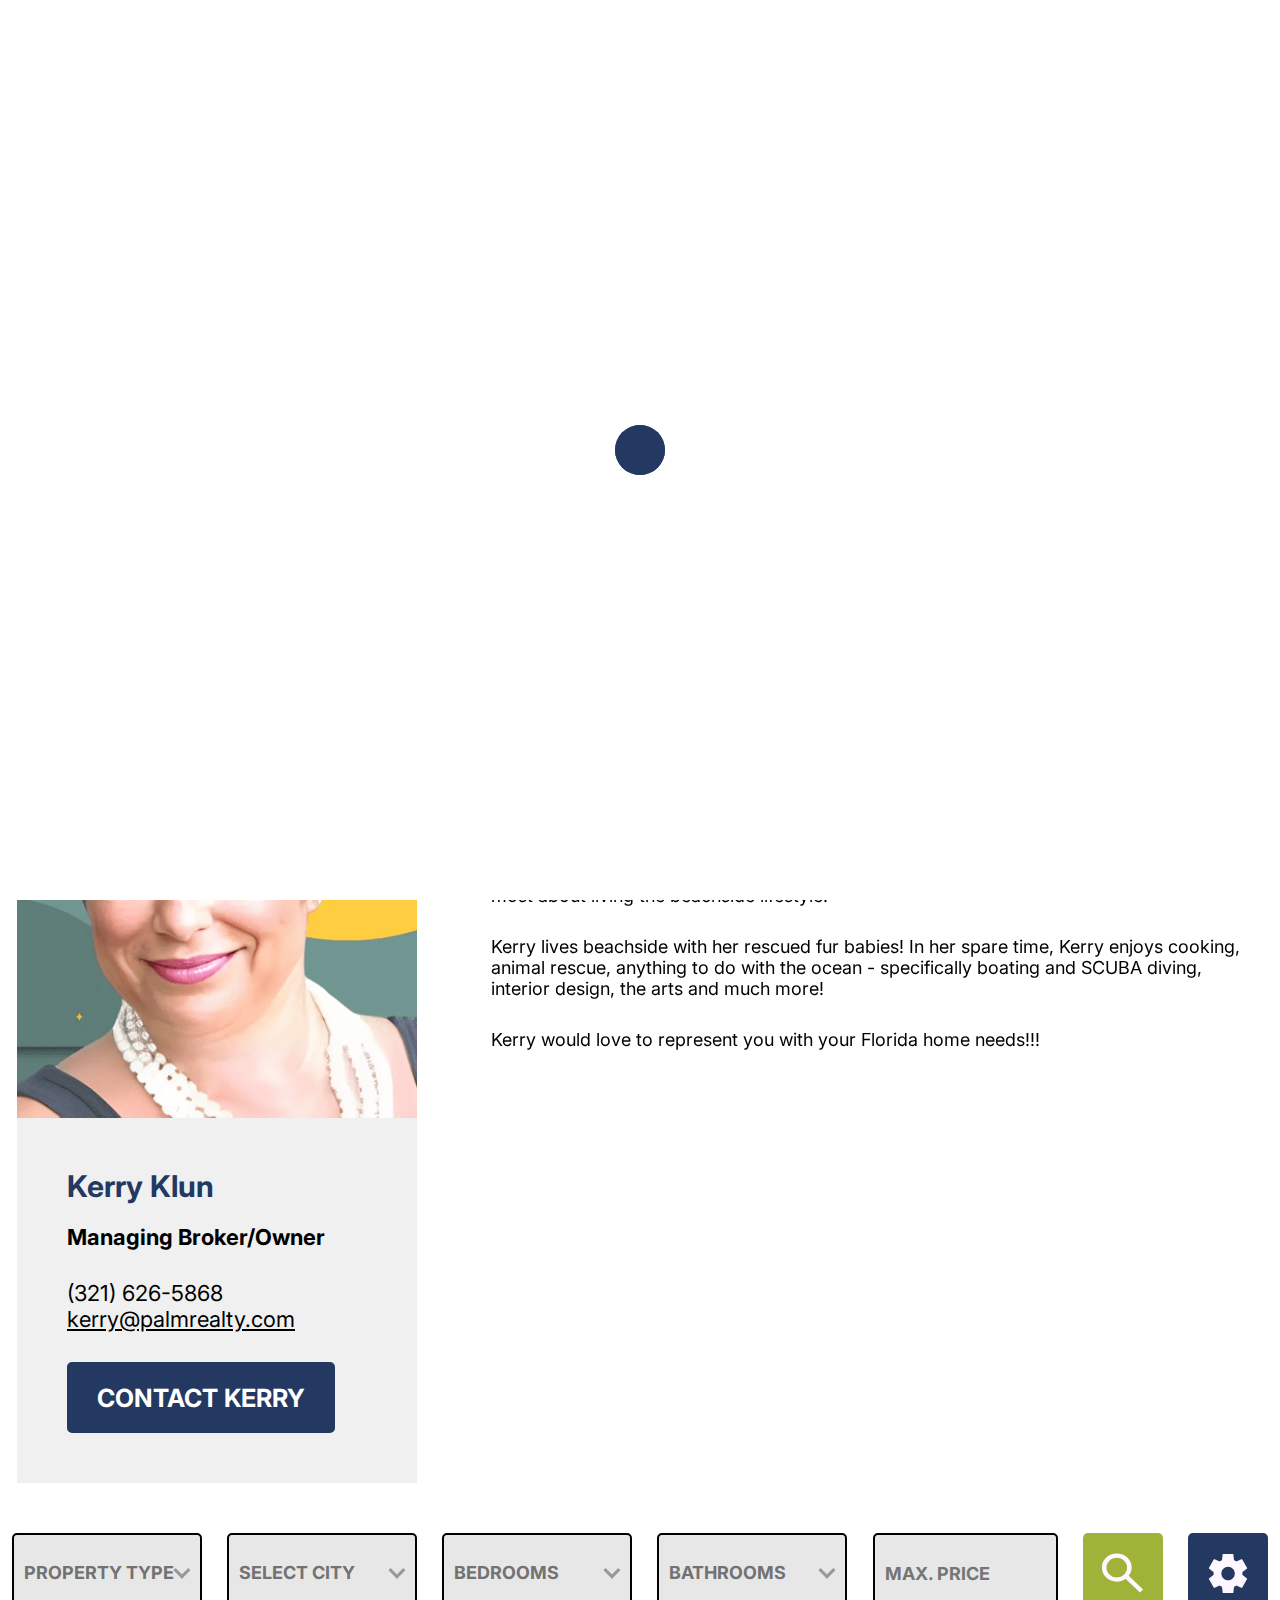
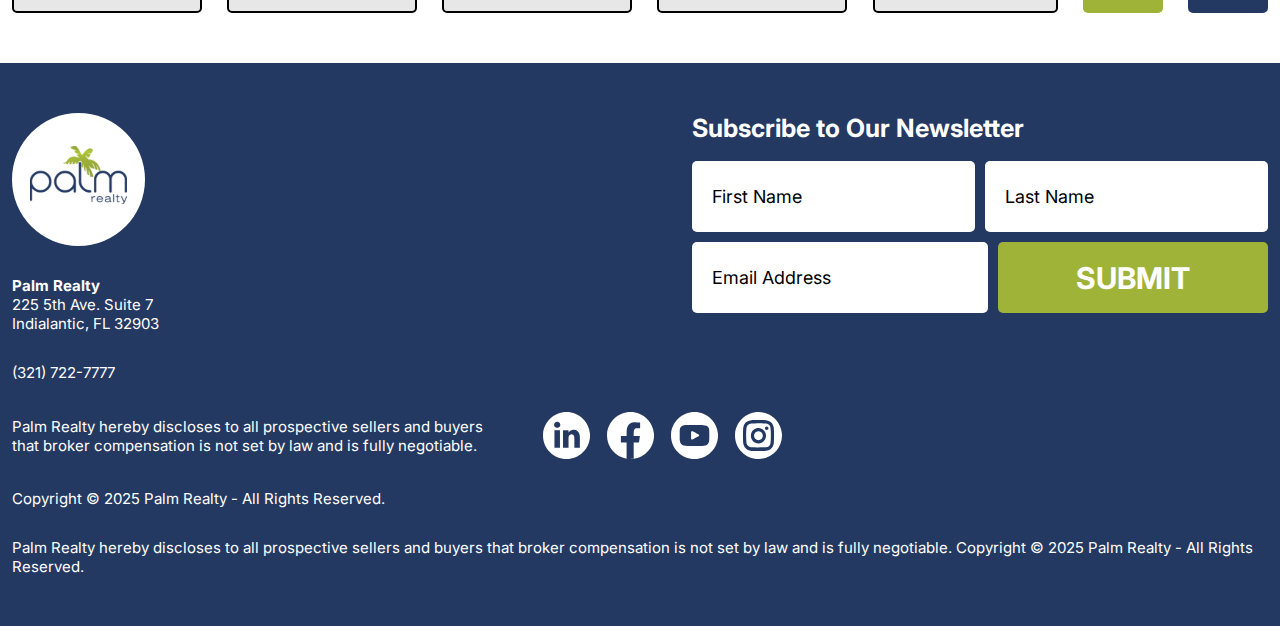
<file: about_team_member.html>
<!DOCTYPE html>
<html lang="en">

   <head>
      <meta charset="utf-8">
      <meta name="description" content="Palm - Corporate HTML5 Template">
      <meta name="keywords" content="app, landing, corporate, Creative, Html Template, Template">
      <meta name="author" content="Freator">
      <meta http-equiv="x-ua-compatible" content="ie=edge">
      <meta name="viewport" content="width=device-width, initial-scale=1">

      <!-- title -->
      <title>About Team Member | Palm - Corporate HTML5 Template</title>

      <!-- favicon -->
      <link href="img/logo.svg" type="image/png" rel="icon">

      <!-- all css here -->
      <link href="css/bootstrap.min.css" rel="stylesheet" type="text/css" />
      <link href="css/fontawesome.min.css" rel="stylesheet" type="text/css" />
      <link href="css/nice-select.css" rel="stylesheet" type="text/css" />
      <link href="css/aos.css" rel="stylesheet" type="text/css" />
      <link href="css/style.css" rel="stylesheet" type="text/css" />
      <link href="css/responsive.css" rel="stylesheet" type="text/css" />
   </head>

   <body>

      <!-- Preloader Start -->
      <div id="preloader">
         <div class="loader3">
            <span></span>
            <span></span>
         </div>
      </div>
      <!-- Preloader End -->

      <!-- header section start -->
      <header>
         <div class="container">
            <nav>
               <ul class="menu">
                  <li><a href="/">PALM REALTY</a></li>
                  <li><a href="active_listings.html">ACTIVE LISTINGS</a></li>
                  <li><a href="our_team.html">OUR TEAM</a></li>
                  <li><a class="active" href="about_team_member.html">ABOUT US</a></li>
                  <li><a href="home_evaluation_page.html">HOME EVALUATION</a></li>
                  <li class="dropdown_wrap position-relative">
                     <a href="communities_page.html">COMMUNITIES <i class="fas fa-chevron-down"></i></a>
                     <ul class="sub_menu">
                        <li><a href="buyers_page.html">Buyers Page</a></li>
                        <li><a href="communities_page.html">Communities Page</a></li>
                        <li><a href="#">Test item 01</a></li>
                        <li><a href="#">Test item 02</a></li>
                     </ul>
                  </li>
                  <li><a href="blog_page.html">BLOG</a></li>
                  <li><a href="contact_page.html">CONTACT</a></li>
               </ul>
               <ul class="header_social">
                  <li><a href="#"><img class="img-fluid" src="img/header_social_icon02.svg"
                           alt="header_social_icon02"></a></li>
                  <li><a href="#"><img class="img-fluid" src="img/header_social_icon01.svg"
                           alt="header_social_icon01"></a></li>
               </ul>
               <a href="#" class="mobile_logo"><img class="img-fluid" src="img/mobile_logo.svg" alt="mobile_logo"></a>
               <div class="hamburger_menu">
                  <span class="line_top"></span>
                  <span class="line_center"></span>
                  <span class="line_bottom"></span>
               </div>
            </nav>
         </div>
      </header>
      <!-- header section end -->

      <!-- offcavas menu start -->
      <div class="offcavas_wrap">
         <ul>
            <li><a href="#">PALM REALTY</a></li>
            <li><a href="active_listings.html">ACTIVE LISTINGS</a></li>
            <li><a class="active" href="our_team.html">OUR TEAM</a></li>
            <li><a href="about_team_member.html">ABOUT US</a></li>
            <li><a href="home_evaluation_page.html">HOME EVALUATION</a></li>
            <li>
               <a data-bs-toggle="collapse" href="#collapseExample" role="button" aria-expanded="false"
                  aria-controls="collapseExample">COMMUNITIES <i class="fas fa-chevron-down"></i></a>
               <ul class="collapse" id="collapseExample">
                  <li><a href="buyers_page.html">Buyers Page</a></li>
                  <li><a href="communities_page.html">Communities Page</a></li>
                  <li><a href="#">Test item 01</a></li>
                  <li><a href="#">Test item 02</a></li>
               </ul>
            </li>
            <li><a href="blog_page.html">BLOG</a></li>
            <li><a href="contact_page.html">CONTACT</a></li>
         </ul>
      </div>
      <!-- offcavas menu end -->

      <!-- default section start -->
      <div class="default_wrapper" style="background-image: url(./img/default_img03.png);"></div>
      <!-- default section end -->

      <!-- about team member start -->
      <div class="about_team_wrapper section_padding">
         <div class="container">
            <div class="row">
               <div class="col-xl-12 text-center">
                  <h2 class="head_text02">Our Team Meet The Founder</h2>
               </div>
            </div>
            <div class="about_team_wrap">
               <div class="about_team_item">
                  <figure class="m-0">
                     <img class="img-fluid w-100" src="img/about_man.png" alt="about_man">
                  </figure>
                  <div class="about_team_content">
                     <h2 class="head_text01">Kerry Klun</h2>
                     <h3 class="head_text03 mt_20">Managing Broker/Owner</h3>
                     <ul class="mt_30">
                        <li><a class="head_text03" href="tel:3216265868">(321) 626-5868</a></li>
                        <li><a class="head_text03 mail_link" href="mailto:kerry@palmrealty.com">kerry@palmrealty.com</a>
                        </li>
                     </ul>
                     <a class="custom_btn mt_30" href="#">CONTACT KERRY</a>
                  </div>
               </div>
               <div class="about_team_item2">
                  <h3>MEET THE FOUNDER</h3>
                  <h2 class="mt_20">KERRY KLUN</h2>
                  <div class="about_team_text_item">
                     <p>Kerry has been a full time real estate broker for over 30 years. She is an expert at
                        representing buyers and sellers, and has the experience necessary to assist you in navigating
                        today's complex real estate market. Kerry is the Managing Broker/Owner of Palm Realty. Palm
                        Realty operates on a paperless transacation basis reducing our carbon footprint. Kerry's goal is
                        to give you the finest real estate buying or selling experience available anywhere. Before,
                        during, and after the sale you can count on Kerry to be available to answer your questions in an
                        honest and matter of fact way. Give her a call so she can set up an area tour and show you the
                        schools, shopping, medical facilities, and of course the great amenities the Space Coast has to
                        offer! Ask Kerry to share with you what she loves most about living the beachside lifestyle.</p>
                     <p class="mt_30">Kerry lives beachside with her rescued fur babies! In her spare time, Kerry enjoys
                        cooking, animal rescue, anything to do with the ocean - specifically boating and SCUBA diving,
                        interior design, the arts and much more!</p>
                     <p class="mt_30">Kerry would love to represent you with your Florida home needs!!! </p>
                     <div class="about_height"></div>
                  </div>
               </div>
            </div>
         </div>
      </div>
      <!-- about team member end -->

      <!-- custom button section start -->
      <div class="custom_button_wrapper">
         <div class="container">
            <div class="button_wrap">
               <select>
                  <option>PROPERTY TYPE</option>
                  <option>Apartment</option>
                  <option>Condominium</option>
                  <option>Houses</option>
                  <option>Multifamily</option>
                  <option>Retail</option>
                  <option>Townhouse</option>
                  <option>Bungalow</option>
                  <option>Commercial property</option>
                  <option>Manufactured home</option>
               </select>
               <select>
                  <option>SELECT CITY</option>
                  <option>Miami</option>
                  <option>Orlando</option>
                  <option>Tampa</option>
                  <option>Tallahassee</option>
                  <option>Florida City</option>
                  <option>Jacksonvile</option>
                  <option>Destin</option>
                  <option>Fort Lauderdale</option>
                  <option>Gainseville</option>
                  <option>Sarasota</option>
               </select>
               <select>
                  <option>BEDROOMS</option>
                  <option>1 bedroom</option>
                  <option>2 bedroom</option>
                  <option>3 bedroom</option>
                  <option>4 bedroom</option>
                  <option>5 bedroom</option>
               </select>
               <select>
                  <option>BATHROOMS</option>
                  <option>1 bathroom</option>
                  <option>2 bathroom</option>
                  <option>3 bathroom</option>
               </select>
               <input type="number" placeholder="MAX. PRICE">
               <button type="button" data-bs-toggle="modal" data-bs-target="#staticBackdrop" class="search_btn"><img
                     class="img-fluid" src="img/search_icon.svg" alt="search_icon"></button>
               <div class="dropdown">
                  <button class="dropdown-toggle" type="button" data-bs-toggle="dropdown" aria-expanded="false"><img
                        class="img-fluid" src="img/settings_icon.svg" alt="settings_icon"></button>
                  <ul class="dropdown-menu">
                     <li><a href="#">Action</a></li>
                     <li><a href="#">Another action</a></li>
                     <li><a href="#">Something else</a></li>
                  </ul>
               </div>
            </div>
         </div>
      </div>
      <!-- custom button section end -->

      <!-- search popup area start -->
      <div class="search_popup_wrapper modal fade" id="staticBackdrop" data-bs-backdrop="static"
         data-bs-keyboard="false" tabindex="-1" aria-labelledby="staticBackdropLabel" aria-hidden="true">
         <div class="modal-dialog">
            <div class="modal-content">
               <div class="modal-body">
                  <button type="button" class="btn-close" data-bs-dismiss="modal" aria-label="Close"><i
                        class="far fa-times"></i></button>
                  <form>
                     <input type="search" placeholder="Search Here">
                     <button><i class="far fa-search"></i></button>
                  </form>
               </div>
            </div>
         </div>
      </div>
      <!-- search popup area end -->

      <!-- subscribe area start -->
      <div class="subscribe_wrapper section_padding overflow-hidden">
         <div class="container">
            <div class="text-center">
               <h2 data-aos="fade-up" class="head_text02">Subscribe to Our Newsletter</h2>
            </div>
            <div class="subscribe_wrap">
               <form>
                  <div class="row">
                     <div class="col-sm-6">
                        <div data-aos="fade-up">
                           <label for="a">Name</label>
                           <input id="a" type="text" placeholder="Value">
                        </div>
                     </div>
                     <div class="col-sm-6">
                        <div data-aos="fade-up" class="newsletter_mt">
                           <label for="b">Surname</label>
                           <input id="b" type="text" placeholder="Surname">
                        </div>
                     </div>
                     <div class="col-lg-12">
                        <div data-aos="fade-up" class="mt_25">
                           <label for="c">Email</label>
                           <input id="c" type="text" placeholder="Value">
                        </div>
                     </div>
                     <div class="col-12">
                        <div data-aos="fade-up" class="mt_25">
                           <label for="d">Message</label>
                           <textarea id="d"></textarea>
                        </div>
                        <div data-aos="fade-up" class="mt_25">
                           <button>Submit</button>
                        </div>
                     </div>
                  </div>
               </form>
            </div>
         </div>
      </div>
      <!-- subscribe area end -->

      <!-- footer area start -->
      <footer class="overflow-hidden">
         <div class="container position-relative">
            <div class="row">
               <div class="col-xl-12">
                  <div class="footer_item">
                     <a class="footer_logo d-block" href="index.html"><img class="img-fluid" src="img/footer_logo.svg"
                           alt="footer_logo"></a>
                     <ul class="footer_social footer_social1 mt_30">
                        <li><a href="#"><img class="img-fluid" src="img/home_social_icon01.svg"
                                 alt="home_social_icon01"></a></li>
                        <li><a href="#"><img class="img-fluid" src="img/home_social_icon02.svg"
                                 alt="home_social_icon02"></a></li>
                        <li><a href="#"><img class="img-fluid" src="img/home_social_icon03.svg"
                                 alt="home_social_icon03"></a></li>
                        <li><a href="#"><img class="img-fluid" src="img/home_social_icon04.svg"
                                 alt="home_social_icon04"></a></li>
                     </ul>
                     <span class="d-block text-white custom_none mt_30">Palm Realty</span>
                     <span class="d-block text-white custom_block mt_30">Contact</span>
                     <p class="text-white">225 5th Ave. Suite 7<br>Indialantic, FL 32903</p>
                     <a class="link text-white d-block mt_30" href="tel:3217227777">(321) 722-7777</a>
                     <div class="d-flex align-items-center flex-wrap">
                        <p class="text-white mt_30">Palm Realty hereby discloses to all prospective sellers and
                           buyers<br>that broker compensation is not set by law and is fully negotiable.</p>
                        <ul class="footer_social footer_social2 mt_30">
                           <li><a href="#"><img class="img-fluid" src="img/home_social_icon01.svg"
                                    alt="home_social_icon01"></a></li>
                           <li><a href="#"><img class="img-fluid" src="img/home_social_icon02.svg"
                                    alt="home_social_icon02"></a></li>
                           <li><a href="#"><img class="img-fluid" src="img/home_social_icon03.svg"
                                    alt="home_social_icon03"></a></li>
                           <li><a href="#"><img class="img-fluid" src="img/home_social_icon04.svg"
                                    alt="home_social_icon04"></a></li>
                        </ul>
                     </div>
                     <p class="copyright_text text-white mt_30">Copyright © 2025<br> <a class="text-white" href="#">Palm
                           Realty</a> - All Rights Reserved.</p>
                     <p class="text-white custom_none2 mt_30">Palm Realty hereby discloses to all prospective sellers
                        and buyers that broker compensation is not set by law and is fully negotiable. Copyright © 2025
                        Palm Realty - All Rights Reserved.</p>
                  </div>
               </div>
               <div class="col-xl-6 col-lg-8 footer_absolute">
                  <form>
                     <h3 class="text-white">Subscribe to Our Newsletter</h3>
                     <div class="d-flex align-items-center">
                        <input class="mr_5" type="text" placeholder="First Name">
                        <input class="ml_5" type="text" placeholder="Last Name">
                     </div>
                     <div class="d-flex align-items-center">
                        <input class="mr_5" type="text" placeholder="Email Address">
                        <button class="ml_5">Submit</button>
                     </div>
                  </form>
               </div>
            </div>
         </div>
      </footer>
      <!-- footer area end -->

      <!-- back to top start -->
      <a href="#" class="back-to-top"><i class="fal fa-angle-up"></i></a>
      <!-- back to top end -->


      <!-- all js here -->
      <script src="js/jquery-3.4.1.min.js"></script>
      <script src="js/plugins.js"></script>
      <script src="js/main.js"></script>
      <script>

         $('.button_wrap select').niceSelect();

      </script>
   </body>

</html>
</file>
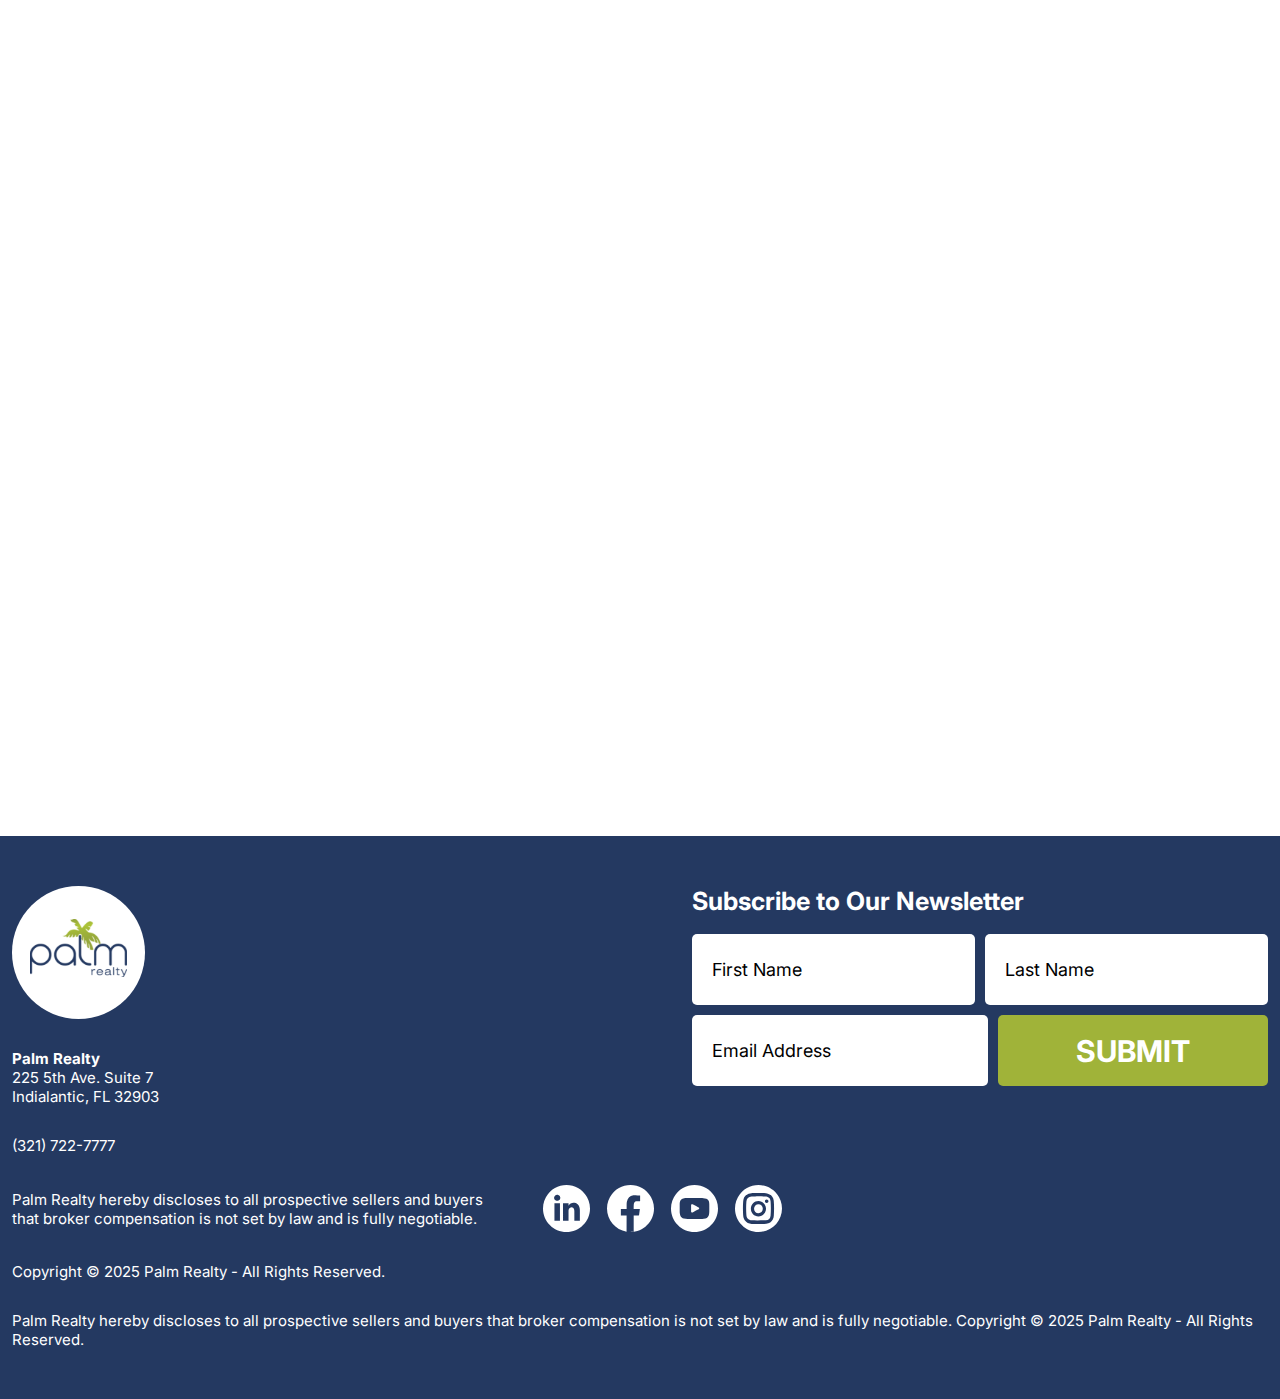
<file: active_listings.html>
<!DOCTYPE html>
<html lang="en">

   <head>
      <meta charset="utf-8">
      <meta name="description" content="Palm - Corporate HTML5 Template">
      <meta name="keywords" content="app, landing, corporate, Creative, Html Template, Template">
      <meta name="author" content="Freator">
      <meta http-equiv="x-ua-compatible" content="ie=edge">
      <meta name="viewport" content="width=device-width, initial-scale=1">

      <!-- title -->
      <title>Active Listings | Palm - Corporate HTML5 Template</title>

      <!-- favicon -->
      <link href="img/logo.svg" type="image/png" rel="icon">

      <!-- all css here -->
      <link href="css/bootstrap.min.css" rel="stylesheet" type="text/css" />
      <link href="css/fontawesome.min.css" rel="stylesheet" type="text/css" />
      <link href="css/aos.css" rel="stylesheet" type="text/css" />
      <link href="css/style.css" rel="stylesheet" type="text/css" />
      <link href="css/responsive.css" rel="stylesheet" type="text/css" />
   </head>

   <body>

      <!-- Preloader Start -->
      <div id="preloader">
         <div class="loader3">
            <span></span>
            <span></span>
         </div>
      </div>
      <!-- Preloader End -->

      <!-- header section start -->
      <header>
         <div class="container">
            <nav>
               <ul class="menu">
                  <li><a href="/">PALM REALTY</a></li>
                  <li><a class="active" href="active_listings.html">ACTIVE LISTINGS</a></li>
                  <li><a href="our_team.html">OUR TEAM</a></li>
                  <li><a href="about_team_member.html">ABOUT US</a></li>
                  <li><a href="home_evaluation_page.html">HOME EVALUATION</a></li>
                  <li class="dropdown_wrap position-relative">
                     <a href="communities_page.html">COMMUNITIES <i class="fas fa-chevron-down"></i></a>
                     <ul class="sub_menu">
                        <li><a href="buyers_page.html">Buyers Page</a></li>
                        <li><a href="communities_page.html">Communities Page</a></li>
                        <li><a href="#">Test item 01</a></li>
                        <li><a href="#">Test item 02</a></li>
                     </ul>
                  </li>
                  <li><a href="blog_page.html">BLOG</a></li>
                  <li><a href="contact_page.html">CONTACT</a></li>
               </ul>
               <ul class="header_social">
                  <li><a href="#"><img class="img-fluid" src="img/header_social_icon02.svg"
                           alt="header_social_icon02"></a></li>
                  <li><a href="#"><img class="img-fluid" src="img/header_social_icon01.svg"
                           alt="header_social_icon01"></a></li>
               </ul>
               <a href="#" class="mobile_logo"><img class="img-fluid" src="img/mobile_logo.svg" alt="mobile_logo"></a>
               <div class="hamburger_menu">
                  <span class="line_top"></span>
                  <span class="line_center"></span>
                  <span class="line_bottom"></span>
               </div>
            </nav>
         </div>
      </header>
      <!-- header section end -->

      <!-- offcavas menu start -->
      <div class="offcavas_wrap">
         <ul>
            <li><a href="#">PALM REALTY</a></li>
            <li><a class="active" href="active_listings.html">ACTIVE LISTINGS</a></li>
            <li><a href="our_team.html">OUR TEAM</a></li>
            <li><a href="about_team_member.html">ABOUT US</a></li>
            <li><a href="home_evaluation_page.html">HOME EVALUATION</a></li>
            <li>
               <a data-bs-toggle="collapse" href="#collapseExample" role="button" aria-expanded="false"
                  aria-controls="collapseExample">COMMUNITIES <i class="fas fa-chevron-down"></i></a>
               <ul class="collapse" id="collapseExample">
                  <li><a href="buyers_page.html">Buyers Page</a></li>
                  <li><a href="communities_page.html">Communities Page</a></li>
                  <li><a href="#">Test item 01</a></li>
                  <li><a href="#">Test item 02</a></li>
               </ul>
            </li>
            <li><a href="blog_page.html">BLOG</a></li>
            <li><a href="contact_page.html">CONTACT</a></li>
         </ul>
      </div>
      <!-- offcavas menu end -->

      <!-- default section start -->
      <div class="default_wrapper" style="background-image: url(./img/active_listings/default_img01.png);"></div>
      <!-- default section end -->

      <!-- active listings area start -->
      <div class="active_listings_wrapper section_padding overflow-hidden">
         <div class="container">
            <div class="row align-items-center">
               <div class="col-lg-4 col-md-6 active_listings_order2">
                  <div data-aos="fade-up" class="active_listings_form">
                     <input type="text" placeholder="Search">
                     <button><i class="far fa-search"></i></button>
                  </div>
               </div>
               <div class="col-lg-4 text-center active_listings_order1">
                  <h2 data-aos="fade-up" class="head_text02">Active Listings</h2>
               </div>
               <div class="col-lg-4 col-md-6 active_listings_order3">
                  <div data-aos="fade-up" class="active_listings_form2 active_listings_form">
                     <input type="number" placeholder="Price (High to Low)">
                  </div>
               </div>
            </div>
            <div class="active_listings_wrap">
               <div class="row">
                  <div class="col-md-4 col-sm-6 active_listings_col mt_55">
                     <div data-aos="fade-up" class="active_listings_item">
                        <figure class="m-0">
                           <img class="active_listing_img img-fluid" src="img/active_listings/active_listing_img01.png"
                              alt="active_listing_img01">
                        </figure>
                        <a class="active_listings_open" href="communities_page.html" target="_blank"><span>See
                              Details</span></a>
                     </div>
                  </div>
                  <div class="col-md-4 col-sm-6 active_listings_col mt_55">
                     <div data-aos="fade-up" class="active_listings_item">
                        <figure class="m-0">
                           <img class="active_listing_img img-fluid" src="img/active_listings/active_listing_img02.png"
                              alt="active_listing_img02">
                        </figure>
                        <a class="active_listings_open" href="communities_page.html" target="_blank"><span>See
                              Details</span></a>
                     </div>
                  </div>
                  <div class="col-md-4 col-sm-6 active_listings_col mt_55">
                     <div data-aos="fade-up" class="active_listings_item">
                        <figure class="m-0">
                           <img class="active_listing_img img-fluid" src="img/active_listings/active_listing_img03.png"
                              alt="active_listing_img03">
                        </figure>
                        <a class="active_listings_open" href="communities_page.html" target="_blank"><span>See
                              Details</span></a>
                     </div>
                  </div>
                  <div class="col-md-4 col-sm-6 active_listings_col mt_55">
                     <div data-aos="fade-up" class="active_listings_item">
                        <figure class="m-0">
                           <img class="active_listing_img img-fluid" src="img/active_listings/active_listing_img04.png"
                              alt="active_listing_img04">
                        </figure>
                        <a class="active_listings_open" href="communities_page.html" target="_blank"><span>See
                              Details</span></a>
                     </div>
                  </div>
                  <div class="col-md-4 col-sm-6 active_listings_col mt_55">
                     <div data-aos="fade-up" class="active_listings_item">
                        <figure class="m-0">
                           <img class="active_listing_img img-fluid" src="img/active_listings/active_listing_img05.png"
                              alt="active_listing_img05">
                        </figure>
                        <a class="active_listings_open" href="communities_page.html" target="_blank"><span>See
                              Details</span></a>
                     </div>
                  </div>
                  <div class="col-md-4 col-sm-6 active_listings_col mt_55">
                     <div data-aos="fade-up" class="active_listings_item">
                        <figure class="m-0">
                           <img class="active_listing_img img-fluid" src="img/active_listings/active_listing_img06.png"
                              alt="active_listing_img06">
                        </figure>
                        <a class="active_listings_open" href="communities_page.html" target="_blank"><span>See
                              Details</span></a>
                     </div>
                  </div>
                  <div class="col-md-4 col-sm-6 active_listings_col mt_55">
                     <div data-aos="fade-up" class="active_listings_item">
                        <figure class="m-0">
                           <img class="active_listing_img img-fluid" src="img/active_listings/active_listing_img07.png"
                              alt="active_listing_img07">
                        </figure>
                        <a class="active_listings_open" href="communities_page.html" target="_blank"><span>See
                              Details</span></a>
                     </div>
                  </div>
                  <div class="col-md-4 col-sm-6 active_listings_col mt_55">
                     <div data-aos="fade-up" class="active_listings_item">
                        <figure class="m-0">
                           <img class="active_listing_img img-fluid" src="img/active_listings/active_listing_img08.png"
                              alt="active_listing_img08">
                        </figure>
                        <a class="active_listings_open" href="communities_page.html" target="_blank"><span>See
                              Details</span></a>
                     </div>
                  </div>
                  <div class="col-md-4 col-sm-6 active_listings_col mt_55">
                     <div data-aos="fade-up" class="active_listings_item">
                        <figure class="m-0">
                           <img class="active_listing_img img-fluid" src="img/active_listings/active_listing_img09.png"
                              alt="active_listing_img09">
                        </figure>
                        <a class="active_listings_open" href="communities_page.html" target="_blank"><span>See
                              Details</span></a>
                     </div>
                  </div>
                  <div class="col-md-4 col-sm-6 active_listings_col mt_55">
                     <div data-aos="fade-up" class="active_listings_item">
                        <figure class="m-0">
                           <img class="active_listing_img img-fluid" src="img/active_listings/active_listing_img10.png"
                              alt="active_listing_img10">
                        </figure>
                        <a class="active_listings_open" href="communities_page.html" target="_blank"><span>See
                              Details</span></a>
                     </div>
                  </div>
                  <div class="col-md-4 col-sm-6 active_listings_col mt_55">
                     <div data-aos="fade-up" class="active_listings_item">
                        <figure class="m-0">
                           <img class="active_listing_img img-fluid" src="img/active_listings/active_listing_img11.png"
                              alt="active_listing_img11">
                        </figure>
                        <a class="active_listings_open" href="communities_page.html" target="_blank"><span>See
                              Details</span></a>
                     </div>
                  </div>
                  <div class="col-md-4 col-sm-6 active_listings_col mt_55">
                     <div data-aos="fade-up" class="active_listings_item">
                        <figure class="m-0">
                           <img class="active_listing_img img-fluid" src="img/active_listings/active_listing_img12.png"
                              alt="active_listing_img12">
                        </figure>
                        <a class="active_listings_open" href="communities_page.html" target="_blank"><span>See
                              Details</span></a>
                     </div>
                  </div>
                  <div class="col-md-4 col-sm-6 active_listings_col mt_55">
                     <div data-aos="fade-up" class="active_listings_item">
                        <figure class="m-0">
                           <img class="active_listing_img img-fluid" src="img/active_listings/active_listing_img13.png"
                              alt="active_listing_img13">
                        </figure>
                        <a class="active_listings_open" href="communities_page.html" target="_blank"><span>See
                              Details</span></a>
                     </div>
                  </div>
                  <div class="col-md-4 col-sm-6 active_listings_col mt_55">
                     <div data-aos="fade-up" class="active_listings_item">
                        <figure class="m-0">
                           <img class="active_listing_img img-fluid" src="img/active_listings/active_listing_img14.png"
                              alt="active_listing_img14">
                        </figure>
                        <a class="active_listings_open" href="communities_page.html" target="_blank"><span>See
                              Details</span></a>
                     </div>
                  </div>
                  <div class="col-md-4 col-sm-6 active_listings_col mt_55">
                     <div data-aos="fade-up" class="active_listings_item">
                        <figure class="m-0">
                           <img class="active_listing_img img-fluid" src="img/active_listings/active_listing_img15.png"
                              alt="active_listing_img15">
                        </figure>
                        <a class="active_listings_open" href="communities_page.html" target="_blank"><span>See
                              Details</span></a>
                     </div>
                  </div>
                  <div class="col-lg-12">
                     <div data-aos="fade-up" class="pagination_wrap mt_55 d-flex justify-content-center">
                        <nav aria-label="Page navigation example">
                           <ul class="pagination">
                              <li class="page-item pagination_prev"><a href="#">Previous</a></li>
                              <li class="page-item"><a class="active" href="#">1</a></li>
                              <li class="page-item"><a href="#">2</a></li>
                              <li class="page-item"><a href="#">3</a></li>
                              <li class="page-item"><a href="#">4</a></li>
                              <li class="page-item"><a class="last_paginate" href="#">Next</a></li>
                           </ul>
                        </nav>
                     </div>
                     <div class="text-left mt_55">
                        <p data-aos="fade-up" class="active_listings_para">This information is provided by the owner of
                           this website. The accuracy of this information is deemed reliable but is not guaranteed and
                           should be independently verified through personal inspection and/or with the appropriate
                           professionals. The listings presented here may or may not be listed by this web site's agent.
                           © 2025 Space Coast Association of REALTORS®, Inc. All rights reserved. The data relating to
                           real estate shown on this website comes in part from the Internet Data Exchange (IDX) program
                           of Space Coast Association of REALTORS®, Inc. IDX information is provided exclusively for
                           consumers' personal, non-commercial use and may not be used for any purpose other than to
                           identify prospective properties consumers may be interested in purchasing. All data is deemed
                           reliable but is not guaranteed accurate. Space Coast data last updated at August 22, 2025.
                        </p>
                     </div>
                  </div>
               </div>
            </div>
         </div>
      </div>
      <!-- active listings area end -->

      <!-- subscribe area start -->
      <div class="subscribe_wrapper section_padding overflow-hidden">
         <div class="container">
            <div class="text-center">
               <h2 data-aos="fade-up" class="head_text02">Subscribe to Our Newsletter</h2>
            </div>
            <div class="subscribe_wrap">
               <form>
                  <div class="row">
                     <div class="col-sm-6">
                        <div data-aos="fade-up">
                           <label for="a">Name</label>
                           <input id="a" type="text" placeholder="Value">
                        </div>
                     </div>
                     <div class="col-sm-6">
                        <div data-aos="fade-up" class="newsletter_mt">
                           <label for="b">Surname</label>
                           <input id="b" type="text" placeholder="Surname">
                        </div>
                     </div>
                     <div class="col-lg-12">
                        <div data-aos="fade-up" class="mt_25">
                           <label for="c">Email</label>
                           <input id="c" type="text" placeholder="Value">
                        </div>
                     </div>
                     <div class="col-12">
                        <div data-aos="fade-up" class="mt_25">
                           <label for="d">Message</label>
                           <textarea id="d"></textarea>
                        </div>
                        <div data-aos="fade-up" class="mt_25">
                           <button>Submit</button>
                        </div>
                     </div>
                  </div>
               </form>
            </div>
         </div>
      </div>
      <!-- subscribe area end -->

      <!-- footer area start -->
      <footer class="overflow-hidden">
         <div class="container position-relative">
            <div class="row">
               <div class="col-xl-12">
                  <div class="footer_item">
                     <a class="footer_logo d-block" href="index.html"><img class="img-fluid" src="img/footer_logo.svg"
                           alt="footer_logo"></a>
                     <ul class="footer_social footer_social1 mt_30">
                        <li><a href="#"><img class="img-fluid" src="img/home_social_icon01.svg"
                                 alt="home_social_icon01"></a></li>
                        <li><a href="#"><img class="img-fluid" src="img/home_social_icon02.svg"
                                 alt="home_social_icon02"></a></li>
                        <li><a href="#"><img class="img-fluid" src="img/home_social_icon03.svg"
                                 alt="home_social_icon03"></a></li>
                        <li><a href="#"><img class="img-fluid" src="img/home_social_icon04.svg"
                                 alt="home_social_icon04"></a></li>
                     </ul>
                     <span class="d-block text-white custom_none mt_30">Palm Realty</span>
                     <span class="d-block text-white custom_block mt_30">Contact</span>
                     <p class="text-white">225 5th Ave. Suite 7<br>Indialantic, FL 32903</p>
                     <a class="link text-white d-block mt_30" href="tel:(321) 722-7777">(321) 722-7777</a>
                     <div class="d-flex align-items-center flex-wrap">
                        <p class="text-white mt_30">Palm Realty hereby discloses to all prospective sellers and
                           buyers<br>that broker compensation is not set by law and is fully negotiable.</p>
                        <ul class="footer_social footer_social2 mt_30">
                           <li><a href="#"><img class="img-fluid" src="img/home_social_icon01.svg"
                                    alt="home_social_icon01"></a></li>
                           <li><a href="#"><img class="img-fluid" src="img/home_social_icon02.svg"
                                    alt="home_social_icon02"></a></li>
                           <li><a href="#"><img class="img-fluid" src="img/home_social_icon03.svg"
                                    alt="home_social_icon03"></a></li>
                           <li><a href="#"><img class="img-fluid" src="img/home_social_icon04.svg"
                                    alt="home_social_icon04"></a></li>
                        </ul>
                     </div>
                     <p class="copyright_text text-white mt_30">Copyright © 2025<br> <a class="text-white" href="#">Palm
                           Realty</a> - All Rights Reserved.</p>
                     <p class="text-white custom_none2 mt_30">Palm Realty hereby discloses to all prospective sellers
                        and buyers that broker compensation is not set by law and is fully negotiable. Copyright © 2025
                        Palm Realty - All Rights Reserved.</p>
                  </div>
               </div>
               <div class="col-xl-6 col-lg-8 footer_absolute">
                  <form>
                     <h3 class="text-white">Subscribe to Our Newsletter</h3>
                     <div class="d-flex align-items-center">
                        <input class="mr_5" type="text" placeholder="First Name">
                        <input class="ml_5" type="text" placeholder="Last Name">
                     </div>
                     <div class="d-flex align-items-center">
                        <input class="mr_5" type="text" placeholder="Email Address">
                        <button class="ml_5">Submit</button>
                     </div>
                  </form>
               </div>
            </div>
         </div>
      </footer>
      <!-- footer area end -->

      <!-- back to top start -->
      <a href="#" class="back-to-top"><i class="fal fa-angle-up"></i></a>
      <!-- back to top end -->


      <!-- all js here -->
      <script src="js/jquery-3.4.1.min.js"></script>
      <script src="js/plugins.js"></script>
      <script src="js/main.js"></script>
   </body>

</html>
</file>
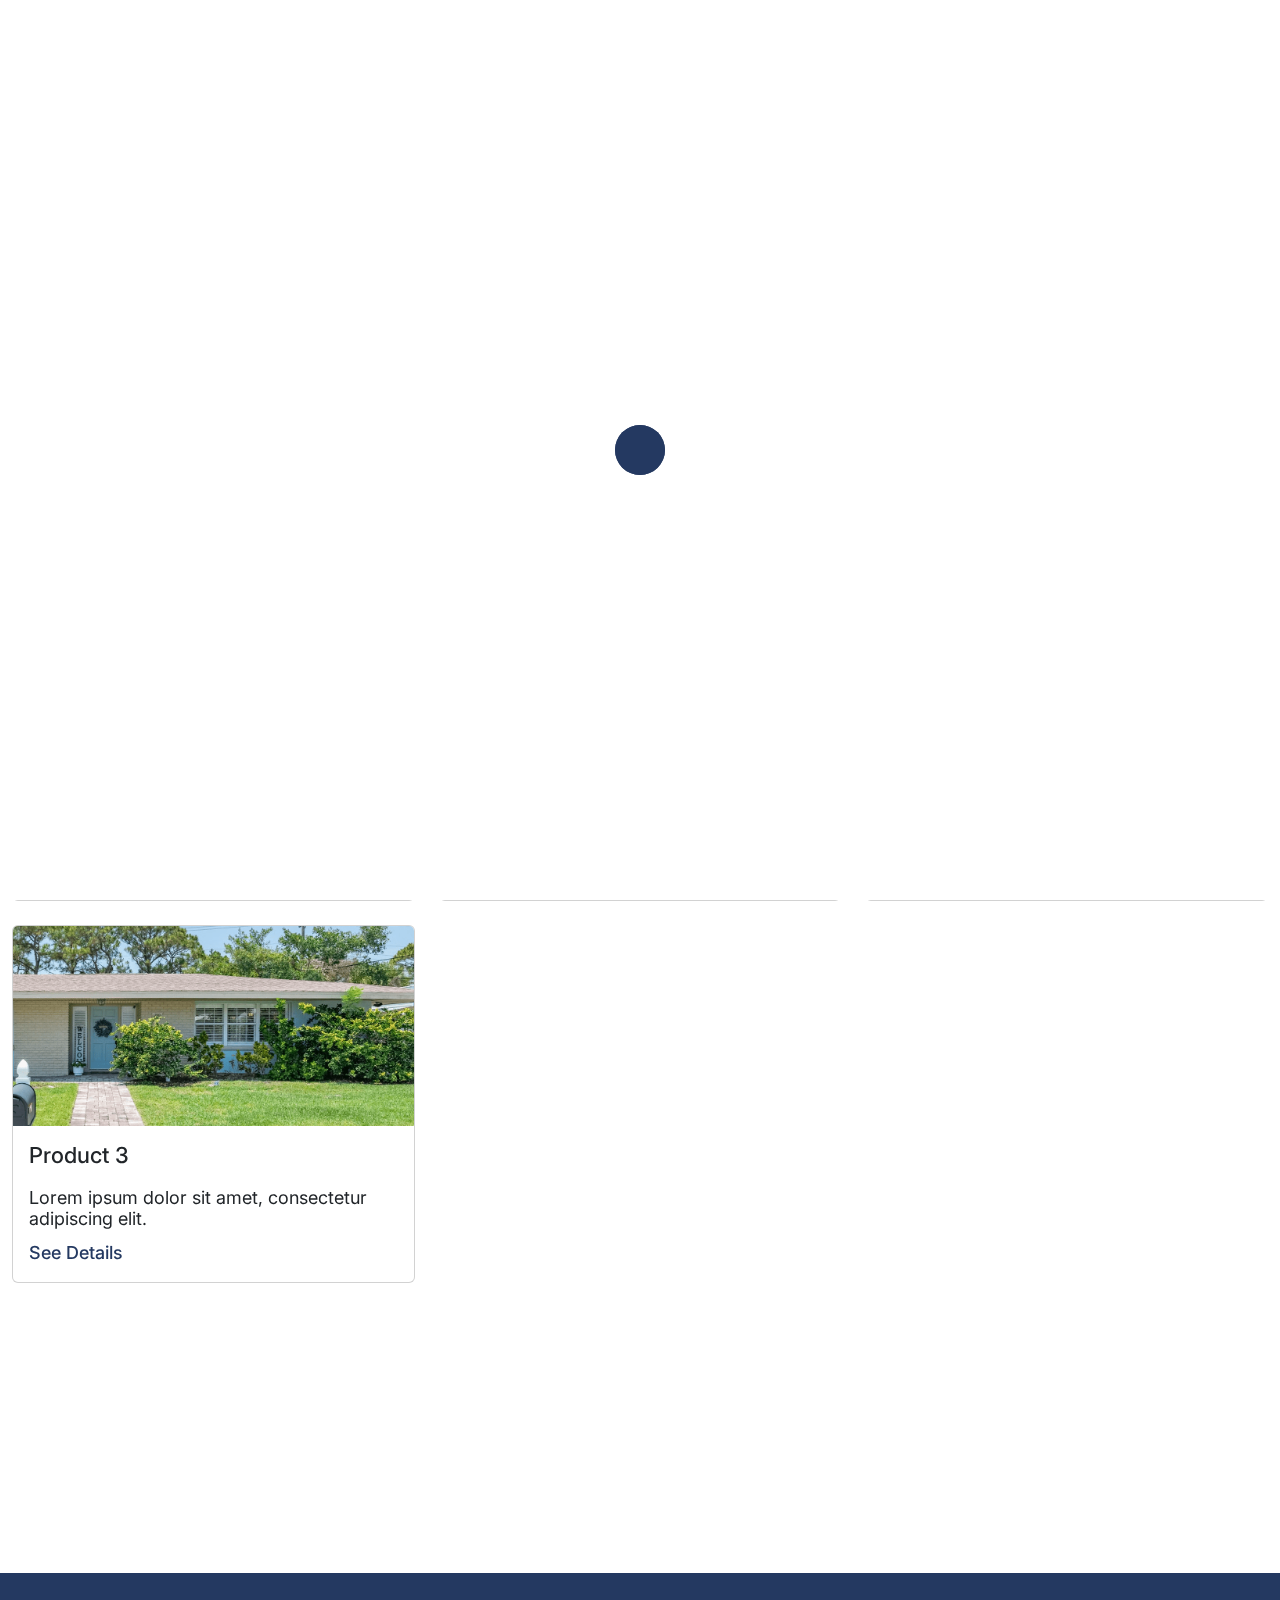
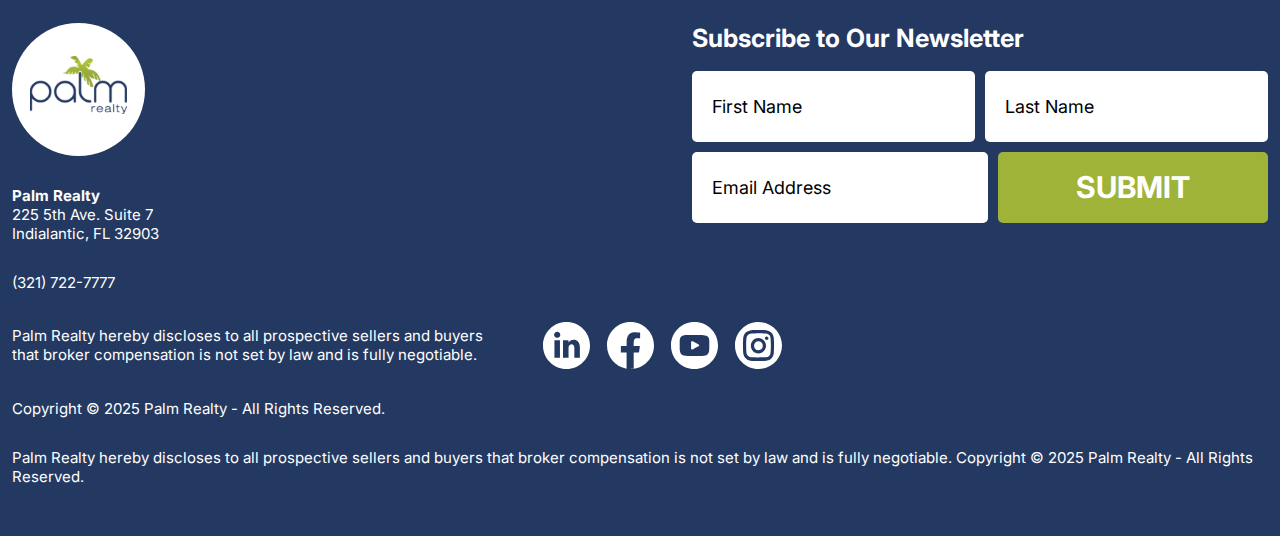
<file: blog.html>
<!DOCTYPE html>
<html lang="en">

    <head>
        <meta charset="utf-8">
        <meta name="description" content="Palm - Corporate HTML5 Template">
        <meta name="keywords" content="app, landing, corporate, Creative, Html Template, Template">
        <meta name="author" content="Freator">
        <meta http-equiv="x-ua-compatible" content="ie=edge">
        <meta name="viewport" content="width=device-width, initial-scale=1">

        <!-- title -->
        <title>Blog Page | Palm - Corporate HTML5 Template</title>

        <!-- favicon -->
        <link href="img/logo.svg" type="image/png" rel="icon">

        <!-- all css here -->
        <link href="css/bootstrap.min.css" rel="stylesheet" type="text/css" />
        <link href="css/fontawesome.min.css" rel="stylesheet" type="text/css" />
        <link href="css/aos.css" rel="stylesheet" type="text/css" />
        <link href="css/style.css" rel="stylesheet" type="text/css" />
        <link href="css/responsive.css" rel="stylesheet" type="text/css" />
    </head>

    <body>

        <!-- Preloader Start -->
        <div id="preloader">
            <div class="loader3">
                <span></span>
                <span></span>
            </div>
        </div>
        <!-- Preloader End -->

        <!-- header section start -->
        <header>
            <div class="container">
                <nav>
                    <ul class="menu">
                        <li><a href="/">PALM REALTY</a></li>
                        <li><a href="active_listings.html">ACTIVE LISTINGS</a></li>
                        <li><a href="our_team.html">OUR TEAM</a></li>
                        <li><a href="about_team_member.html">ABOUT US</a></li>
                        <li><a href="home_evaluation_page.html">HOME EVALUATION</a></li>
                        <li class="dropdown_wrap position-relative">
                            <a href="communities_page.html">COMMUNITIES <i class="fas fa-chevron-down"></i></a>
                            <ul class="sub_menu">
                                <li><a href="buyers_page.html">Buyers Page</a></li>
                                <li><a href="communities_page.html">Communities Page</a></li>
                                <li><a href="#">Test item 01</a></li>
                                <li><a href="#">Test item 02</a></li>
                            </ul>
                        </li>
                        <li><a class="active" href="blog_page.html">BLOG</a></li>
                        <li><a href="contact_page.html">CONTACT</a></li>
                    </ul>
                    <ul class="header_social">
                        <li><a href="#"><img class="img-fluid" src="img/header_social_icon02.svg"
                                    alt="header_social_icon02"></a></li>
                        <li><a href="#"><img class="img-fluid" src="img/header_social_icon01.svg"
                                    alt="header_social_icon01"></a></li>
                    </ul>
                    <a href="#" class="mobile_logo"><img class="img-fluid" src="img/mobile_logo.svg"
                            alt="mobile_logo"></a>
                    <div class="hamburger_menu">
                        <span class="line_top"></span>
                        <span class="line_center"></span>
                        <span class="line_bottom"></span>
                    </div>
                </nav>
            </div>
        </header>
        <!-- header section end -->

        <!-- offcavas menu start -->
        <div class="offcavas_wrap">
            <ul>
                <li><a href="#">PALM REALTY</a></li>
                <li><a href="active_listings.html">ACTIVE LISTINGS</a></li>
                <li><a href="our_team.html">OUR TEAM</a></li>
                <li><a href="about_team_member.html">ABOUT US</a></li>
                <li><a href="home_evaluation_page.html">HOME EVALUATION</a></li>
                <li>
                    <a data-bs-toggle="collapse" href="#collapseExample" role="button" aria-expanded="false"
                        aria-controls="collapseExample">COMMUNITIES <i class="fas fa-chevron-down"></i></a>
                    <ul class="collapse" id="collapseExample">
                        <li><a href="buyers_page.html">Buyers Page</a></li>
                        <li><a href="communities_page.html">Communities Page</a></li>
                        <li><a href="#">Test item 01</a></li>
                        <li><a href="#">Test item 02</a></li>
                    </ul>
                </li>
                <li><a class="active" href="blog_page.html">BLOG</a></li>
                <li><a href="contact_page.html">CONTACT</a></li>
            </ul>
        </div>
        <!-- offcavas menu end -->

        <!-- default section start -->
        <div class="default_wrapper default_wrapper2" style="background-image: url(./img/blog/default_img06.png);">
        </div>
        <!-- default section end -->


        <!-- Blog Cards start -->
        <div class="blog_wrapper section_padding overflow-hidden">
            <div class="container">
                <div class="text-center pb-4">
                    <h2 data-aos="fade-up" class="head_text02">Our Blogs</h2>
                </div>
                <!-- Card Area Starts -->
                <div data-aos="fade-up" class="row row-cols-1 row-cols-md-2 row-cols-lg-3 g-4">
                    <div class="col">
                        <div class="card">
                            <img src="/img/blog/blog_img.png" class="card-img-top" alt="Product 1">
                            <div class="card-body">
                                <h5 class="card-title">Product 1</h5>
                                <p class="card-text">Lorem ipsum dolor sit amet, consectetur adipiscing elit.</p>
                                <a href="#" class="btn btn-primary blog-button">See Details</a>
                            </div>
                        </div>
                    </div>
                    <div class="col">
                        <div class="card">
                            <img src="/img/communities/communities_img02.png" class="card-img-top" alt="Product 2">
                            <div class="card-body">
                                <h5 class="card-title">Product 2</h5>
                                <p class="card-text">Lorem ipsum dolor sit amet, consectetur adipiscing elit.</p>
                                <a href="#" class="btn btn-primary blog-button">See Details</a>
                            </div>
                        </div>
                    </div>
                    <div class="col">
                        <div class="card">
                            <img src="/img/blog/blog_img.png" class="card-img-top" alt="Product 3">
                            <div class="card-body">
                                <h5 class="card-title">Product 3</h5>
                                <p class="card-text">Lorem ipsum dolor sit amet, consectetur adipiscing elit.</p>
                                <a href="#" class="btn btn-primary blog-button">See Details</a>
                            </div>
                        </div>
                    </div>
                    <div class="col">
                        <div class="card">
                            <img src="/img/blog/blog_img.png" class="card-img-top" alt="Product 3">
                            <div class="card-body">
                                <h5 class="card-title">Product 3</h5>
                                <p class="card-text">Lorem ipsum dolor sit amet, consectetur adipiscing elit.</p>
                                <a href="#" class="btn btn-primary blog-button">See Details</a>
                            </div>
                        </div>
                    </div>
                </div>
                <!-- Card Area Ends -->

                <!-- Pagination Starts -->
                <div data-aos="fade-up" class="pagination_wrap mt_55 d-flex justify-content-center">
                    <nav aria-label="Page navigation example">
                        <ul class="pagination">
                            <li class="page-item pagination_prev"><a href="#">Previous</a></li>
                            <li class="page-item"><a class="active" href="#">1</a></li>
                            <li class="page-item"><a href="#">2</a></li>
                            <li class="page-item"><a href="#">3</a></li>
                            <li class="page-item"><a href="#">4</a></li>
                            <li class="page-item"><a class="last_paginate" href="#">Next</a></li>
                        </ul>
                    </nav>
                </div>
                <!-- Pagination Ends -->
            </div>
        </div>
        <!-- Blog Cards end -->


        <!-- subscribe area start -->
        <div class="subscribe_wrapper section_padding overflow-hidden">
            <div class="container">
                <div class="text-center">
                    <h2 data-aos="fade-up" class="head_text02">Subscribe to Our Newsletter</h2>
                </div>
                <div class="subscribe_wrap">
                    <form>
                        <div class="row">
                            <div class="col-sm-6">
                                <div data-aos="fade-up">
                                    <label for="a">Name</label>
                                    <input id="a" type="text" placeholder="Value">
                                </div>
                            </div>
                            <div class="col-sm-6">
                                <div data-aos="fade-up" class="newsletter_mt">
                                    <label for="b">Surname</label>
                                    <input id="b" type="text" placeholder="Surname">
                                </div>
                            </div>
                            <div class="col-lg-12">
                                <div data-aos="fade-up" class="mt_25">
                                    <label for="c">Email</label>
                                    <input id="c" type="text" placeholder="Value">
                                </div>
                            </div>
                            <div class="col-12">
                                <div data-aos="fade-up" class="mt_25">
                                    <label for="d">Message</label>
                                    <textarea id="d"></textarea>
                                </div>
                                <div data-aos="fade-up" class="mt_25">
                                    <button>Submit</button>
                                </div>
                            </div>
                        </div>
                    </form>
                </div>
            </div>
        </div>
        <!-- subscribe area end -->

        <!-- footer area start -->
        <footer class="overflow-hidden">
            <div class="container position-relative">
                <div class="row">
                    <div class="col-xl-12">
                        <div class="footer_item">
                            <a class="footer_logo d-block" href="index.html"><img class="img-fluid"
                                    src="img/footer_logo.svg" alt="footer_logo"></a>
                            <ul class="footer_social footer_social1 mt_30">
                                <li><a href="#"><img class="img-fluid" src="img/home_social_icon01.svg"
                                            alt="home_social_icon01"></a></li>
                                <li><a href="#"><img class="img-fluid" src="img/home_social_icon02.svg"
                                            alt="home_social_icon02"></a></li>
                                <li><a href="#"><img class="img-fluid" src="img/home_social_icon03.svg"
                                            alt="home_social_icon03"></a></li>
                                <li><a href="#"><img class="img-fluid" src="img/home_social_icon04.svg"
                                            alt="home_social_icon04"></a></li>
                            </ul>
                            <span class="d-block text-white custom_none mt_30">Palm Realty</span>
                            <span class="d-block text-white custom_block mt_30">Contact</span>
                            <p class="text-white">225 5th Ave. Suite 7<br>Indialantic, FL 32903</p>
                            <a class="link text-white d-block mt_30" href="tel:(321) 722-7777">(321) 722-7777</a>
                            <div class="d-flex align-items-center flex-wrap">
                                <p class="text-white mt_30">Palm Realty hereby discloses to all prospective sellers and
                                    buyers<br>that broker compensation is not set by law and is fully negotiable.</p>
                                <ul class="footer_social footer_social2 mt_30">
                                    <li><a href="#"><img class="img-fluid" src="img/home_social_icon01.svg"
                                                alt="home_social_icon01"></a></li>
                                    <li><a href="#"><img class="img-fluid" src="img/home_social_icon02.svg"
                                                alt="home_social_icon02"></a></li>
                                    <li><a href="#"><img class="img-fluid" src="img/home_social_icon03.svg"
                                                alt="home_social_icon03"></a></li>
                                    <li><a href="#"><img class="img-fluid" src="img/home_social_icon04.svg"
                                                alt="home_social_icon04"></a></li>
                                </ul>
                            </div>
                            <p class="copyright_text text-white mt_30">Copyright © 2025<br> <a class="text-white"
                                    href="#">Palm
                                    Realty</a> - All Rights Reserved.</p>
                            <p class="text-white custom_none2 mt_30">Palm Realty hereby discloses to all prospective
                                sellers
                                and buyers that broker compensation is not set by law and is fully negotiable. Copyright
                                © 2025
                                Palm Realty - All Rights Reserved.</p>
                        </div>
                    </div>
                    <div class="col-xl-6 col-lg-8 footer_absolute">
                        <form>
                            <h3 class="text-white">Subscribe to Our Newsletter</h3>
                            <div class="d-flex align-items-center">
                                <input class="mr_5" type="text" placeholder="First Name">
                                <input class="ml_5" type="text" placeholder="Last Name">
                            </div>
                            <div class="d-flex align-items-center">
                                <input class="mr_5" type="text" placeholder="Email Address">
                                <button class="ml_5">Submit</button>
                            </div>
                        </form>
                    </div>
                </div>
            </div>
        </footer>
        <!-- footer area end -->

        <!-- back to top start -->
        <a href="#" class="back-to-top"><i class="fal fa-angle-up"></i></a>
        <!-- back to top end -->


        <!-- all js here -->
        <script src="js/jquery-3.4.1.min.js"></script>
        <script src="js/plugins.js"></script>
        <script src="js/main.js"></script>
    </body>

</html>
</file>
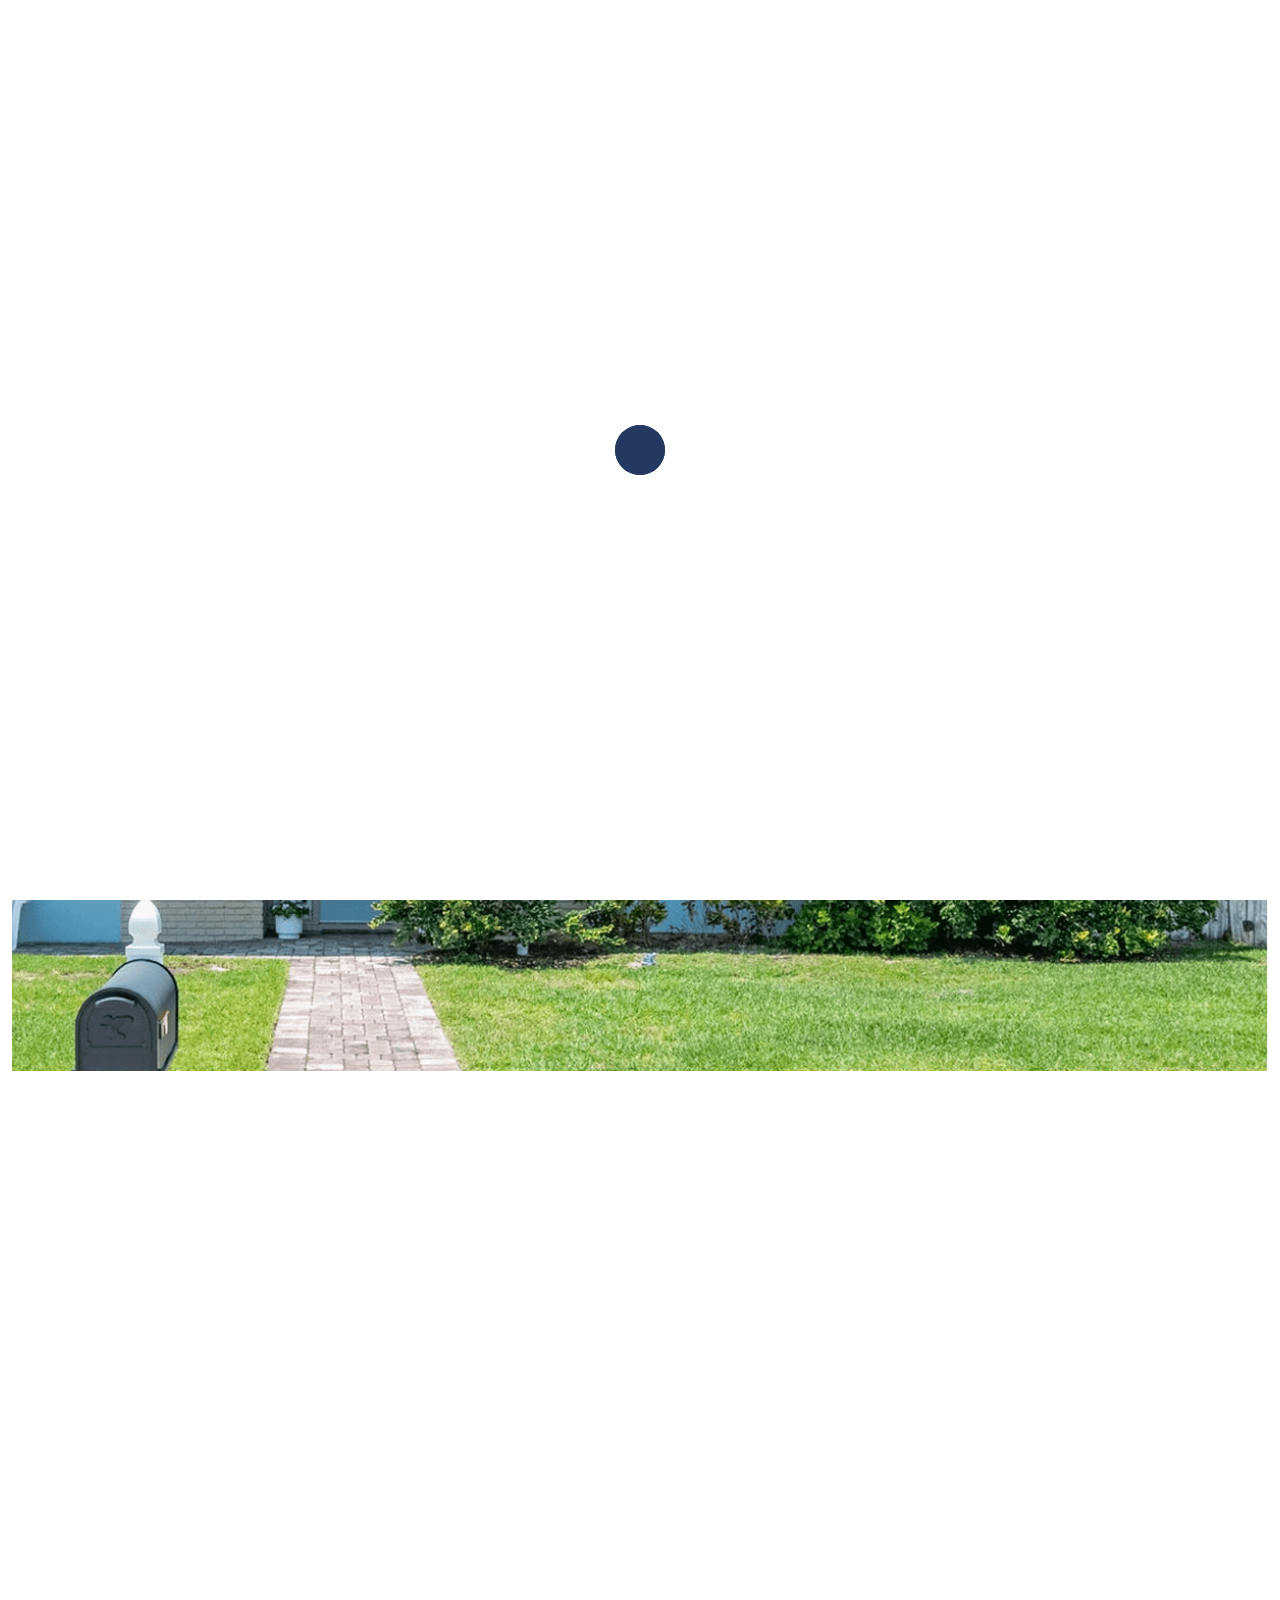
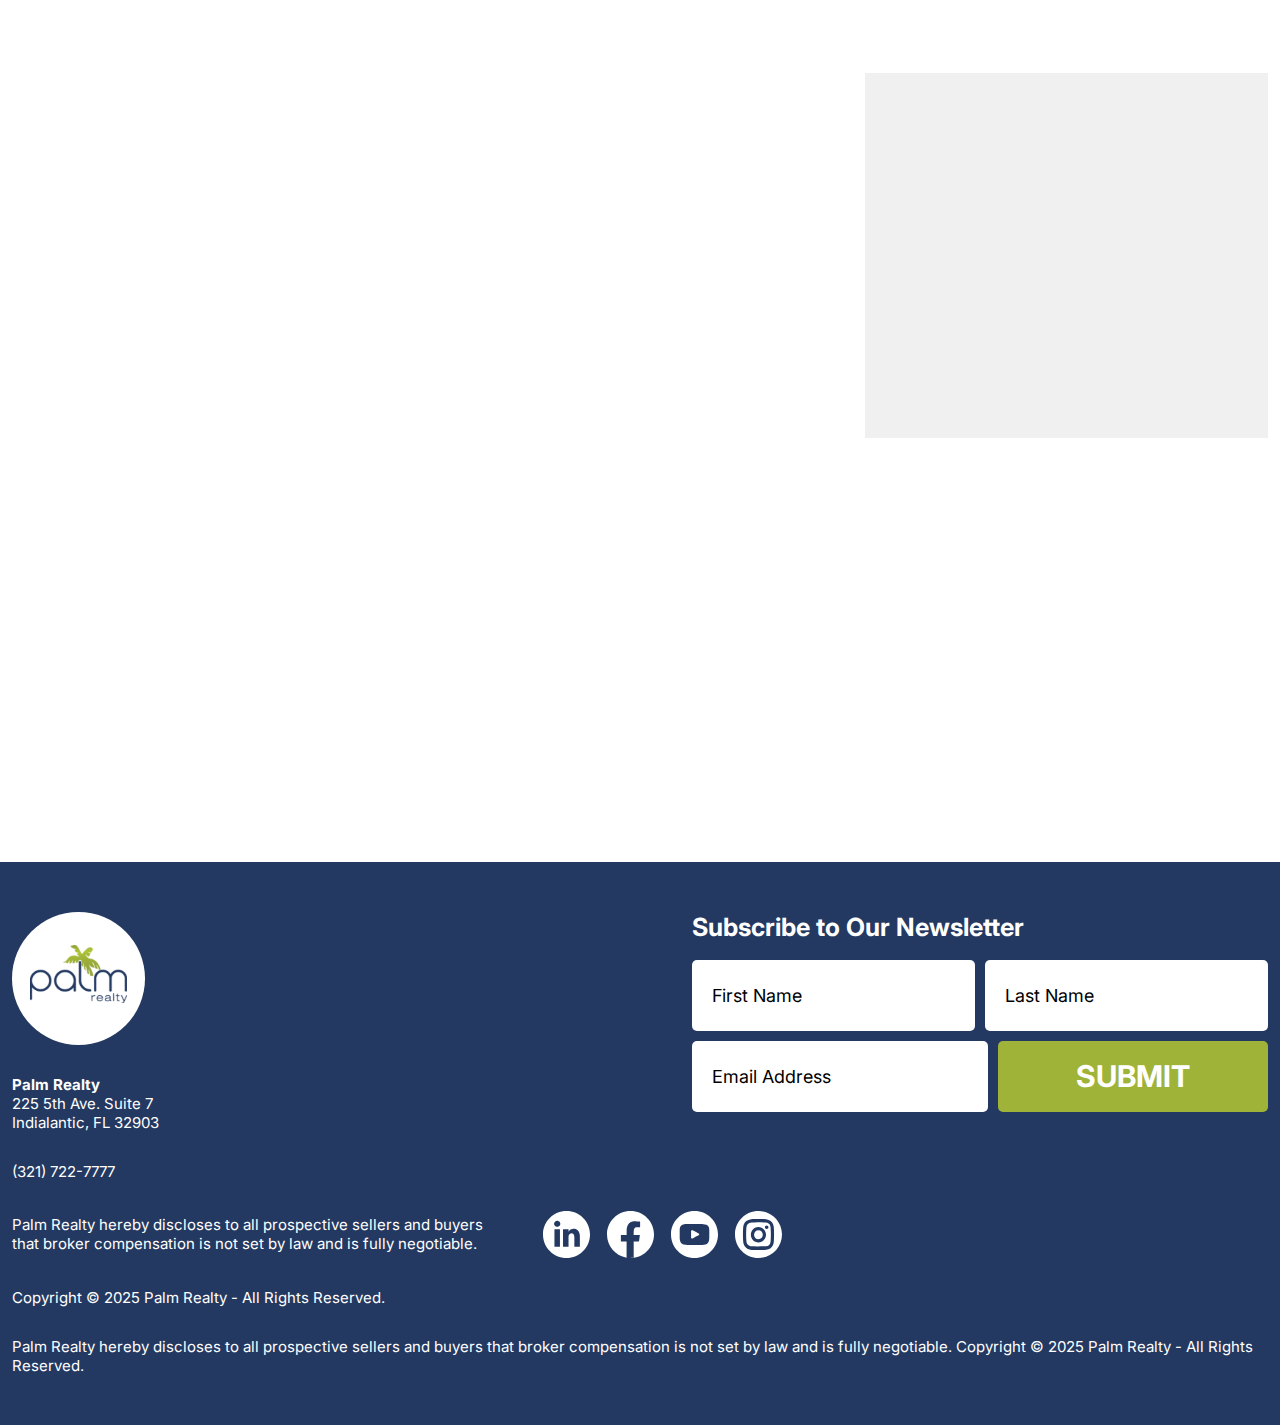
<file: blog_page.html>
<!DOCTYPE html>
<html lang="en">

   <head>
      <meta charset="utf-8">
      <meta name="description" content="Palm - Corporate HTML5 Template">
      <meta name="keywords" content="app, landing, corporate, Creative, Html Template, Template">
      <meta name="author" content="Freator">
      <meta http-equiv="x-ua-compatible" content="ie=edge">
      <meta name="viewport" content="width=device-width, initial-scale=1">

      <!-- title -->
      <title>Blog Page | Palm - Corporate HTML5 Template</title>

      <!-- favicon -->
      <link href="img/logo.svg" type="image/png" rel="icon">

      <!-- all css here -->
      <link href="css/bootstrap.min.css" rel="stylesheet" type="text/css" />
      <link href="css/fontawesome.min.css" rel="stylesheet" type="text/css" />
      <link href="css/aos.css" rel="stylesheet" type="text/css" />
      <link href="css/style.css" rel="stylesheet" type="text/css" />
      <link href="css/responsive.css" rel="stylesheet" type="text/css" />
   </head>

   <body>

      <!-- Preloader Start -->
      <div id="preloader">
         <div class="loader3">
            <span></span>
            <span></span>
         </div>
      </div>
      <!-- Preloader End -->

      <!-- header section start -->
      <header>
         <div class="container">
            <nav>
               <ul class="menu">
                  <li><a href="/">PALM REALTY</a></li>
                  <li><a href="active_listings.html">ACTIVE LISTINGS</a></li>
                  <li><a href="our_team.html">OUR TEAM</a></li>
                  <li><a href="about_team_member.html">ABOUT US</a></li>
                  <li><a href="home_evaluation_page.html">HOME EVALUATION</a></li>
                  <li class="dropdown_wrap position-relative">
                     <a href="communities_page.html">COMMUNITIES <i class="fas fa-chevron-down"></i></a>
                     <ul class="sub_menu">
                        <li><a href="buyers_page.html">Buyers Page</a></li>
                        <li><a href="communities_page.html">Communities Page</a></li>
                        <li><a href="#">Test item 01</a></li>
                        <li><a href="#">Test item 02</a></li>
                     </ul>
                  </li>
                  <li><a class="active" href="blog_page.html">BLOG</a></li>
                  <li><a href="contact_page.html">CONTACT</a></li>
               </ul>
               <ul class="header_social">
                  <li><a href="#"><img class="img-fluid" src="img/header_social_icon02.svg"
                           alt="header_social_icon02"></a></li>
                  <li><a href="#"><img class="img-fluid" src="img/header_social_icon01.svg"
                           alt="header_social_icon01"></a></li>
               </ul>
               <a href="#" class="mobile_logo"><img class="img-fluid" src="img/mobile_logo.svg" alt="mobile_logo"></a>
               <div class="hamburger_menu">
                  <span class="line_top"></span>
                  <span class="line_center"></span>
                  <span class="line_bottom"></span>
               </div>
            </nav>
         </div>
      </header>
      <!-- header section end -->

      <!-- offcavas menu start -->
      <div class="offcavas_wrap">
         <ul>
            <li><a href="#">PALM REALTY</a></li>
            <li><a href="active_listings.html">ACTIVE LISTINGS</a></li>
            <li><a href="our_team.html">OUR TEAM</a></li>
            <li><a href="about_team_member.html">ABOUT US</a></li>
            <li><a href="home_evaluation_page.html">HOME EVALUATION</a></li>
            <li>
               <a data-bs-toggle="collapse" href="#collapseExample" role="button" aria-expanded="false"
                  aria-controls="collapseExample">COMMUNITIES <i class="fas fa-chevron-down"></i></a>
               <ul class="collapse" id="collapseExample">
                  <li><a href="buyers_page.html">Buyers Page</a></li>
                  <li><a href="communities_page.html">Communities Page</a></li>
                  <li><a href="#">Test item 01</a></li>
                  <li><a href="#">Test item 02</a></li>
               </ul>
            </li>
            <li><a class="active" href="blog_page.html">BLOG</a></li>
            <li><a href="contact_page.html">CONTACT</a></li>
         </ul>
      </div>
      <!-- offcavas menu end -->

      <!-- default section start -->
      <div class="default_wrapper default_wrapper2" style="background-image: url(./img/blog/default_img06.png);"></div>
      <!-- default section end -->

      <!-- blog area start -->
      <div class="blog_wrapper section_padding overflow-hidden">
         <div class="container">
            <div class="text-center">
               <h2 data-aos="fade-up" class="head_text02">Blog</h2>
            </div>
            <img data-aos="fade-up" class="blog_img img-fluid w-100 mt_30" src="img/blog/blog_img.png" alt="blog_img">
            <img data-aos="fade-up" class="blog_img_mini img-fluid w-100 mt_30" src="img/blog/blog_img_mini.png"
               alt="blog_img_mini">
            <div class="row">
               <div class="col-lg-8 col-md-7">
                  <div class="blog_wrap mt_30">
                     <h3 data-aos="fade-up" class="head_text01">SSSOLD!!! - 1766 Sophias Drive, <br> #201, Melbourne, FL
                        32940</h3>
                     <p data-aos="fade-up" class="mt_30">Palm Realty's own <a
                           href="https://www.figma.com/exit?url=https%3A%2F%2Factiverain.com%2Fblogsview%2F5757871%2Fpalm-realty-welcomes-irina-litwak-as-a-new-sales-associate">Irina
                           Litwak</a> has SSSOLD!!!  this lovely condo in the Lakes of Viera condos UNDER CONTRACT! 
                         Irina CLOSED!!!  this home quickly this month! This home was SSSOLD!!! at $186,000 and
                        featured:</p>
                     <ul data-aos="fade-up" class="blog_ul01 mt_30">
                        <li>3 bedrooms</li>
                        <li>2 bathrooms</li>
                        <li>1278 square feet</li>
                        <li>Built in 2003</li>
                        <li>Gated Community</li>
                        <li>Primary bedroom with en suite bath</li>
                        <li>Walk in closets</li>
                        <li>Indoor laundry room</li>
                        <li>Interior private laundry</li>
                        <li>HOA of $496.21 per month which includes: BBQ, Cable TV, Car wash area, Clubhouse, Fitness
                           Center, Grounds Maintenance, Full Time Management, Pool, Trash </li>
                        <li>Close to shopping, dining and entertainment</li>
                     </ul>
                     <p data-aos="fade-up" class="mt_40">If You have any questions about homes on the Space
                        Coast, the Treasure Coast or in the greater Orlando area, please contact me
                        at  321-626-5968.  Visit us on the web at www.PalmRealty.com</p>
                     <h4 data-aos="fade-up" class="mt_40">Posted By: </h4>
                     <ul data-aos="fade-up" class="blog_ul02">
                        <li><a href="tel:321-626-5868">Kerry Klun - 321-626-5868</a></li>
                        <li><a href="mailto:kerry@Palmrealty.com">kerry@Palmrealty.com</a></li>
                     </ul>
                     <div data-aos="fade-up" class="blog_item mt_30">
                        <img class="img-fluid w-100" src="img/blog/blog_man.png" alt="blog_man">
                        <a class="blog_logo d-inline-block mt_30" href="#"><img class="img-fluid"
                              src="img/blog/blog_logo.png" alt="blog_logo"></a>
                     </div>
                  </div>
               </div>
               <div class="col-lg-4 col-md-5">
                  <div class="about_team_item">
                     <figure data-aos="fade-up" class="m-0">
                        <img class="img-fluid w-100" src="img/blog/blog_man2.png" alt="blog_man2">
                     </figure>
                     <div class="about_team_content">
                        <h2 data-aos="fade-up" class="head_text01">Irina Litwalk</h2>
                        <h3 data-aos="fade-up" class="head_text03 mt_20">Title</h3>
                        <ul data-aos="fade-up" class="mt_30">
                           <li><a class="head_text03" href="tel:321 626-5868">(xxx) xxx-xxxx</a></li>
                           <li><a class="head_text03 mail_link" href="mailto:kerry@palmrealty.com">email@email.com</a>
                           </li>
                        </ul>
                        <a data-aos="fade-up" class="custom_btn mt_30" href="#">CONTACT IRINA</a>
                     </div>
                  </div>
               </div>
            </div>
            <div data-aos="fade-up" class="pagination_wrap mt_55 d-flex justify-content-center">
               <nav aria-label="Page navigation example">
                  <ul class="pagination">
                     <li class="page-item pagination_prev"><a href="#">Previous</a></li>
                     <li class="page-item"><a class="active" href="#">1</a></li>
                     <li class="page-item"><a href="#">2</a></li>
                     <li class="page-item"><a href="#">3</a></li>
                     <li class="page-item"><a href="#">4</a></li>
                     <li class="page-item"><a class="last_paginate" href="#">Next</a></li>
                  </ul>
               </nav>
            </div>
         </div>
      </div>
      <!-- blog area end -->

      <!-- subscribe area start -->
      <div class="subscribe_wrapper section_padding overflow-hidden">
         <div class="container">
            <div class="text-center">
               <h2 data-aos="fade-up" class="head_text02">Subscribe to Our Newsletter</h2>
            </div>
            <div class="subscribe_wrap">
               <form>
                  <div class="row">
                     <div class="col-sm-6">
                        <div data-aos="fade-up">
                           <label for="a">Name</label>
                           <input id="a" type="text" placeholder="Value">
                        </div>
                     </div>
                     <div class="col-sm-6">
                        <div data-aos="fade-up" class="newsletter_mt">
                           <label for="b">Surname</label>
                           <input id="b" type="text" placeholder="Surname">
                        </div>
                     </div>
                     <div class="col-lg-12">
                        <div data-aos="fade-up" class="mt_25">
                           <label for="c">Email</label>
                           <input id="c" type="text" placeholder="Value">
                        </div>
                     </div>
                     <div class="col-12">
                        <div data-aos="fade-up" class="mt_25">
                           <label for="d">Message</label>
                           <textarea id="d"></textarea>
                        </div>
                        <div data-aos="fade-up" class="mt_25">
                           <button>Submit</button>
                        </div>
                     </div>
                  </div>
               </form>
            </div>
         </div>
      </div>
      <!-- subscribe area end -->

      <!-- footer area start -->
      <footer class="overflow-hidden">
         <div class="container position-relative">
            <div class="row">
               <div class="col-xl-12">
                  <div class="footer_item">
                     <a class="footer_logo d-block" href="index.html"><img class="img-fluid" src="img/footer_logo.svg"
                           alt="footer_logo"></a>
                     <ul class="footer_social footer_social1 mt_30">
                        <li><a href="#"><img class="img-fluid" src="img/home_social_icon01.svg"
                                 alt="home_social_icon01"></a></li>
                        <li><a href="#"><img class="img-fluid" src="img/home_social_icon02.svg"
                                 alt="home_social_icon02"></a></li>
                        <li><a href="#"><img class="img-fluid" src="img/home_social_icon03.svg"
                                 alt="home_social_icon03"></a></li>
                        <li><a href="#"><img class="img-fluid" src="img/home_social_icon04.svg"
                                 alt="home_social_icon04"></a></li>
                     </ul>
                     <span class="d-block text-white custom_none mt_30">Palm Realty</span>
                     <span class="d-block text-white custom_block mt_30">Contact</span>
                     <p class="text-white">225 5th Ave. Suite 7<br>Indialantic, FL 32903</p>
                     <a class="link text-white d-block mt_30" href="tel:(321) 722-7777">(321) 722-7777</a>
                     <div class="d-flex align-items-center flex-wrap">
                        <p class="text-white mt_30">Palm Realty hereby discloses to all prospective sellers and
                           buyers<br>that broker compensation is not set by law and is fully negotiable.</p>
                        <ul class="footer_social footer_social2 mt_30">
                           <li><a href="#"><img class="img-fluid" src="img/home_social_icon01.svg"
                                    alt="home_social_icon01"></a></li>
                           <li><a href="#"><img class="img-fluid" src="img/home_social_icon02.svg"
                                    alt="home_social_icon02"></a></li>
                           <li><a href="#"><img class="img-fluid" src="img/home_social_icon03.svg"
                                    alt="home_social_icon03"></a></li>
                           <li><a href="#"><img class="img-fluid" src="img/home_social_icon04.svg"
                                    alt="home_social_icon04"></a></li>
                        </ul>
                     </div>
                     <p class="copyright_text text-white mt_30">Copyright © 2025<br> <a class="text-white" href="#">Palm
                           Realty</a> - All Rights Reserved.</p>
                     <p class="text-white custom_none2 mt_30">Palm Realty hereby discloses to all prospective sellers
                        and buyers that broker compensation is not set by law and is fully negotiable. Copyright © 2025
                        Palm Realty - All Rights Reserved.</p>
                  </div>
               </div>
               <div class="col-xl-6 col-lg-8 footer_absolute">
                  <form>
                     <h3 class="text-white">Subscribe to Our Newsletter</h3>
                     <div class="d-flex align-items-center">
                        <input class="mr_5" type="text" placeholder="First Name">
                        <input class="ml_5" type="text" placeholder="Last Name">
                     </div>
                     <div class="d-flex align-items-center">
                        <input class="mr_5" type="text" placeholder="Email Address">
                        <button class="ml_5">Submit</button>
                     </div>
                  </form>
               </div>
            </div>
         </div>
      </footer>
      <!-- footer area end -->

      <!-- back to top start -->
      <a href="#" class="back-to-top"><i class="fal fa-angle-up"></i></a>
      <!-- back to top end -->


      <!-- all js here -->
      <script src="js/jquery-3.4.1.min.js"></script>
      <script src="js/plugins.js"></script>
      <script src="js/main.js"></script>
   </body>

</html>
</file>
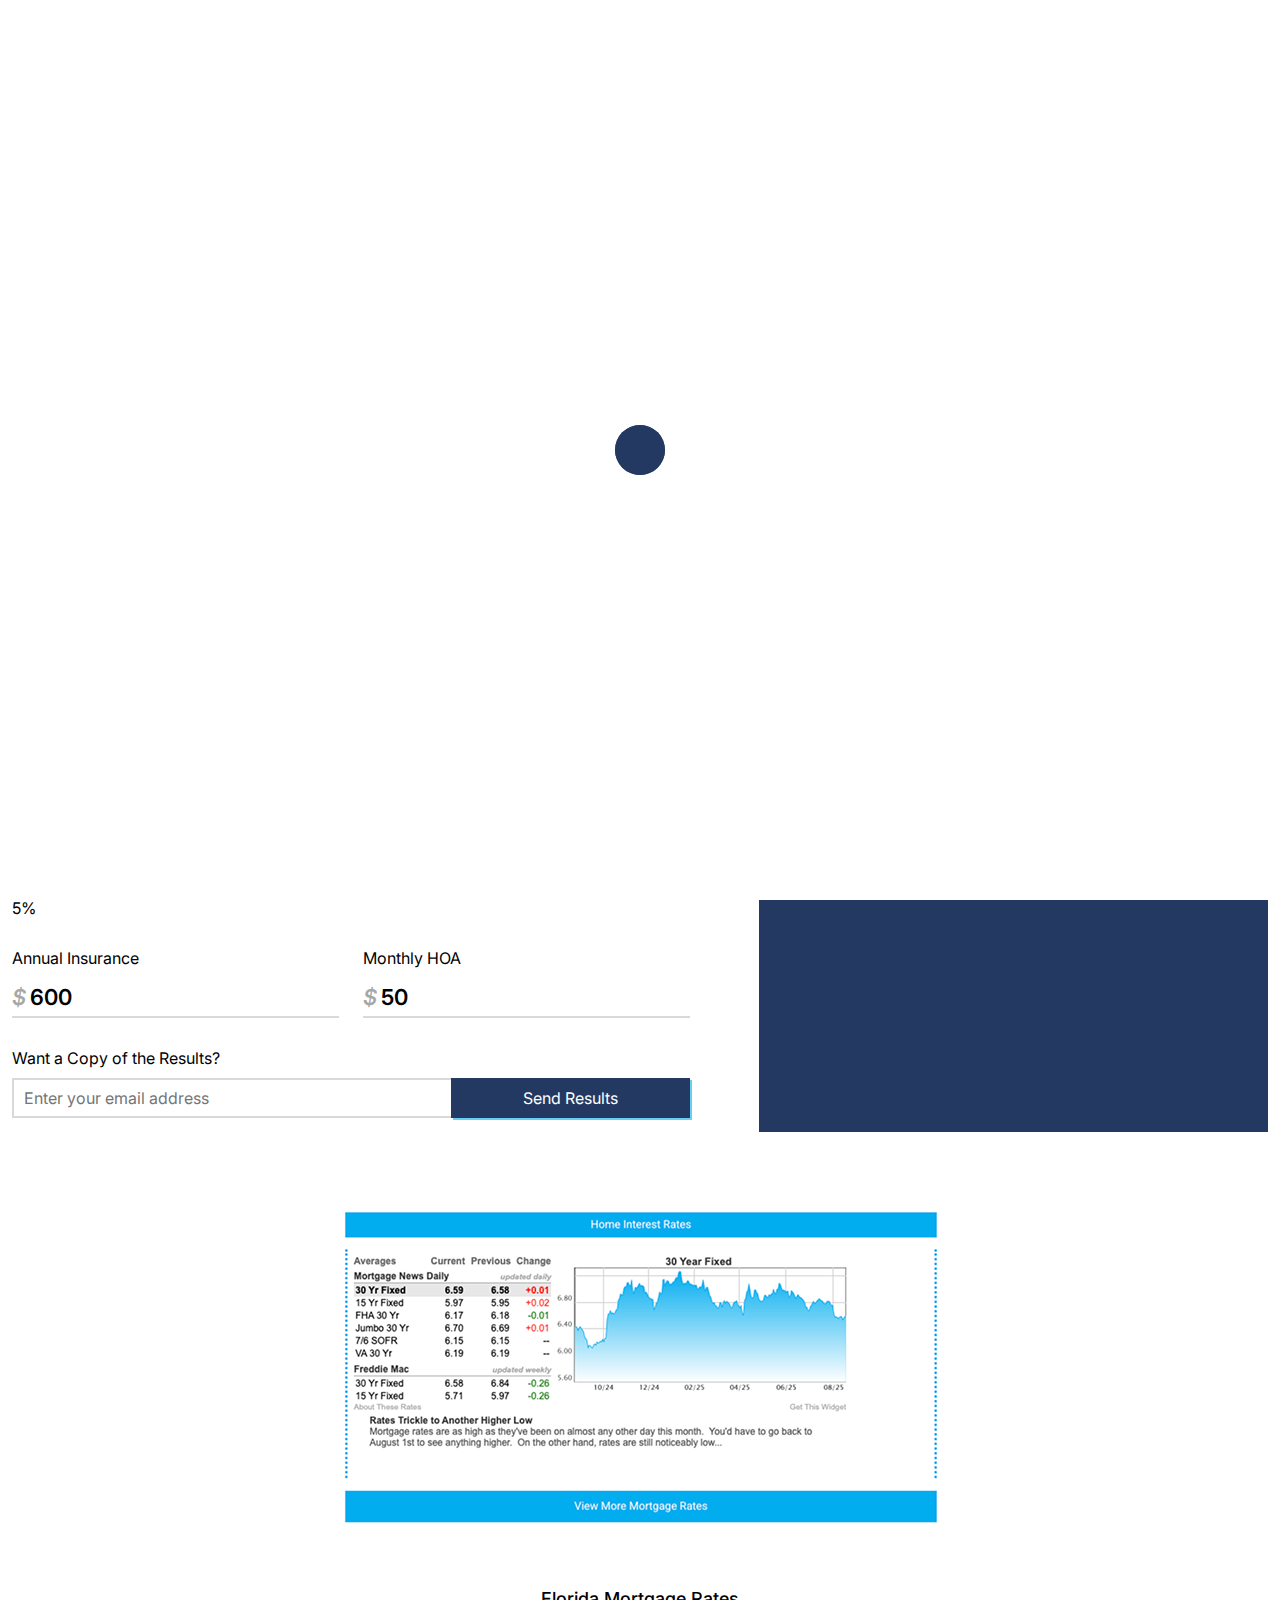
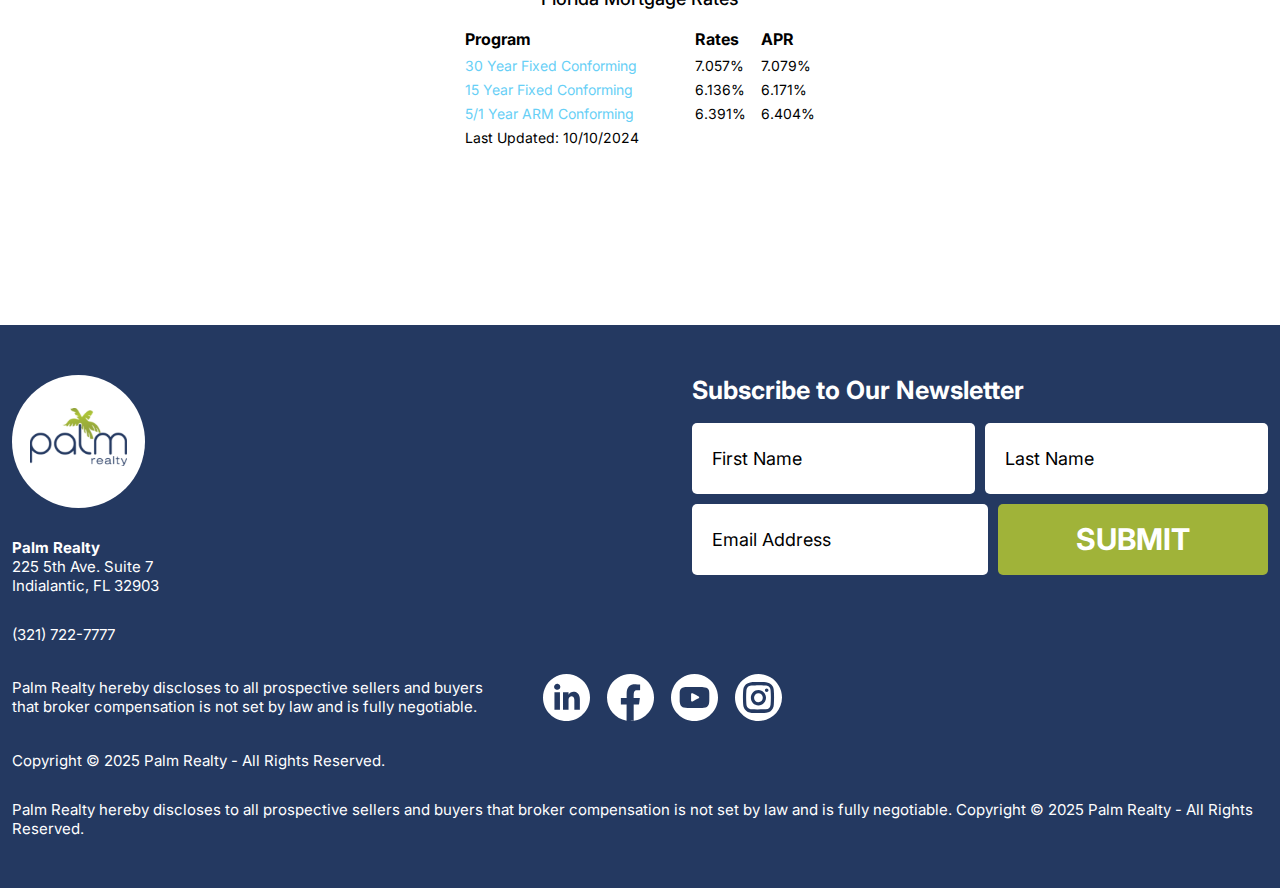
<file: buyers_page.html>
<!DOCTYPE html>
<html lang="en">

   <head>
      <meta charset="utf-8">
      <meta name="description" content="Palm - Corporate HTML5 Template">
      <meta name="keywords" content="app, landing, corporate, Creative, Html Template, Template">
      <meta name="author" content="Freator">
      <meta http-equiv="x-ua-compatible" content="ie=edge">
      <meta name="viewport" content="width=device-width, initial-scale=1">

      <!-- title -->
      <title>Buyers Page | Palm - Corporate HTML5 Template</title>

      <!-- favicon -->
      <link href="img/logo.svg" type="image/png" rel="icon">

      <!-- all css here -->
      <link href="css/bootstrap.min.css" rel="stylesheet" type="text/css" />
      <link href="css/fontawesome.min.css" rel="stylesheet" type="text/css" />
      <link href="css/nice-select.css" rel="stylesheet" type="text/css" />
      <link href="css/style.css" rel="stylesheet" type="text/css" />
      <link href="css/responsive.css" rel="stylesheet" type="text/css" />
   </head>

   <body>

      <!-- Preloader Start -->
      <div id="preloader">
         <div class="loader3">
            <span></span>
            <span></span>
         </div>
      </div>
      <!-- Preloader End -->

      <!-- header section start -->
      <header>
         <div class="container">
            <nav>
               <ul class="menu">
                  <li><a href="/">PALM REALTY</a></li>
                  <li><a href="active_listings.html">ACTIVE LISTINGS</a></li>
                  <li><a href="our_team.html">OUR TEAM</a></li>
                  <li><a href="about_team_member.html">ABOUT US</a></li>
                  <li><a href="home_evaluation_page.html">HOME EVALUATION</a></li>
                  <li class="dropdown_wrap position-relative">
                     <a href="communities_page.html">COMMUNITIES <i class="fas fa-chevron-down"></i></a>
                     <ul class="sub_menu">
                        <li><a class="active" href="buyers_page.html">Buyers Page</a></li>
                        <li><a href="communities_page.html">Communities Page</a></li>
                        <li><a href="#">Test item 01</a></li>
                        <li><a href="#">Test item 02</a></li>
                     </ul>
                  </li>
                  <li><a href="blog_page.html">BLOG</a></li>
                  <li><a href="contact_page.html">CONTACT</a></li>
               </ul>
               <ul class="header_social">
                  <li><a href="#"><img class="img-fluid" src="img/header_social_icon02.svg"
                           alt="header_social_icon02"></a></li>
                  <li><a href="#"><img class="img-fluid" src="img/header_social_icon01.svg"
                           alt="header_social_icon01"></a></li>
               </ul>
               <a href="#" class="mobile_logo"><img class="img-fluid" src="img/mobile_logo.svg" alt="mobile_logo"></a>
               <div class="hamburger_menu">
                  <span class="line_top"></span>
                  <span class="line_center"></span>
                  <span class="line_bottom"></span>
               </div>
            </nav>
         </div>
      </header>
      <!-- header section end -->

      <!-- offcavas menu start -->
      <div class="offcavas_wrap">
         <ul>
            <li><a href="#">PALM REALTY</a></li>
            <li><a href="active_listings.html">ACTIVE LISTINGS</a></li>
            <li><a href="our_team.html">OUR TEAM</a></li>
            <li><a href="about_team_member.html">ABOUT US</a></li>
            <li><a href="home_evaluation_page.html">HOME EVALUATION</a></li>
            <li>
               <a data-bs-toggle="collapse" href="#collapseExample" role="button" aria-expanded="false"
                  aria-controls="collapseExample">COMMUNITIES <i class="fas fa-chevron-down"></i></a>
               <ul class="collapse" id="collapseExample">
                  <li><a class="active" href="buyers_page.html">Buyers Page</a></li>
                  <li><a href="communities_page.html">Communities Page</a></li>
                  <li><a href="#">Test item 01</a></li>
                  <li><a href="#">Test item 02</a></li>
               </ul>
            </li>
            <li><a href="blog_page.html">BLOG</a></li>
            <li><a href="contact_page.html">CONTACT</a></li>
         </ul>
      </div>
      <!-- offcavas menu end -->

      <!-- default section start -->
      <div class="default_wrapper default_wrapper2" style="background-image: url(./img/default_img04.png);"></div>
      <!-- default section end -->

      <!-- mortage calculator area start -->
      <div class="mortage_calculator_wrapper overflow-hidden">
         <div class="container">
            <div class="row align-items-center">
               <div class="col-12 text-center">
                  <h2 class="head_text02">Real Estate Mortage Calculator</h2>
               </div>
               <div class="col-lg-7">
                  <form>
                     <div class="row">
                        <div class="col-sm-6">
                           <div class="mortage_calculator_info">
                              <label>Purchase Price</label>
                              <div class="mortage_calculator_item">
                                 <span>$</span>
                                 <input type="numner" value="250,000">
                              </div>
                           </div>
                        </div>
                        <div class="col-sm-6">
                           <div class="mortage_calculator_info">
                              <label>Mortage Team</label>
                              <select>
                                 <option>30 Years</option>
                                 <option>32 Years</option>
                                 <option>34 Years</option>
                                 <option>36 Years</option>
                              </select>
                           </div>
                        </div>
                        <div class="col-sm-6">
                           <div class="mortage_calculator_range mt_30">
                              <div>
                                 <div class="d-flex align-items-center justify-content-between">
                                    <label>Down Payment ($)</label>
                                    <div class="value">12500</div>
                                 </div>
                                 <div class="mt_10">
                                    <input type="range" min="0" max="15000" value="4000" class="slider" id="range">
                                 </div>
                              </div>
                              <span class="percent d-block mt_20">5%</span>
                           </div>
                        </div>
                        <div class="col-sm-6">
                           <div class="mortage_calculator_range mt_30">
                              <div>
                                 <div class="d-flex align-items-center justify-content-between">
                                    <label>Annual Taxes ($)</label>
                                    <div class="value2">10</div>
                                 </div>
                                 <div class="mt_10">
                                    <input type="range" min="0" max="15000" value="1000" class="slider2" id="range2">
                                 </div>
                              </div>
                              <span class="percent d-block mt_20">1%</span>
                           </div>
                        </div>
                        <div class="col-lg-12">
                           <div class="mortage_calculator_range mt_30">
                              <label>Interest Rate (%)</label>
                              <div class="mt_10">
                                 <input type="range" min="0" max="15000" value="1000" class="slider3" id="range3">
                              </div>
                              <div class="value3">10</div>
                              <span class="percent d-block mt_20">5%</span>
                           </div>
                        </div>
                        <div class="col-sm-6">
                           <div class="mortage_calculator_info mt_30">
                              <label>Annual Insurance</label>
                              <div class="mortage_calculator_item">
                                 <span>$</span>
                                 <input type="numner" value="600">
                              </div>
                           </div>
                        </div>
                        <div class="col-sm-6">
                           <div class="mortage_calculator_info mt_30">
                              <label>Monthly HOA</label>
                              <div class="mortage_calculator_item">
                                 <span>$</span>
                                 <input type="numner" value="50">
                              </div>
                           </div>
                        </div>
                        <div class="col-lg-12">
                           <div class="mortage_calculator_info mt_30">
                              <label>Want a Copy of the Results?</label>
                              <div class="email_box">
                                 <input type="search" placeholder="Enter your email address">
                                 <button>Send Results</button>
                              </div>
                           </div>
                        </div>
                     </div>
                  </form>
               </div>
               <div class="col-lg-5">
                  <div class="payment_output_box">
                     <h3 class="text-white">$1,583,33</h3>
                     <h4 class="text-white mt_20">MONTHLY PAYMENT</h4>
                     <div class="mt_15 d-flex align-items-center justify-content-between">
                        <p class="text-white">Principal & Interest</p>
                        <span class="text-white">$1,275</span>
                     </div>
                     <div class="mt_15 d-flex align-items-center justify-content-between">
                        <p class="text-white">Monthly Taxes</p>
                        <span class="text-white">$208.33</span>
                     </div>
                     <div class="mt_15 d-flex align-items-center justify-content-between">
                        <p class="text-white">Monthly HOA</p>
                        <span class="text-white">$50</span>
                     </div>
                     <div class="mt_15 d-flex align-items-center justify-content-between">
                        <p class="text-white">Monthly Insurance</p>
                        <span class="text-white">$50.00</span>
                     </div>
                  </div>
               </div>
            </div>
            <div class="mortage_calculator_img_wrap text-center">
               <figure class="m-0">
                  <img class="img-fluid" src="img/mortage_calculator_img.png" alt="mortage_calculator_img">
               </figure>
               <div class="mortage_rate_wrap">
                  <div class="text-center">
                     <h2>Florida Mortgage Rates</h2>
                  </div>
                  <div class="mortage_rate_box">
                     <div class="text-start">
                        <h3>Program</h3>
                        <p>30 Year Fixed Conforming</p>
                        <p>15 Year Fixed Conforming</p>
                        <p>5/1 Year ARM Conforming</p>
                        <span>Last Updated: 10/10/2024</span>
                     </div>
                     <div class="mortage_rate_item d-flex align-items-start">
                        <div class="text-start ml_15">
                           <h3>Rates</h3>
                           <span>7.057%</span>
                           <span>6.136%</span>
                           <span>6.391%</span>
                        </div>
                        <div class="text-start ml_15">
                           <h3>APR</h3>
                           <span>7.079%</span>
                           <span>6.171%</span>
                           <span>6.404%</span>
                        </div>
                     </div>
                  </div>
               </div>
            </div>
         </div>
      </div>
      <!-- mortage calculator area end -->


      <!-- subscribe area start -->
      <div class="subscribe_wrapper section_padding overflow-hidden">
         <div class="container">
            <div class="text-center">
               <h2 class="head_text02">Subscribe to Our Newsletter</h2>
            </div>
            <div class="subscribe_wrap">
               <form>
                  <div class="row">
                     <div class="col-sm-6">
                        <div>
                           <label for="a">Name</label>
                           <input id="a" type="text" placeholder="Value">
                        </div>
                     </div>
                     <div class="col-sm-6">
                        <div class="newsletter_mt">
                           <label for="b">Surname</label>
                           <input id="b" type="text" placeholder="Surname">
                        </div>
                     </div>
                     <div class="col-lg-12">
                        <div class="mt_25">
                           <label for="c">Email</label>
                           <input id="c" type="text" placeholder="Value">
                        </div>
                     </div>
                     <div class="col-12">
                        <div class="mt_25">
                           <label for="d">Message</label>
                           <textarea id="d"></textarea>
                        </div>
                        <div class="mt_25">
                           <button>Submit</button>
                        </div>
                     </div>
                  </div>
               </form>
            </div>
         </div>
      </div>
      <!-- subscribe area end -->

      <!-- footer area start -->
      <footer class="overflow-hidden">
         <div class="container position-relative">
            <div class="row">
               <div class="col-xl-12">
                  <div class="footer_item">
                     <a class="footer_logo d-block" href="index.html"><img class="img-fluid" src="img/footer_logo.svg"
                           alt="footer_logo"></a>
                     <ul class="footer_social footer_social1 mt_30">
                        <li><a href="#"><img class="img-fluid" src="img/home_social_icon01.svg"
                                 alt="home_social_icon01"></a></li>
                        <li><a href="#"><img class="img-fluid" src="img/home_social_icon02.svg"
                                 alt="home_social_icon02"></a></li>
                        <li><a href="#"><img class="img-fluid" src="img/home_social_icon03.svg"
                                 alt="home_social_icon03"></a></li>
                        <li><a href="#"><img class="img-fluid" src="img/home_social_icon04.svg"
                                 alt="home_social_icon04"></a></li>
                     </ul>
                     <span class="d-block text-white custom_none mt_30">Palm Realty</span>
                     <span class="d-block text-white custom_block mt_30">Contact</span>
                     <p class="text-white">225 5th Ave. Suite 7<br>Indialantic, FL 32903</p>
                     <a class="link text-white d-block mt_30" href="tel:(321) 722-7777">(321) 722-7777</a>
                     <div class="d-flex align-items-center flex-wrap">
                        <p class="text-white mt_30">Palm Realty hereby discloses to all prospective sellers and
                           buyers<br>that broker compensation is not set by law and is fully negotiable.</p>
                        <ul class="footer_social footer_social2 mt_30">
                           <li><a href="#"><img class="img-fluid" src="img/home_social_icon01.svg"
                                    alt="home_social_icon01"></a></li>
                           <li><a href="#"><img class="img-fluid" src="img/home_social_icon02.svg"
                                    alt="home_social_icon02"></a></li>
                           <li><a href="#"><img class="img-fluid" src="img/home_social_icon03.svg"
                                    alt="home_social_icon03"></a></li>
                           <li><a href="#"><img class="img-fluid" src="img/home_social_icon04.svg"
                                    alt="home_social_icon04"></a></li>
                        </ul>
                     </div>
                     <p class="copyright_text text-white mt_30">Copyright © 2025<br> <a class="text-white" href="#">Palm
                           Realty</a> - All Rights Reserved.</p>
                     <p class="text-white custom_none2 mt_30">Palm Realty hereby discloses to all prospective sellers
                        and buyers that broker compensation is not set by law and is fully negotiable. Copyright © 2025
                        Palm Realty - All Rights Reserved.</p>
                  </div>
               </div>
               <div class="col-xl-6 col-lg-8 footer_absolute">
                  <form>
                     <h3 class="text-white">Subscribe to Our Newsletter</h3>
                     <div class="d-flex align-items-center">
                        <input class="mr_5" type="text" placeholder="First Name">
                        <input class="ml_5" type="text" placeholder="Last Name">
                     </div>
                     <div class="d-flex align-items-center">
                        <input class="mr_5" type="text" placeholder="Email Address">
                        <button class="ml_5">Submit</button>
                     </div>
                  </form>
               </div>
            </div>
         </div>
      </footer>
      <!-- footer area end -->

      <!-- back to top start -->
      <a href="#" class="back-to-top"><i class="fal fa-angle-up"></i></a>
      <!-- back to top end -->


      <!-- all js here -->
      <script src="js/jquery-3.4.1.min.js"></script>
      <script src="js/plugins.js"></script>
      <script src="js/main.js"></script>
      <script>


         // select start   
         $('.mortage_calculator_info select').niceSelect();

         // range slider 01
         let slider = document.getElementById("range");
         let value = document.querySelector(".value");
         value.innerHTML = slider.value; // Display the default slider value

         function calcValue() {
            valuePercentage = (slider.value / slider.max) * 100;
            slider.style.background = `linear-gradient(to right, #243961 ${valuePercentage}%, #ebe9e7 ${valuePercentage}%)`;
         }

         // Update the current slider value (each time you drag the slider handle)
         slider.addEventListener('input', function () {
            calcValue();
            value.textContent = this.value;
         })

         calcValue();


         // range slider 02
         let slider2 = document.getElementById("range2");
         let value2 = document.querySelector(".value2");
         value2.innerHTML = slider2.value; // Display the default slider value

         function calcValue2() {
            valuePercentage2 = (slider2.value / slider2.max) * 100;
            slider2.style.background = `linear-gradient(to right, #243961 ${valuePercentage2}%, #ebe9e7 ${valuePercentage2}%)`;
         }

         // Update the current slider value (each time you drag the slider handle)
         slider2.addEventListener('input', function () {
            calcValue2();
            value2.textContent = this.value;
         })

         calcValue2();


         // range slider 03
         let slider3 = document.getElementById("range3");
         let value3 = document.querySelector(".value3");
         value3.innerHTML = slider3.value; // Display the default slider value

         function calcValue3() {
            valuePercentage3 = (slider3.value / slider3.max) * 100;
            slider3.style.background = `linear-gradient(to right, #243961 ${valuePercentage3}%, #ebe9e7 ${valuePercentage3}%)`;
         }

         // Update the current slider value (each time you drag the slider handle)
         slider3.addEventListener('input', function () {
            calcValue3();
            value3.textContent = this.value;
         })

         calcValue3();

      </script>
   </body>

</html>
</file>
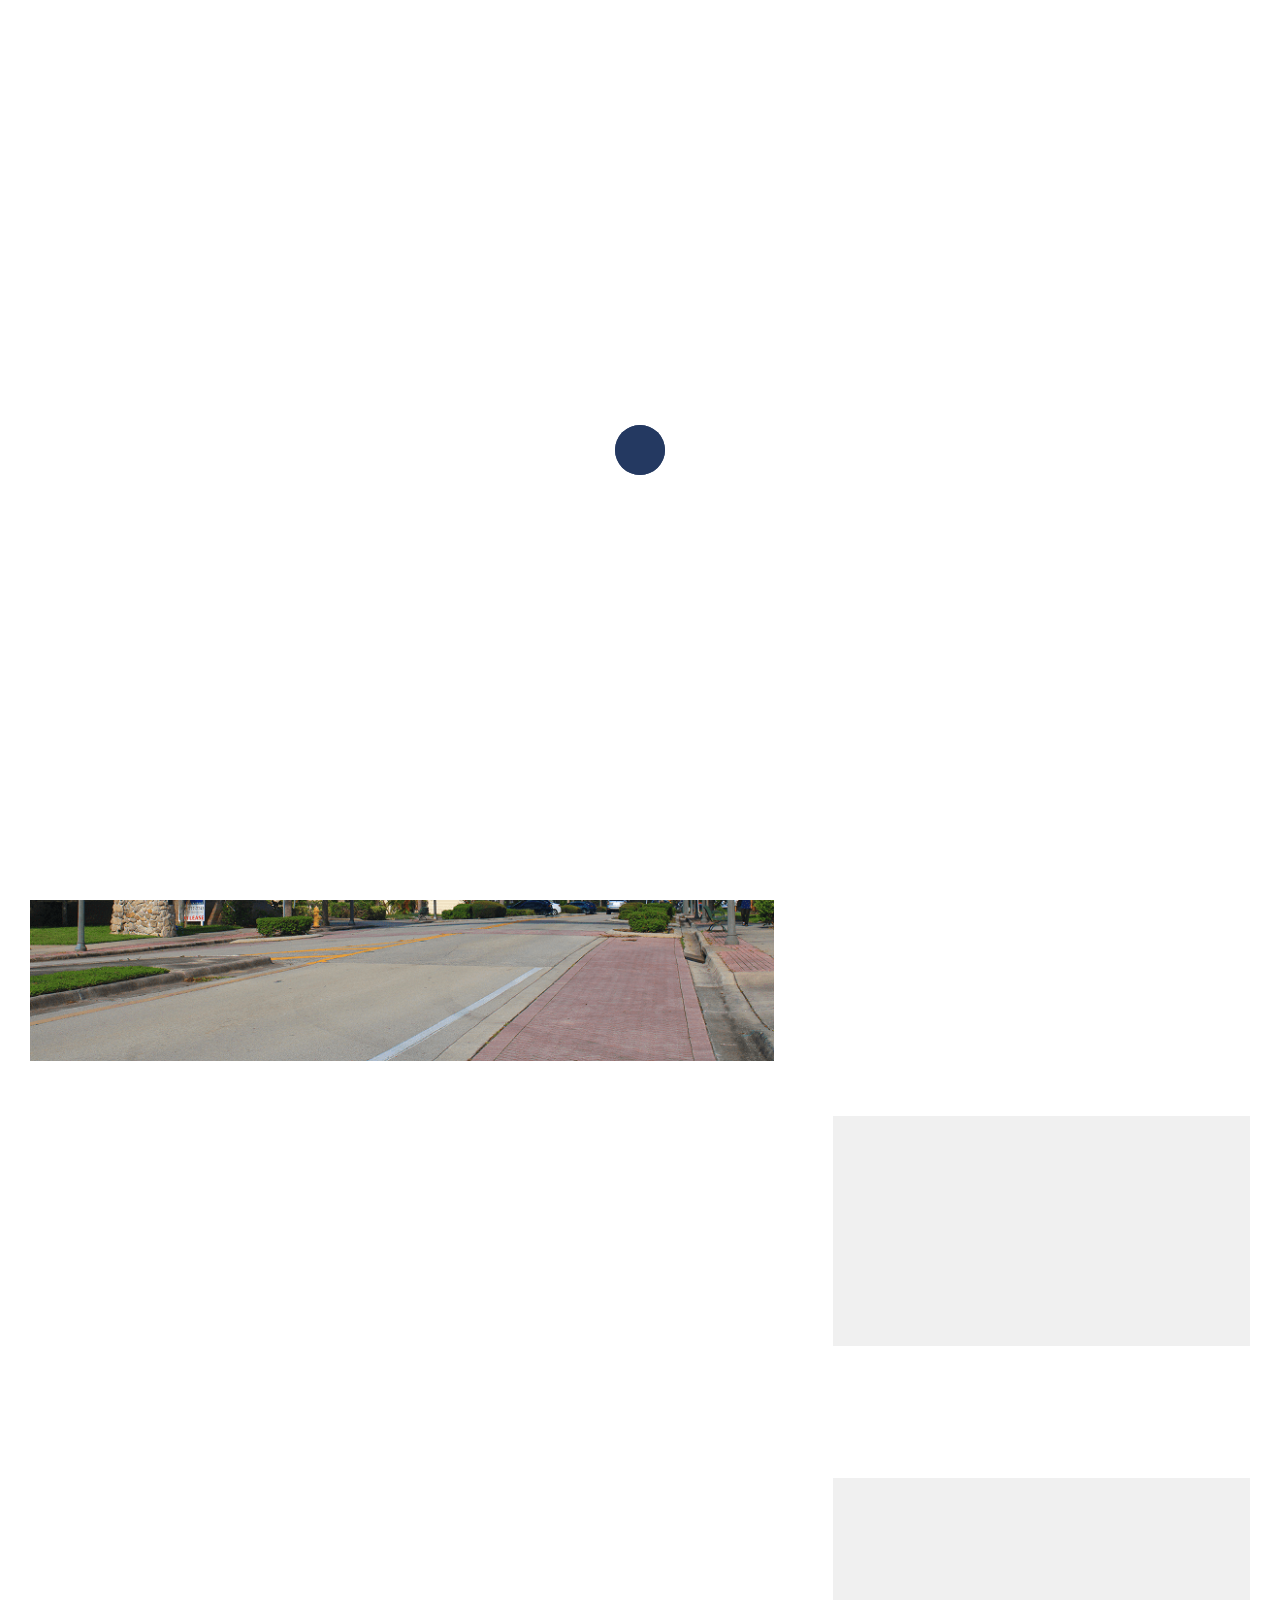
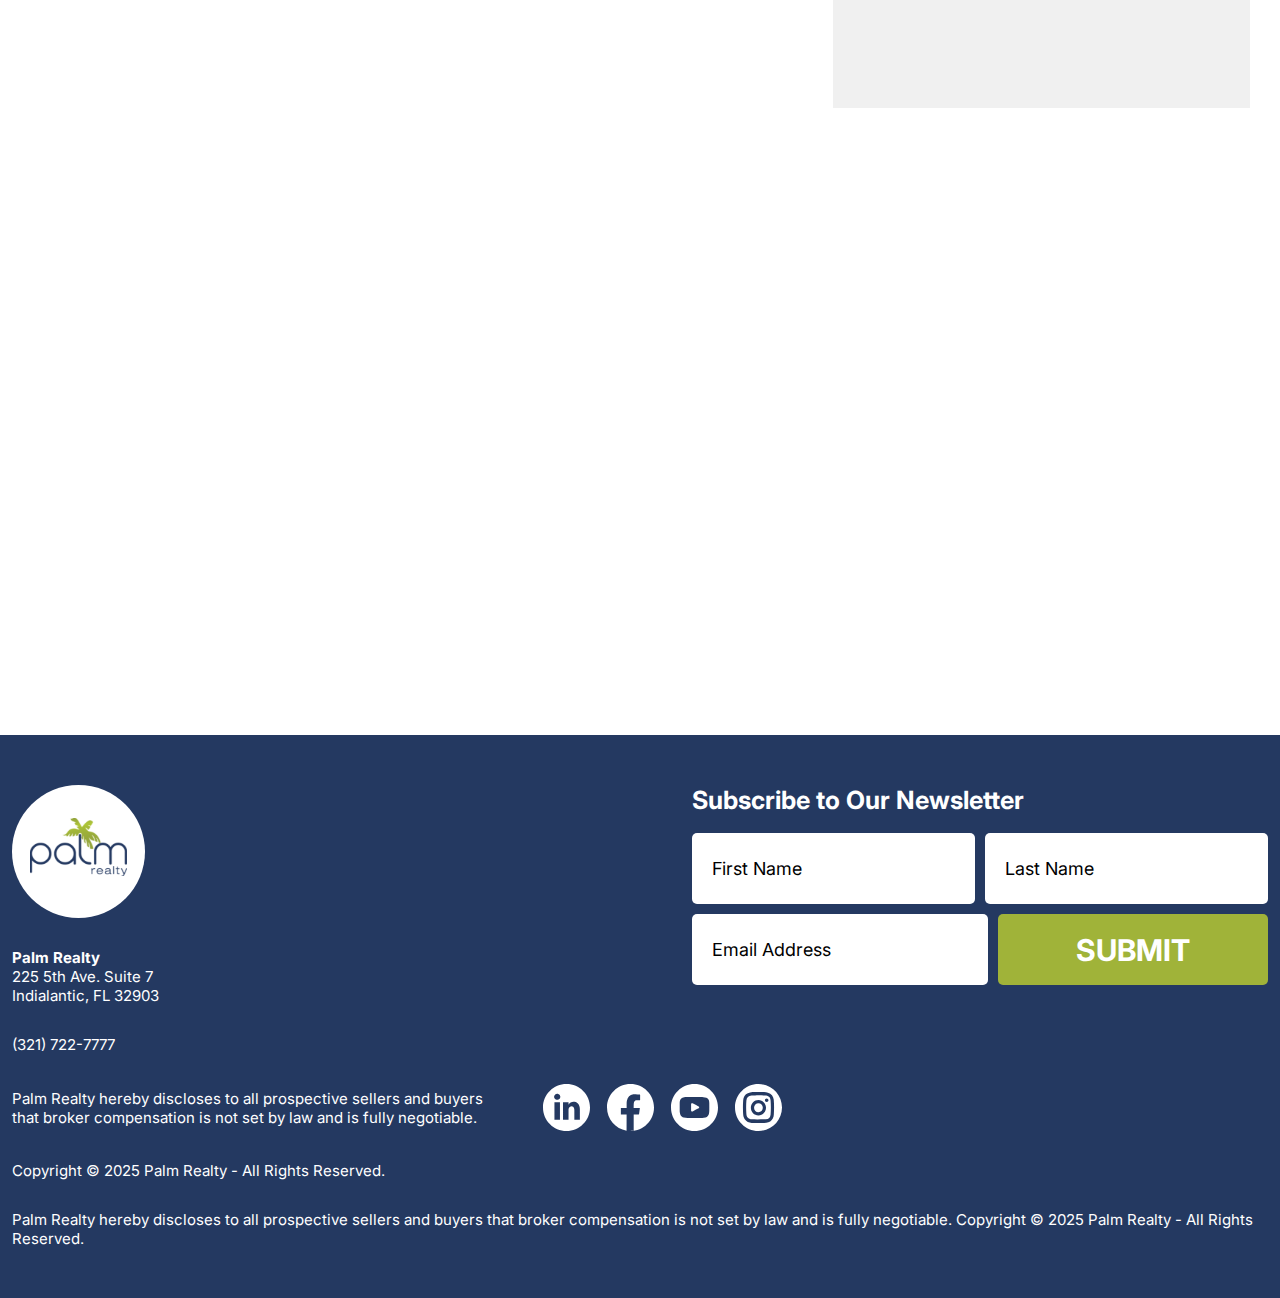
<file: communities_page.html>
<!DOCTYPE html>
<html lang="en">

   <head>
      <meta charset="utf-8">
      <meta name="description" content="Palm - Corporate HTML5 Template">
      <meta name="keywords" content="app, landing, corporate, Creative, Html Template, Template">
      <meta name="author" content="Freator">
      <meta http-equiv="x-ua-compatible" content="ie=edge">
      <meta name="viewport" content="width=device-width, initial-scale=1">

      <!-- title -->
      <title>Communities | Palm - Corporate HTML5 Template</title>

      <!-- favicon -->
      <link href="img/logo.svg" type="image/png" rel="icon">

      <!-- all css here -->
      <link href="css/bootstrap.min.css" rel="stylesheet" type="text/css" />
      <link href="css/fontawesome.min.css" rel="stylesheet" type="text/css" />
      <link href="css/owl.carousel.min.css" rel="stylesheet" type="text/css" />
      <link href="css/aos.css" rel="stylesheet" type="text/css" />
      <link href="css/style.css" rel="stylesheet" type="text/css" />
      <link href="css/responsive.css" rel="stylesheet" type="text/css" />
   </head>

   <body>

      <!-- Preloader Start -->
      <div id="preloader">
         <div class="loader3">
            <span></span>
            <span></span>
         </div>
      </div>
      <!-- Preloader End -->

      <!-- header section start -->
      <header>
         <div class="container">
            <nav>
               <ul class="menu">
                  <li><a href="/">PALM REALTY</a></li>
                  <li><a href="active_listings.html">ACTIVE LISTINGS</a></li>
                  <li><a href="our_team.html">OUR TEAM</a></li>
                  <li><a href="about_team_member.html">ABOUT US</a></li>
                  <li><a href="home_evaluation_page.html">HOME EVALUATION</a></li>
                  <li class="dropdown_wrap position-relative">
                     <a class="active" href="communities_page.html">COMMUNITIES <i class="fas fa-chevron-down"></i></a>
                     <ul class="sub_menu">
                        <li><a href="buyers_page.html">Buyers Page</a></li>
                        <li><a href="communities_page.html">Communities Page</a></li>
                        <li><a href="#">Test item 01</a></li>
                        <li><a href="#">Test item 02</a></li>
                     </ul>
                  </li>
                  <li><a href="blog_page.html">BLOG</a></li>
                  <li><a href="contact_page.html">CONTACT</a></li>
               </ul>
               <ul class="header_social">
                  <li><a href="#"><img class="img-fluid" src="img/header_social_icon02.svg"
                           alt="header_social_icon02"></a></li>
                  <li><a href="#"><img class="img-fluid" src="img/header_social_icon01.svg"
                           alt="header_social_icon01"></a></li>
               </ul>
               <a href="#" class="mobile_logo"><img class="img-fluid" src="img/mobile_logo.svg" alt="mobile_logo"></a>
               <div class="hamburger_menu">
                  <span class="line_top"></span>
                  <span class="line_center"></span>
                  <span class="line_bottom"></span>
               </div>
            </nav>
         </div>
      </header>
      <!-- header section end -->

      <!-- offcavas menu start -->
      <div class="offcavas_wrap">
         <ul>
            <li><a href="#">PALM REALTY</a></li>
            <li><a href="active_listings.html">ACTIVE LISTINGS</a></li>
            <li><a href="our_team.html">OUR TEAM</a></li>
            <li><a href="about_team_member.html">ABOUT US</a></li>
            <li><a href="home_evaluation_page.html">HOME EVALUATION</a></li>
            <li>
               <a class="active" data-bs-toggle="collapse" href="#collapseExample" role="button" aria-expanded="false"
                  aria-controls="collapseExample">COMMUNITIES <i class="fas fa-chevron-down"></i></a>
               <ul class="collapse" id="collapseExample">
                  <li><a href="buyers_page.html">Buyers Page</a></li>
                  <li><a href="communities_page.html">Communities Page</a></li>
                  <li><a href="#">Test item 01</a></li>
                  <li><a href="#">Test item 02</a></li>
               </ul>
            </li>
            <li><a href="blog_page.html">BLOG</a></li>
            <li><a href="contact_page.html">CONTACT</a></li>
         </ul>
      </div>
      <!-- offcavas menu end -->

      <!-- default section start -->
      <div class="default_wrapper default_wrapper2" style="background-image: url(./img/communities/default_img03.png);">
      </div>
      <!-- default section end -->

      <!-- communities area start -->
      <div class="communities_wrapper overflow-hidden">
         <div class="container">
            <div class="row">
               <div class="col-12 text-center">
                  <h2 data-aos="fade-up" class="head_text02">Communities</h2>
               </div>
            </div>
            <div class="owl-carousel communities_slider">
               <img class="img-fluid" src="img/communities/community_mini_img01.png" alt="community_mini_img01">
               <img class="img-fluid" src="img/communities/community_mini_img02.png" alt="community_mini_img02">
               <img class="img-fluid" src="img/communities/community_mini_img03.png" alt="community_mini_img03">
            </div>
            <div class="communities_gallery_wrap">
               <figure data-aos="fade-up" class="communities_img m-0">
                  <img class="img-fluid w-100" src="img/communities/communities_img01.png" alt="communities_img01">
               </figure>
               <div class="communities_direction">
                  <figure data-aos="fade-up" class="communities_img mr10 m-0">
                     <img class="img-fluid w-100" src="img/communities/communities_img02.png" alt="communities_img02">
                  </figure>
                  <figure data-aos="fade-up" class="communities_img ml10 m-0">
                     <img class="img-fluid w-100" src="img/communities/communities_img03.png" alt="communities_img03">
                  </figure>
               </div>
            </div>
            <div class="communities_text_wrap">
               <div class="communitie_box">
                  <h3 data-aos="fade-up" class="head_text01 mt_30">ABOUT </h3>
                  <h3 data-aos="fade-up" class="head_text01 mt_30">MELBOURNE, FLORIDA</h3>
                  <h4 data-aos="fade-up" class="head_text01">A Coastal Community Built for Families</h4>
                  <div>
                     <p data-aos="fade-up" class="mt_30"> Searching for a vibrant town with schools, career
                        opportunities, and scenic beauty?<br> Melbourne, FL checks every box. Located along Florida’s
                        Space Coast, this charming city<br> offers a high quality of life, strong community values, and
                        an ideal environment for both<br> growing families and professionals seeking work-life balance.
                     </p>
                     <div data-aos="fade-up" class="mt_30">
                        <span class="d-block">An Outdoor Lifestyle Like No Other</span>
                        <p>Melbourne’s coastal climate and proximity to the Indian River Lagoon and Atlantic<br> beaches
                           make it a haven for nature lovers. Whether you're kayaking through mangroves,<br> fishing at
                           sunrise, or enjoying beachside picnics, Melbourne offers year-round outdoor adventure for the
                           entire family. </p>
                     </div>
                     <div data-aos="fade-up" class="mt_30">
                        <span class="d-block">Education and Employment That Set Melbourne Apart</span>
                        <p>Melbourne’s stability is fueled by thriving industries in technology, aerospace, healthcare,
                           tourism, and defense. It’s home to major employers like Northrop Grumman, L3Harris,<br>
                           SpaceX, Blue Origin, and many other defense and aerospace companies.<br> Families also
                           benefit from top-performing schools, as the city is served by the Brevard<br> Public Schools
                           system—ranked among the best in the state for its commitment to<br> innovation, student
                           support, and academic excellence.</p>
                     </div>
                     <div data-aos="fade-up" class="mt_30">
                        <span class="d-block">Explore Melbourne’s Most Popular Neighborhoods</span>
                        <p>Whether you’re seeking a tranquil suburban setting or a lively location near downtown,
                           Melbourne real estate offers diverse options:</p>
                        <ul>
                           <li>Lake Washington – put descriptions for each of these sections</li>
                           <li>Sun Tree</li>
                           <li>Palm Shores</li>
                           <li>Eau Gallie Arts District (EGAD)</li>
                        </ul>
                     </div>
                     <p data-aos="fade-up" class="mt_30">From excellent public schools and strong job prospects to miles
                        of tributaries and<br> welcoming communities, Melbourne, Florida offers a lifestyle that’s hard
                        to beat. It’s a city<br> where families thrive, professionals grow, and retirees feel at home.
                     </p>
                     <p data-aos="fade-up">Work with Local Experts Who Know Melbourne Real Estate</p>
                     <p data-aos="fade-up">At Palm Realty Real Estate, our team is passionate about helping families and
                        individuals<br> find the perfect home in Melbourne, FL. Whether you’re relocating, upsizing, or
                        looking for<br> a smart investment, our local knowledge and personalized service make the
                        process<br> smooth from start to finish.</p>
                     <p data-aos="fade-up">Contact Us Today to Start Your Melbourne Home Search</p>
                     <p data-aos="fade-up">Ready to explore homes for sale in Melbourne, Florida? Contact Palm Realty
                        Real Estate<br> today and let our experienced agents guide you to the perfect neighborhood and
                        the right home. Your coastal lifestyle awaits!</p>
                  </div>
               </div>
               <div class="communities_right_box mt_55">
                  <div class="custom_box">
                     <h3 data-aos="fade-up" class="head_text03">INFO</h3>
                  </div>
                  <div class="custom_box2">
                     <div class="custom_box">
                        <div data-aos="fade-up">
                           <h3 class="head_text03">CONTACT KERRY</h3>
                        </div>
                        <h4 data-aos="fade-up" class="head_text03 mt_30">Managing Broker/Owner</h4>
                        <ul data-aos="fade-up" class="mt_30">
                           <li><a class="head_text03" href="tel:(321) 626-5868">Cell: (321) 626-5868</a></li>
                           <li><a class="head_text03 mail_link"
                                 href="mailto:kerry@palmrealty.com">kerry@palmrealty.com</a></li>
                        </ul>
                     </div>
                  </div>
               </div>
            </div>
            <div data-aos="fade-up" class="pagination_wrap mt_55 d-flex justify-content-center">
               <nav aria-label="Page navigation example">
                  <ul class="pagination">
                     <li class="page-item pagination_prev"><a href="#">Previous</a></li>
                     <li class="page-item"><a class="active" href="#">1</a></li>
                     <li class="page-item"><a href="#">2</a></li>
                     <li class="page-item"><a href="#">3</a></li>
                     <li class="page-item"><a href="#">4</a></li>
                     <li class="page-item"><a class="last_paginate" href="#">Next</a></li>
                  </ul>
               </nav>
            </div>
         </div>
      </div>
      <!-- communities area end -->

      <!-- search popup area start -->
      <div class="search_popup_wrapper modal fade" id="staticBackdrop" data-bs-backdrop="static"
         data-bs-keyboard="false" tabindex="-1" aria-labelledby="staticBackdropLabel" aria-hidden="true">
         <div class="modal-dialog">
            <div class="modal-content">
               <div class="modal-body">
                  <button type="button" class="btn-close" data-bs-dismiss="modal" aria-label="Close"><i
                        class="far fa-times"></i></button>
                  <form>
                     <input type="search" placeholder="Search Here">
                     <button><i class="far fa-search"></i></button>
                  </form>
               </div>
            </div>
         </div>
      </div>
      <!-- search popup area end -->

      <!-- subscribe area start -->
      <div class="subscribe_wrapper section_padding overflow-hidden">
         <div class="container">
            <div class="text-center">
               <h2 data-aos="fade-up" class="head_text02">Subscribe to Our Newsletter</h2>
            </div>
            <div class="subscribe_wrap">
               <form>
                  <div class="row">
                     <div class="col-sm-6">
                        <div data-aos="fade-up">
                           <label for="a">Name</label>
                           <input id="a" type="text" placeholder="Value">
                        </div>
                     </div>
                     <div class="col-sm-6">
                        <div data-aos="fade-up" class="newsletter_mt">
                           <label for="b">Surname</label>
                           <input id="b" type="text" placeholder="Surname">
                        </div>
                     </div>
                     <div class="col-lg-12">
                        <div data-aos="fade-up" class="mt_25">
                           <label for="c">Email</label>
                           <input id="c" type="text" placeholder="Value">
                        </div>
                     </div>
                     <div class="col-12">
                        <div data-aos="fade-up" class="mt_25">
                           <label for="d">Message</label>
                           <textarea id="d"></textarea>
                        </div>
                        <div data-aos="fade-up" class="mt_25">
                           <button>Submit</button>
                        </div>
                     </div>
                  </div>
               </form>
            </div>
         </div>
      </div>
      <!-- subscribe area end -->

      <!-- footer area start -->
      <footer class="overflow-hidden">
         <div class="container position-relative">
            <div class="row">
               <div class="col-xl-12">
                  <div class="footer_item">
                     <a class="footer_logo d-block" href="index.html"><img class="img-fluid" src="img/footer_logo.svg"
                           alt="footer_logo"></a>
                     <ul class="footer_social footer_social1 mt_30">
                        <li><a href="#"><img class="img-fluid" src="img/home_social_icon01.svg"
                                 alt="home_social_icon01"></a></li>
                        <li><a href="#"><img class="img-fluid" src="img/home_social_icon02.svg"
                                 alt="home_social_icon02"></a></li>
                        <li><a href="#"><img class="img-fluid" src="img/home_social_icon03.svg"
                                 alt="home_social_icon03"></a></li>
                        <li><a href="#"><img class="img-fluid" src="img/home_social_icon04.svg"
                                 alt="home_social_icon04"></a></li>
                     </ul>
                     <span class="d-block text-white custom_none mt_30">Palm Realty</span>
                     <span class="d-block text-white custom_block mt_30">Contact</span>
                     <p class="text-white">225 5th Ave. Suite 7<br>Indialantic, FL 32903</p>
                     <a class="link text-white d-block mt_30" href="tel:(321) 722-7777">(321) 722-7777</a>
                     <div class="d-flex align-items-center flex-wrap">
                        <p class="text-white mt_30">Palm Realty hereby discloses to all prospective sellers and
                           buyers<br>that broker compensation is not set by law and is fully negotiable.</p>
                        <ul class="footer_social footer_social2 mt_30">
                           <li><a href="#"><img class="img-fluid" src="img/home_social_icon01.svg"
                                    alt="home_social_icon01"></a></li>
                           <li><a href="#"><img class="img-fluid" src="img/home_social_icon02.svg"
                                    alt="home_social_icon02"></a></li>
                           <li><a href="#"><img class="img-fluid" src="img/home_social_icon03.svg"
                                    alt="home_social_icon03"></a></li>
                           <li><a href="#"><img class="img-fluid" src="img/home_social_icon04.svg"
                                    alt="home_social_icon04"></a></li>
                        </ul>
                     </div>
                     <p class="copyright_text text-white mt_30">Copyright © 2025<br> <a class="text-white" href="#">Palm
                           Realty</a> - All Rights Reserved.</p>
                     <p class="text-white custom_none2 mt_30">Palm Realty hereby discloses to all prospective sellers
                        and buyers that broker compensation is not set by law and is fully negotiable. Copyright © 2025
                        Palm Realty - All Rights Reserved.</p>
                  </div>
               </div>
               <div class="col-xl-6 col-lg-8 footer_absolute">
                  <form>
                     <h3 class="text-white">Subscribe to Our Newsletter</h3>
                     <div class="d-flex align-items-center">
                        <input class="mr_5" type="text" placeholder="First Name">
                        <input class="ml_5" type="text" placeholder="Last Name">
                     </div>
                     <div class="d-flex align-items-center">
                        <input class="mr_5" type="text" placeholder="Email Address">
                        <button class="ml_5">Submit</button>
                     </div>
                  </form>
               </div>
            </div>
         </div>
      </footer>
      <!-- footer area end -->

      <!-- back to top start -->
      <a href="#" class="back-to-top"><i class="fal fa-angle-up"></i></a>
      <!-- back to top end -->


      <!-- all js here -->
      <script src="js/jquery-3.4.1.min.js"></script>
      <script src="js/plugins.js"></script>
      <script src="js/main.js"></script>
   </body>

</html>
</file>
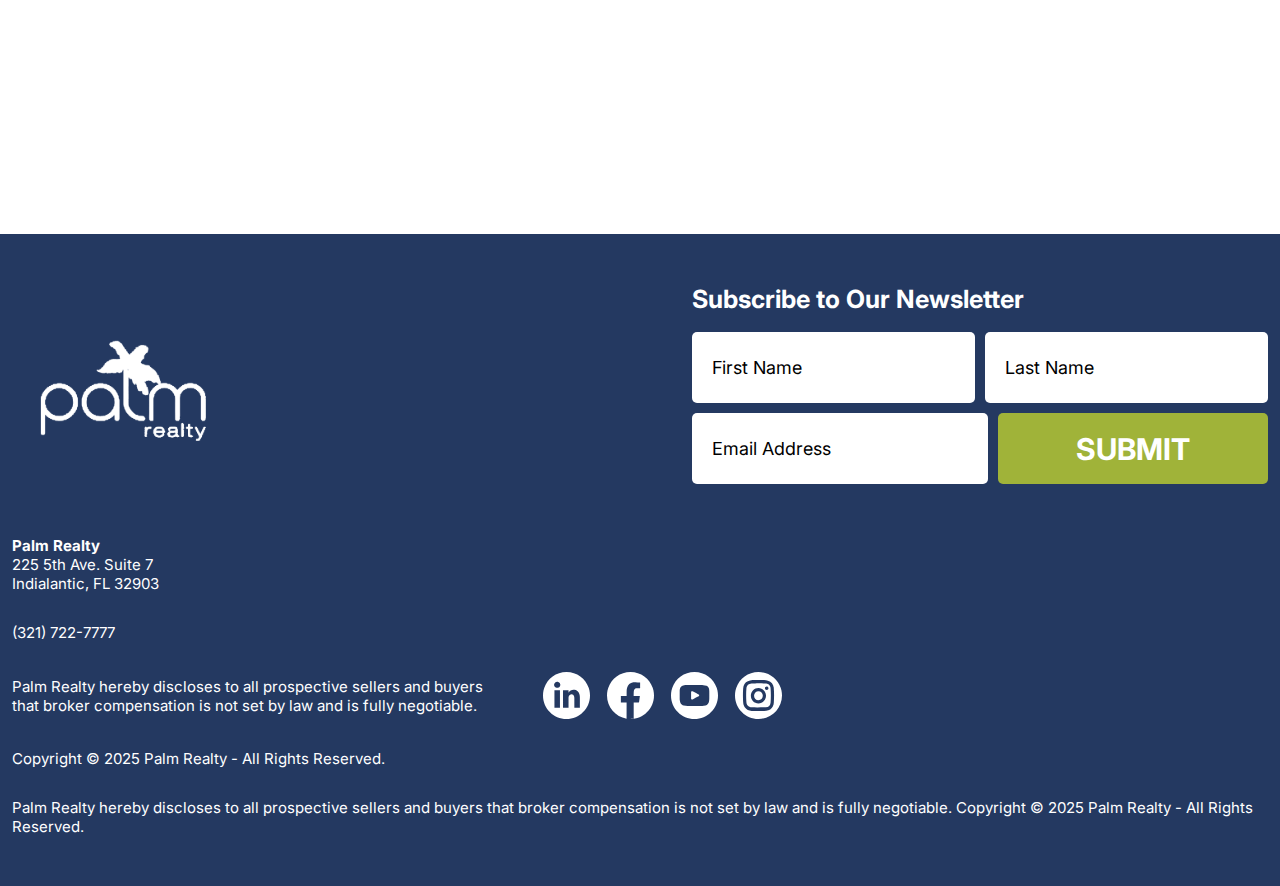
<file: contact_page.html>
<!DOCTYPE html>
<html lang="en">

   <head>
      <meta charset="utf-8">
      <meta name="description" content="Palm - Corporate HTML5 Template">
      <meta name="keywords" content="app, landing, corporate, Creative, Html Template, Template">
      <meta name="author" content="Freator">
      <meta http-equiv="x-ua-compatible" content="ie=edge">
      <meta name="viewport" content="width=device-width, initial-scale=1">

      <!-- title -->
      <title>Contact Page | Palm - Corporate HTML5 Template</title>

      <!-- favicon -->
      <link href="img/logo.svg" type="image/png" rel="icon">

      <!-- all css here -->
      <link href="css/bootstrap.min.css" rel="stylesheet" type="text/css" />
      <link href="css/fontawesome.min.css" rel="stylesheet" type="text/css" />
      <link href="css/aos.css" rel="stylesheet" type="text/css" />
      <link href="css/style.css" rel="stylesheet" type="text/css" />
      <link href="css/responsive.css" rel="stylesheet" type="text/css" />
   </head>

   <body>

      <!-- Preloader Start -->
      <div id="preloader">
         <div class="loader3">
            <span></span>
            <span></span>
         </div>
      </div>
      <!-- Preloader End -->

      <!-- header section start -->
      <header>
         <div class="container">
            <nav>
               <ul class="menu">
                  <li><a href="/">PALM REALTY</a></li>
                  <li><a href="active_listings.html">ACTIVE LISTINGS</a></li>
                  <li><a href="our_team.html">OUR TEAM</a></li>
                  <li><a href="about_team_member.html">ABOUT US</a></li>
                  <li><a href="home_evaluation_page.html">HOME EVALUATION</a></li>
                  <li class="dropdown_wrap position-relative">
                     <a href="communities_page.html">COMMUNITIES <i class="fas fa-chevron-down"></i></a>
                     <ul class="sub_menu">
                        <li><a href="buyers_page.html">Buyers Page</a></li>
                        <li><a href="communities_page.html">Communities Page</a></li>
                        <li><a href="#">Test item 01</a></li>
                        <li><a href="#">Test item 02</a></li>
                     </ul>
                  </li>
                  <li><a href="blog_page.html">BLOG</a></li>
                  <li><a class="active" href="contact_page.html">CONTACT</a></li>
               </ul>
               <ul class="header_social">
                  <li><a href="#"><img class="img-fluid" src="img/header_social_icon02.svg"
                           alt="header_social_icon02"></a></li>
                  <li><a href="#"><img class="img-fluid" src="img/header_social_icon01.svg"
                           alt="header_social_icon01"></a></li>
               </ul>
               <a href="#" class="mobile_logo"><img class="img-fluid" src="img/mobile_logo.svg" alt="mobile_logo"></a>
               <div class="hamburger_menu">
                  <span class="line_top"></span>
                  <span class="line_center"></span>
                  <span class="line_bottom"></span>
               </div>
            </nav>
         </div>
      </header>
      <!-- header section end -->

      <!-- offcavas menu start -->
      <div class="offcavas_wrap">
         <ul>
            <li><a href="#">PALM REALTY</a></li>
            <li><a href="active_listings.html">ACTIVE LISTINGS</a></li>
            <li><a href="our_team.html">OUR TEAM</a></li>
            <li><a href="about_team_member.html">ABOUT US</a></li>
            <li><a href="home_evaluation_page.html">HOME EVALUATION</a></li>
            <li>
               <a data-bs-toggle="collapse" href="#collapseExample" role="button" aria-expanded="false"
                  aria-controls="collapseExample">COMMUNITIES <i class="fas fa-chevron-down"></i></a>
               <ul class="collapse" id="collapseExample">
                  <li><a href="buyers_page.html">Buyers Page</a></li>
                  <li><a href="communities_page.html">Communities Page</a></li>
                  <li><a href="#">Test item 01</a></li>
                  <li><a href="#">Test item 02</a></li>
               </ul>
            </li>
            <li><a href="blog_page.html">BLOG</a></li>
            <li><a class="active" href="contact_page.html">CONTACT</a></li>
         </ul>
      </div>
      <!-- offcavas menu end -->

      <!-- default section start -->
      <div class="default_wrapper default_wrapper2" style="background-image: url(./img/default_img07.png);"></div>
      <!-- default section end -->

      <!-- get in touch area start -->
      <div class="get_touch_wrapper section_padding position-relative overflow-hidden">
         <ul class="get_touch_social">
            <li><a href="#"><img class="img-fluid" src="img/contact_social01.svg" alt="contact_social01"></a></li>
            <li><a href="#"><img class="img-fluid" src="img/contact_social02.svg" alt="contact_social02"></a></li>
            <li><a href="#"><img class="img-fluid" src="img/contact_social03.svg" alt="contact_social03"></a></li>
         </ul>
         <div class="container">
            <div class="text-center">
               <h2 data-aos="fade-up" class="head_text02">Get in Touch</h2>
            </div>
            <form>
               <div class="row get_touch_row">
                  <div class="col-lg-4 col-md-6 get_touch_col">
                     <input type="text" placeholder="First Name">
                  </div>
                  <div class="col-lg-4 col-md-6 get_touch_col">
                     <input type="number" placeholder="Phone Number">
                  </div>
                  <div class="col-lg-4 get_touch_col">
                     <input type="email" placeholder="Email">
                  </div>
                  <div class="col-lg-9 get_touch_col">
                     <textarea placeholder="Message"></textarea>
                  </div>
                  <div class="col-lg-3 get_touch_col">
                     <div data-aos="fade-up">
                        <button>Submit</button>
                     </div>
                  </div>
               </div>
               <div data-aos="fade-up" class="text-center">
                  <h3 class="mt_20">(321) 722-7777</h3>
                  <a href="#" class="custom_btn mt_30">CALL NOW</a>
               </div>
            </form>
         </div>
      </div>
      <!-- get in touch area end -->

      <!-- about section area start -->
      <div class="about_section_wrapper2 about_section_wrapper theme_bg section_padding overflow-hidden">
         <div class="container">
            <div class="row align-items-center">
               <div class="col-xl-6 about_order2">
                  <div class="about_content">
                     <h2 data-aos="fade-up" class="head_text02 custom_center">About Palm Realty</h2>
                     <p data-aos="fade-up" class="mt_30">At Palm Realty, we believe real estate is more than<br> just
                        transactions—it’s about building lasting relationships,<br> delivering exceptional experiences,
                        and making a meaningful<br> impact on the industry. Our name isn’t just a sign on the door;<br>
                        it stands for our unwavering commitment to excellence,<br> integrity, and innovation in
                        everything we do.</p>
                     <p data-aos="fade-up" class="mt_30">We’re a team of dedicated, passionate professionals united<br>
                        by a common goal: to provide unmatched service while<br> redefining what it means to buy, sell,
                        and manage property.<br> Our collaborative culture fuels success, empowering both our<br>
                        clients and our agents to thrive in an ever-evolving real estate landscape.</p>
                  </div>
               </div>
               <div class="col-xl-6 about_order1">
                  <figure data-aos="fade-up" class="m-0">
                     <img class="img-fluid w-100" src="img/about_img02.png" alt="about_img02">
                  </figure>
               </div>
            </div>
         </div>
      </div>
      <!-- about section area end -->

      <!-- logo section start -->
      <div class="logo_wrapper text-center overflow-hidden">
         <div class="container">
            <a data-aos="fade-up" class="d-inline-block" href="#"><img class="img-fluid" src="img/logo2.svg"
                  alt="logo2"></a>
         </div>
      </div>
      <!-- logo section end -->

      <!-- subscribe area start -->
      <div class="subscribe_wrapper section_padding overflow-hidden">
         <div class="container">
            <div class="text-center">
               <h2 data-aos="fade-up" class="head_text02">Subscribe to Our Newsletter</h2>
            </div>
            <div class="subscribe_wrap">
               <form>
                  <div class="row">
                     <div class="col-sm-6">
                        <div data-aos="fade-up">
                           <label for="a">Name</label>
                           <input id="a" type="text" placeholder="Value">
                        </div>
                     </div>
                     <div class="col-sm-6">
                        <div data-aos="fade-up" class="newsletter_mt">
                           <label for="b">Surname</label>
                           <input id="b" type="text" placeholder="Surname">
                        </div>
                     </div>
                     <div class="col-lg-12">
                        <div data-aos="fade-up" class="mt_25">
                           <label for="c">Email</label>
                           <input id="c" type="text" placeholder="Value">
                        </div>
                     </div>
                     <div class="col-12">
                        <div data-aos="fade-up" class="mt_25">
                           <label for="d">Message</label>
                           <textarea id="d"></textarea>
                        </div>
                        <div data-aos="fade-up" class="mt_25">
                           <button>Submit</button>
                        </div>
                     </div>
                  </div>
               </form>
            </div>
         </div>
      </div>
      <!-- subscribe area end -->

      <!-- footer area start -->
      <footer class="overflow-hidden">
         <div class="container position-relative">
            <div class="row">
               <div class="col-xl-12">
                  <div class="footer_item">
                     <a class="footer_logo2 d-block" href="index.html"><img class="img-fluid" src="img/footer_logo2.svg"
                           alt="footer_logo2"></a>
                     <ul class="footer_social footer_social1 mt_30">
                        <li><a href="#"><img class="img-fluid" src="img/home_social_icon01.svg"
                                 alt="home_social_icon01"></a></li>
                        <li><a href="#"><img class="img-fluid" src="img/home_social_icon02.svg"
                                 alt="home_social_icon02"></a></li>
                        <li><a href="#"><img class="img-fluid" src="img/home_social_icon03.svg"
                                 alt="home_social_icon03"></a></li>
                        <li><a href="#"><img class="img-fluid" src="img/home_social_icon04.svg"
                                 alt="home_social_icon04"></a></li>
                     </ul>
                     <span class="d-block text-white custom_none mt_30">Palm Realty</span>
                     <span class="d-block text-white custom_block mt_30">Contact</span>
                     <p class="text-white">225 5th Ave. Suite 7<br>Indialantic, FL 32903</p>
                     <a class="link text-white d-block mt_30" href="tel:(321) 722-7777">(321) 722-7777</a>
                     <div class="d-flex align-items-center flex-wrap">
                        <p class="text-white mt_30">Palm Realty hereby discloses to all prospective sellers and
                           buyers<br>that broker compensation is not set by law and is fully negotiable.</p>
                        <ul class="footer_social footer_social2 mt_30">
                           <li><a href="#"><img class="img-fluid" src="img/home_social_icon01.svg"
                                    alt="home_social_icon01"></a></li>
                           <li><a href="#"><img class="img-fluid" src="img/home_social_icon02.svg"
                                    alt="home_social_icon02"></a></li>
                           <li><a href="#"><img class="img-fluid" src="img/home_social_icon03.svg"
                                    alt="home_social_icon03"></a></li>
                           <li><a href="#"><img class="img-fluid" src="img/home_social_icon04.svg"
                                    alt="home_social_icon04"></a></li>
                        </ul>
                     </div>
                     <p class="copyright_text text-white mt_30">Copyright © 2025<br> <a class="text-white" href="#">Palm
                           Realty</a> - All Rights Reserved.</p>
                     <p class="text-white custom_none2 mt_30">Palm Realty hereby discloses to all prospective sellers
                        and buyers that broker compensation is not set by law and is fully negotiable. Copyright © 2025
                        Palm Realty - All Rights Reserved.</p>
                  </div>
               </div>
               <div class="col-xl-6 col-lg-8 footer_absolute">
                  <form>
                     <h3 class="text-white">Subscribe to Our Newsletter</h3>
                     <div class="d-flex align-items-center">
                        <input class="mr_5" type="text" placeholder="First Name">
                        <input class="ml_5" type="text" placeholder="Last Name">
                     </div>
                     <div class="d-flex align-items-center">
                        <input class="mr_5" type="text" placeholder="Email Address">
                        <button class="ml_5">Submit</button>
                     </div>
                  </form>
               </div>
            </div>
         </div>
      </footer>
      <!-- footer area end -->

      <!-- back to top start -->
      <a href="#" class="back-to-top"><i class="fal fa-angle-up"></i></a>
      <!-- back to top end -->


      <!-- all js here -->
      <script src="js/jquery-3.4.1.min.js"></script>
      <script src="js/plugins.js"></script>
      <script src="js/main.js"></script>
   </body>

</html>
</file>
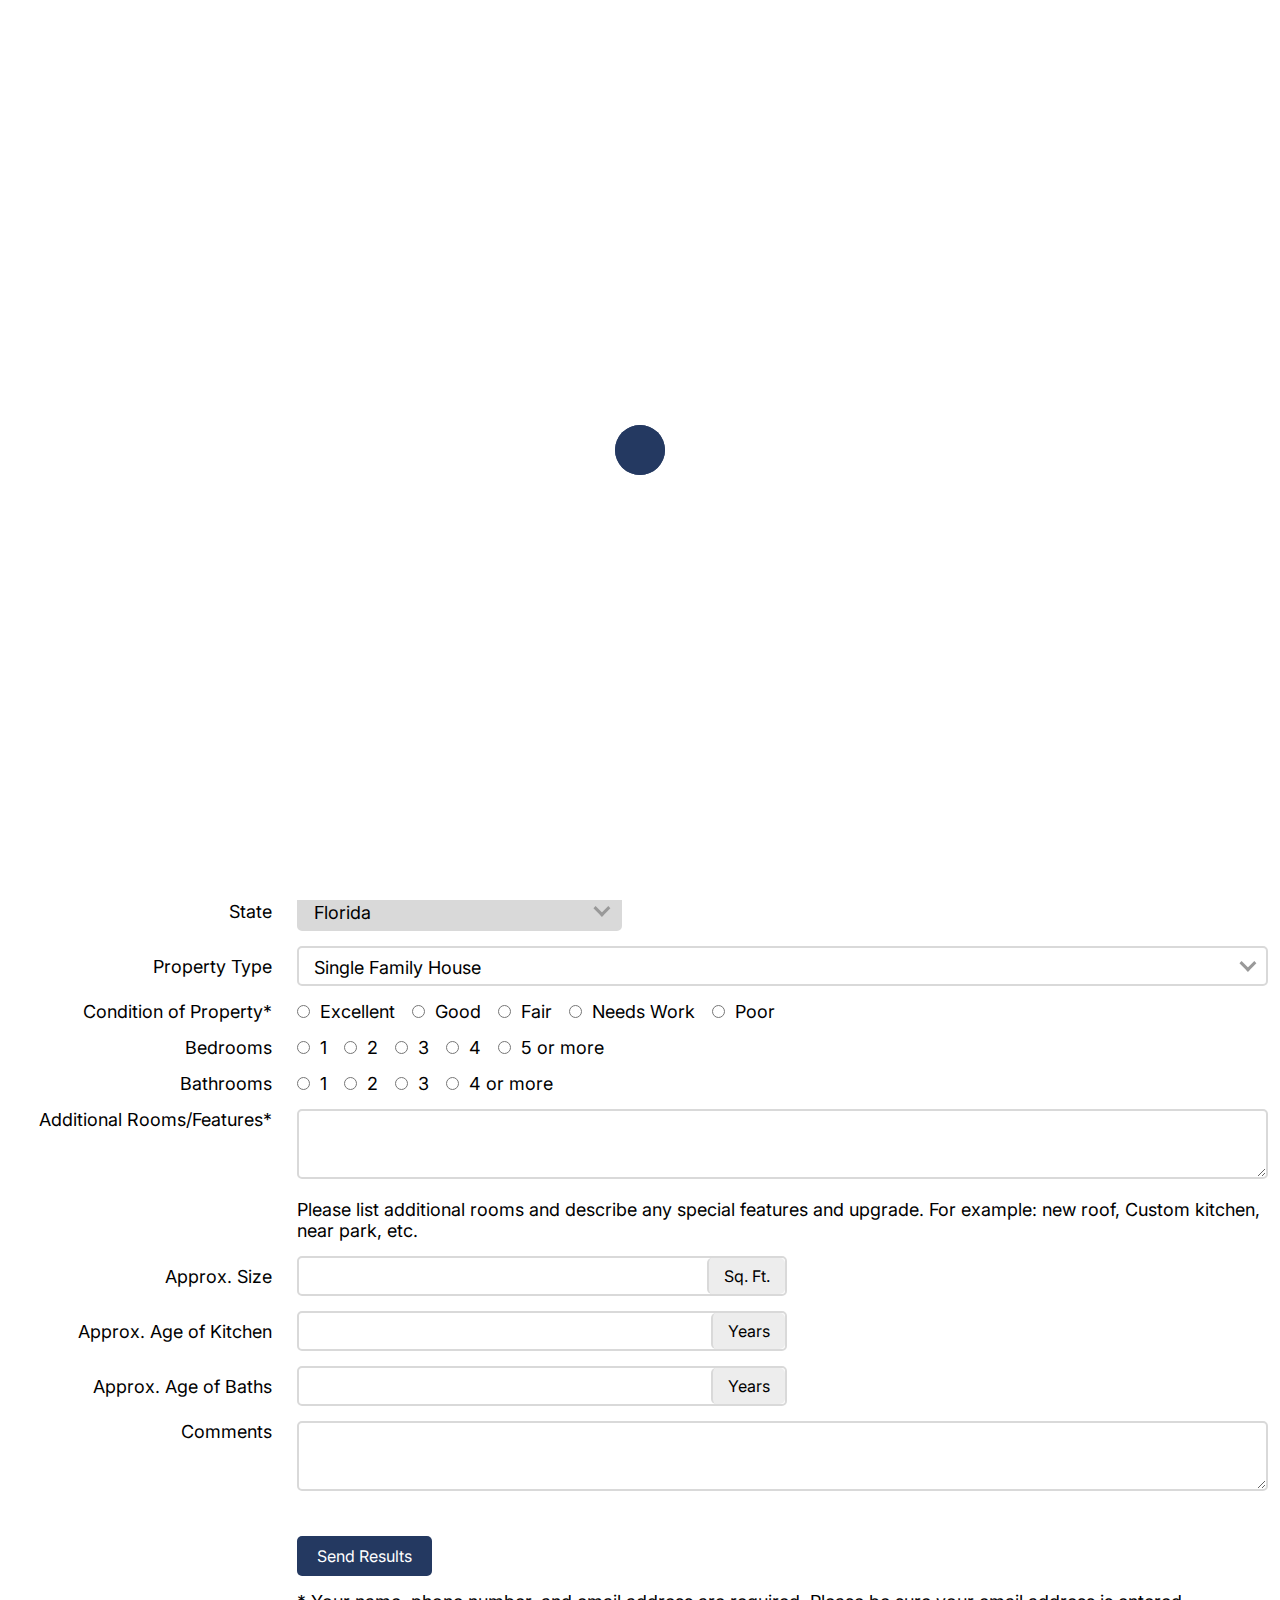
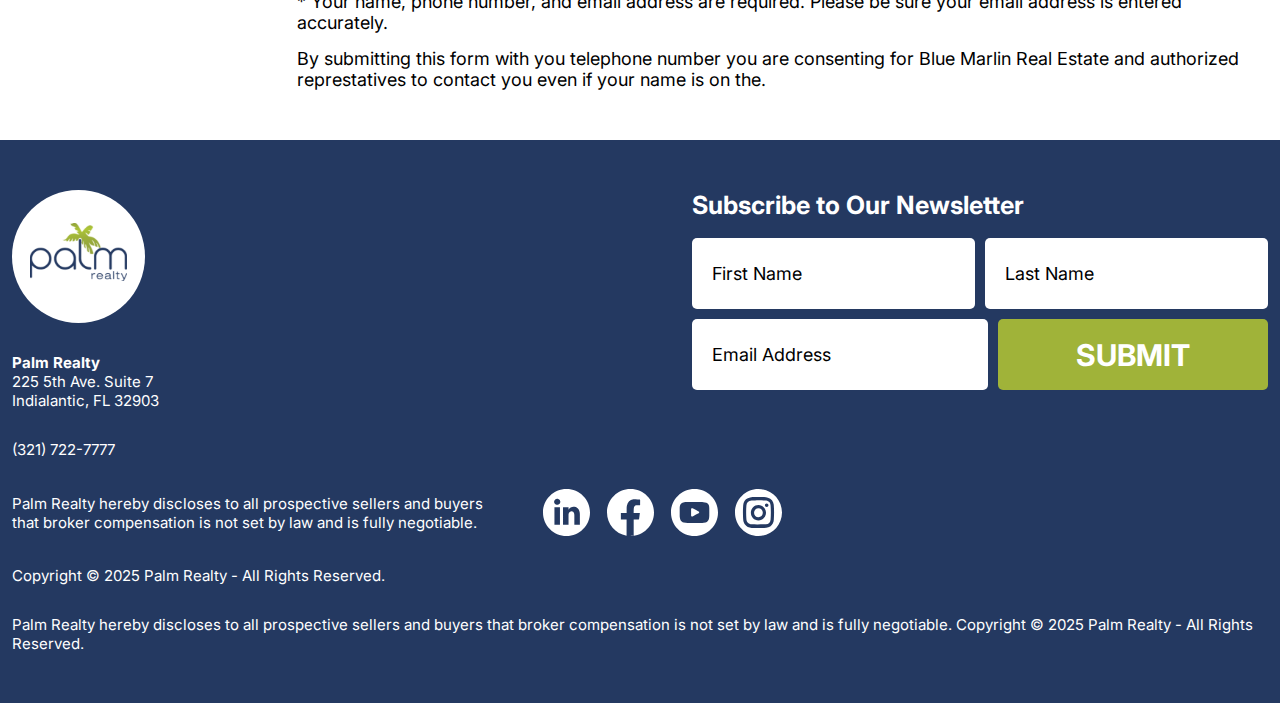
<file: home_evaluation_page.html>
<!DOCTYPE html>
<html lang="en">

   <head>
      <meta charset="utf-8">
      <meta name="description" content="Palm - Corporate HTML5 Template">
      <meta name="keywords" content="app, landing, corporate, Creative, Html Template, Template">
      <meta name="author" content="Freator">
      <meta http-equiv="x-ua-compatible" content="ie=edge">
      <meta name="viewport" content="width=device-width, initial-scale=1">

      <!-- title -->
      <title>Home Evaluation Page | Palm - Corporate HTML5 Template</title>

      <!-- favicon -->
      <link href="img/logo.svg" type="image/png" rel="icon">

      <!-- all css here -->
      <link href="css/bootstrap.min.css" rel="stylesheet" type="text/css" />
      <link href="css/fontawesome.min.css" rel="stylesheet" type="text/css" />
      <link href="css/nice-select.css" rel="stylesheet" type="text/css" />
      <link href="css/style.css" rel="stylesheet" type="text/css" />
      <link href="css/responsive.css" rel="stylesheet" type="text/css" />
   </head>

   <body>

      <!-- Preloader Start -->
      <div id="preloader">
         <div class="loader3">
            <span></span>
            <span></span>
         </div>
      </div>
      <!-- Preloader End -->

      <!-- header section start -->
      <header>
         <div class="container">
            <nav>
               <ul class="menu">
                  <li><a href="/">PALM REALTY</a></li>
                  <li><a href="active_listings.html">ACTIVE LISTINGS</a></li>
                  <li><a href="our_team.html">OUR TEAM</a></li>
                  <li><a href="about_team_member.html">ABOUT US</a></li>
                  <li><a class="active" href="home_evaluation_page.html">HOME EVALUATION</a></li>
                  <li class="dropdown_wrap position-relative">
                     <a href="communities_page.html">COMMUNITIES <i class="fas fa-chevron-down"></i></a>
                     <ul class="sub_menu">
                        <li><a href="buyers_page.html">Buyers Page</a></li>
                        <li><a href="communities_page.html">Communities Page</a></li>
                        <li><a href="#">Test item 01</a></li>
                        <li><a href="#">Test item 02</a></li>
                     </ul>
                  </li>
                  <li><a href="blog_page.html">BLOG</a></li>
                  <li><a href="contact_page.html">CONTACT</a></li>
               </ul>
               <ul class="header_social">
                  <li><a href="#"><img class="img-fluid" src="img/header_social_icon02.svg"
                           alt="header_social_icon02"></a></li>
                  <li><a href="#"><img class="img-fluid" src="img/header_social_icon01.svg"
                           alt="header_social_icon01"></a></li>
               </ul>
               <a href="#" class="mobile_logo"><img class="img-fluid" src="img/mobile_logo.svg" alt="mobile_logo"></a>
               <div class="hamburger_menu">
                  <span class="line_top"></span>
                  <span class="line_center"></span>
                  <span class="line_bottom"></span>
               </div>
            </nav>
         </div>
      </header>
      <!-- header section end -->

      <!-- offcavas menu start -->
      <div class="offcavas_wrap">
         <ul>
            <li><a href="#">PALM REALTY</a></li>
            <li><a href="active_listings.html">ACTIVE LISTINGS</a></li>
            <li><a href="our_team.html">OUR TEAM</a></li>
            <li><a href="about_team_member.html">ABOUT US</a></li>
            <li><a class="active" href="home_evaluation_page.html">HOME EVALUATION</a></li>
            <li>
               <a data-bs-toggle="collapse" href="#collapseExample" role="button" aria-expanded="false"
                  aria-controls="collapseExample">COMMUNITIES <i class="fas fa-chevron-down"></i></a>
               <ul class="collapse" id="collapseExample">
                  <li><a href="buyers_page.html">Buyers Page</a></li>
                  <li><a href="communities_page.html">Communities Page</a></li>
                  <li><a href="#">Test item 01</a></li>
                  <li><a href="#">Test item 02</a></li>
               </ul>
            </li>
            <li><a href="blog_page.html">BLOG</a></li>
            <li><a href="contact_page.html">CONTACT</a></li>
         </ul>
      </div>
      <!-- offcavas menu end -->

      <!-- default section start -->
      <div class="default_wrapper default_wrapper2" style="background-image: url(./img/default_img05.png);"></div>
      <!-- default section end -->

      <!-- home evaluation area start -->
      <div class="home_evaluation_wrapper section_padding">
         <div class="container">
            <div class="home_evaluation_wrap">
               <div class="text-center">
                  <h2 class="head_text02">Home Evaluation</h2>
               </div>
               <p class="mt_55">Please provide the following information so we can contact you with your property
                  valuation report.</p>
               <form>
                  <div class="home_evaluation_box mt_20">
                     <div class="home_evaluation_item">
                        <label class="mr_25" for="a">Name*</label>
                        <input id="a" type="text" value="required">
                     </div>
                     <div class="home_evaluation_item mt_15">
                        <label class="mr_25" for="b">Email*</label>
                        <input id="b" type="text" value="required">
                     </div>
                     <div class="home_evaluation_item mt_15">
                        <label class="mr_25" for="c">Phone Number*</label>
                        <input id="c" type="number">
                     </div>
                     <div class="home_evaluation_item mt_15">
                        <label class="mr_25" for="d">Address</label>
                        <input id="d" type="text">
                     </div>
                     <div class="home_evaluation_item_city home_evaluation_item mt_15">
                        <label class="mr_25" for="e">City</label>
                        <input id="e" type="text">
                     </div>
                     <div class="home_evaluation_item_state home_evaluation_item mt_15">
                        <label class="mr_25" for="f">State</label>
                        <select id="f">
                           <option>Florida</option>
                           <option>New York</option>
                           <option>Virginia</option>
                           <option>Washington</option>
                           <option>West Virginia</option>
                           <option>Puerto Rico</option>
                           <option>Virgin Islands, U.S.</option>
                        </select>
                     </div>
                     <div class="home_evaluation_item mt_15">
                        <label class="mr_25" for="g">Property Type</label>
                        <select id="g">
                           <option>Single Family House</option>
                           <option>Double Family House</option>
                        </select>
                     </div>
                     <div class="home_evaluation_item mt_15">
                        <label class="mr_25" for="h">Condition of Property*</label>
                        <div class="d-flex align-items-center flex-wrap w-100">
                           <div class="radio_item">
                              <input id="h" type="radio" name="property">
                              <label for="h">Excellent</label>
                           </div>
                           <div class="radio_item">
                              <input type="radio" id="i" name="property">
                              <label for="i">Good</label>
                           </div>
                           <div class="radio_item">
                              <input type="radio" id="j" name="property">
                              <label for="j">Fair</label>
                           </div>
                           <div class="radio_item">
                              <input type="radio" id="k" name="property">
                              <label for="k">Needs Work</label>
                           </div>
                           <div class="radio_item">
                              <input type="radio" id="l" name="property">
                              <label for="l">Poor</label>
                           </div>
                        </div>
                     </div>
                     <div class="home_evaluation_item mt_15">
                        <label class="mr_25" for="c">Bedrooms</label>
                        <div class="d-flex align-items-center w-100">
                           <div class="radio_item">
                              <input type="radio" id="m" name="Bedrooms">
                              <label for="m">1</label>
                           </div>
                           <div class="radio_item">
                              <input type="radio" id="n" name="Bedrooms">
                              <label for="n">2</label>
                           </div>
                           <div class="radio_item">
                              <input type="radio" id="o" name="Bedrooms">
                              <label for="o">3</label>
                           </div>
                           <div class="radio_item">
                              <input type="radio" id="p" name="Bedrooms">
                              <label for="p">4</label>
                           </div>
                           <div class="radio_item">
                              <input type="radio" id="q" name="Bedrooms">
                              <label for="q">5 or more</label>
                           </div>
                        </div>
                     </div>
                     <div class="home_evaluation_item mt_15">
                        <label class="mr_25" for="c">Bathrooms</label>
                        <div class="d-flex align-items-center w-100">
                           <div class="radio_item">
                              <input type="radio" id="r" name="Bathrooms">
                              <label for="r">1</label>
                           </div>
                           <div class="radio_item">
                              <input type="radio" id="s" name="Bathrooms">
                              <label for="s">2</label>
                           </div>
                           <div class="radio_item">
                              <input type="radio" id="t" name="Bathrooms">
                              <label for="t">3</label>
                           </div>
                           <div class="radio_item">
                              <input type="radio" id="u" name="Bathrooms">
                              <label for="u">4 or more</label>
                           </div>
                        </div>
                     </div>
                     <div class="home_evaluation_item align-items-start mt_15">
                        <label class="mr_25" for="v">Additional Rooms/Features*</label>
                        <div class="w-100">
                           <textarea id="v"></textarea>
                           <p class="mt_15">Please list additional rooms and describe any special features and upgrade.
                              For example: new roof, Custom kitchen, near park, etc.</p>
                        </div>
                     </div>
                     <div class="home_evaluation_item mt_15">
                        <label class="mr_25" for="w">Approx. Size</label>
                        <div class="home_evaluation_sub">
                           <input id="w" type="text">
                           <button>Sq. Ft.</button>
                        </div>
                     </div>
                     <div class="home_evaluation_item mt_15">
                        <label class="mr_25" for="x">Approx. Age of Kitchen</label>
                        <div class="home_evaluation_sub">
                           <input id="x" type="text">
                           <button>Years</button>
                        </div>
                     </div>
                     <div class="home_evaluation_item mt_15">
                        <label class="mr_25" for="y">Approx. Age of Baths</label>
                        <div class="home_evaluation_sub">
                           <input type="text" id="y">
                           <button>Years</button>
                        </div>
                     </div>
                     <div class="home_evaluation_item align-items-start mt_15">
                        <label class="mr_25" for="z">Comments</label>
                        <textarea id="z"></textarea>
                     </div>
                     <div class="home_evaluation_item mt_30">
                        <label class="mr_25" for="aa"></label>
                        <div class="w-100">
                           <div class="g-recaptcha" data-sitekey="6LckrbcqAAAAAG3a5USLP4Te5W1bReHFRAwfeEaZ"></div>
                        </div>
                     </div>
                     <div class="home_evaluation_item mt_15">
                        <label class="mr_25"></label>
                        <div>
                           <button>Send Results</button>
                           <p class="mt_15">* Your name, phone number, and email address are required. Please be sure
                              your email address is entered accurately.</p>
                           <p class="mt_15">By submitting this form with you telephone number you are consenting for
                              Blue Marlin Real Estate and authorized represtatives to contact you even if your name is
                              on the.</p>
                        </div>
                     </div>
                  </div>
               </form>
            </div>
         </div>
      </div>
      <!-- home evaluation area end -->

      <!-- subscribe area start -->
      <div class="subscribe_wrapper section_padding overflow-hidden">
         <div class="container">
            <div class="text-center">
               <h2 class="head_text02">Subscribe to Our Newsletter</h2>
            </div>
            <div class="subscribe_wrap">
               <form>
                  <div class="row">
                     <div class="col-sm-6">
                        <div>
                           <label for="a">Name</label>
                           <input id="a" type="text" placeholder="Value">
                        </div>
                     </div>
                     <div class="col-sm-6">
                        <div class="newsletter_mt">
                           <label for="b">Surname</label>
                           <input id="b" type="text" placeholder="Surname">
                        </div>
                     </div>
                     <div class="col-lg-12">
                        <div class="mt_25">
                           <label for="c">Email</label>
                           <input id="c" type="text" placeholder="Value">
                        </div>
                     </div>
                     <div class="col-12">
                        <div class="mt_25">
                           <label for="d">Message</label>
                           <textarea id="d"></textarea>
                        </div>
                        <div class="mt_25">
                           <button>Submit</button>
                        </div>
                     </div>
                  </div>
               </form>
            </div>
         </div>
      </div>
      <!-- subscribe area end -->

      <!-- footer area start -->
      <footer class="overflow-hidden">
         <div class="container position-relative">
            <div class="row">
               <div class="col-xl-12">
                  <div class="footer_item">
                     <a class="footer_logo d-block" href="index.html"><img class="img-fluid" src="img/footer_logo.svg"
                           alt="footer_logo"></a>
                     <ul class="footer_social footer_social1 mt_30">
                        <li><a href="#"><img class="img-fluid" src="img/home_social_icon01.svg"
                                 alt="home_social_icon01"></a></li>
                        <li><a href="#"><img class="img-fluid" src="img/home_social_icon02.svg"
                                 alt="home_social_icon02"></a></li>
                        <li><a href="#"><img class="img-fluid" src="img/home_social_icon03.svg"
                                 alt="home_social_icon03"></a></li>
                        <li><a href="#"><img class="img-fluid" src="img/home_social_icon04.svg"
                                 alt="home_social_icon04"></a></li>
                     </ul>
                     <span class="d-block text-white custom_none mt_30">Palm Realty</span>
                     <span class="d-block text-white custom_block mt_30">Contact</span>
                     <p class="text-white">225 5th Ave. Suite 7<br>Indialantic, FL 32903</p>
                     <a class="link text-white d-block mt_30" href="tel:(321) 722-7777">(321) 722-7777</a>
                     <div class="d-flex align-items-center flex-wrap">
                        <p class="text-white mt_30">Palm Realty hereby discloses to all prospective sellers and
                           buyers<br>that broker compensation is not set by law and is fully negotiable.</p>
                        <ul class="footer_social footer_social2 mt_30">
                           <li><a href="#"><img class="img-fluid" src="img/home_social_icon01.svg"
                                    alt="home_social_icon01"></a></li>
                           <li><a href="#"><img class="img-fluid" src="img/home_social_icon02.svg"
                                    alt="home_social_icon02"></a></li>
                           <li><a href="#"><img class="img-fluid" src="img/home_social_icon03.svg"
                                    alt="home_social_icon03"></a></li>
                           <li><a href="#"><img class="img-fluid" src="img/home_social_icon04.svg"
                                    alt="home_social_icon04"></a></li>
                        </ul>
                     </div>
                     <p class="copyright_text text-white mt_30">Copyright © 2025<br> <a class="text-white" href="#">Palm
                           Realty</a> - All Rights Reserved.</p>
                     <p class="text-white custom_none2 mt_30">Palm Realty hereby discloses to all prospective sellers
                        and buyers that broker compensation is not set by law and is fully negotiable. Copyright © 2025
                        Palm Realty - All Rights Reserved.</p>
                  </div>
               </div>
               <div class="col-xl-6 col-lg-8 footer_absolute">
                  <form>
                     <h3 class="text-white">Subscribe to Our Newsletter</h3>
                     <div class="d-flex align-items-center">
                        <input class="mr_5" type="text" placeholder="First Name">
                        <input class="ml_5" type="text" placeholder="Last Name">
                     </div>
                     <div class="d-flex align-items-center">
                        <input class="mr_5" type="text" placeholder="Email Address">
                        <button class="ml_5">Submit</button>
                     </div>
                  </form>
               </div>
            </div>
         </div>
      </footer>
      <!-- footer area end -->

      <!-- back to top start -->
      <a href="#" class="back-to-top"><i class="fal fa-angle-up"></i></a>
      <!-- back to top end -->


      <!-- all js here -->
      <script src="js/jquery-3.4.1.min.js"></script>
      <script src="js/plugins.js"></script>
      <script src='https://www.google.com/recaptcha/api.js'></script>
      <script src="js/main.js"></script>
      <script>

         $('.home_evaluation_item_state select, .home_evaluation_item select').niceSelect();

      </script>
   </body>

</html>
</file>
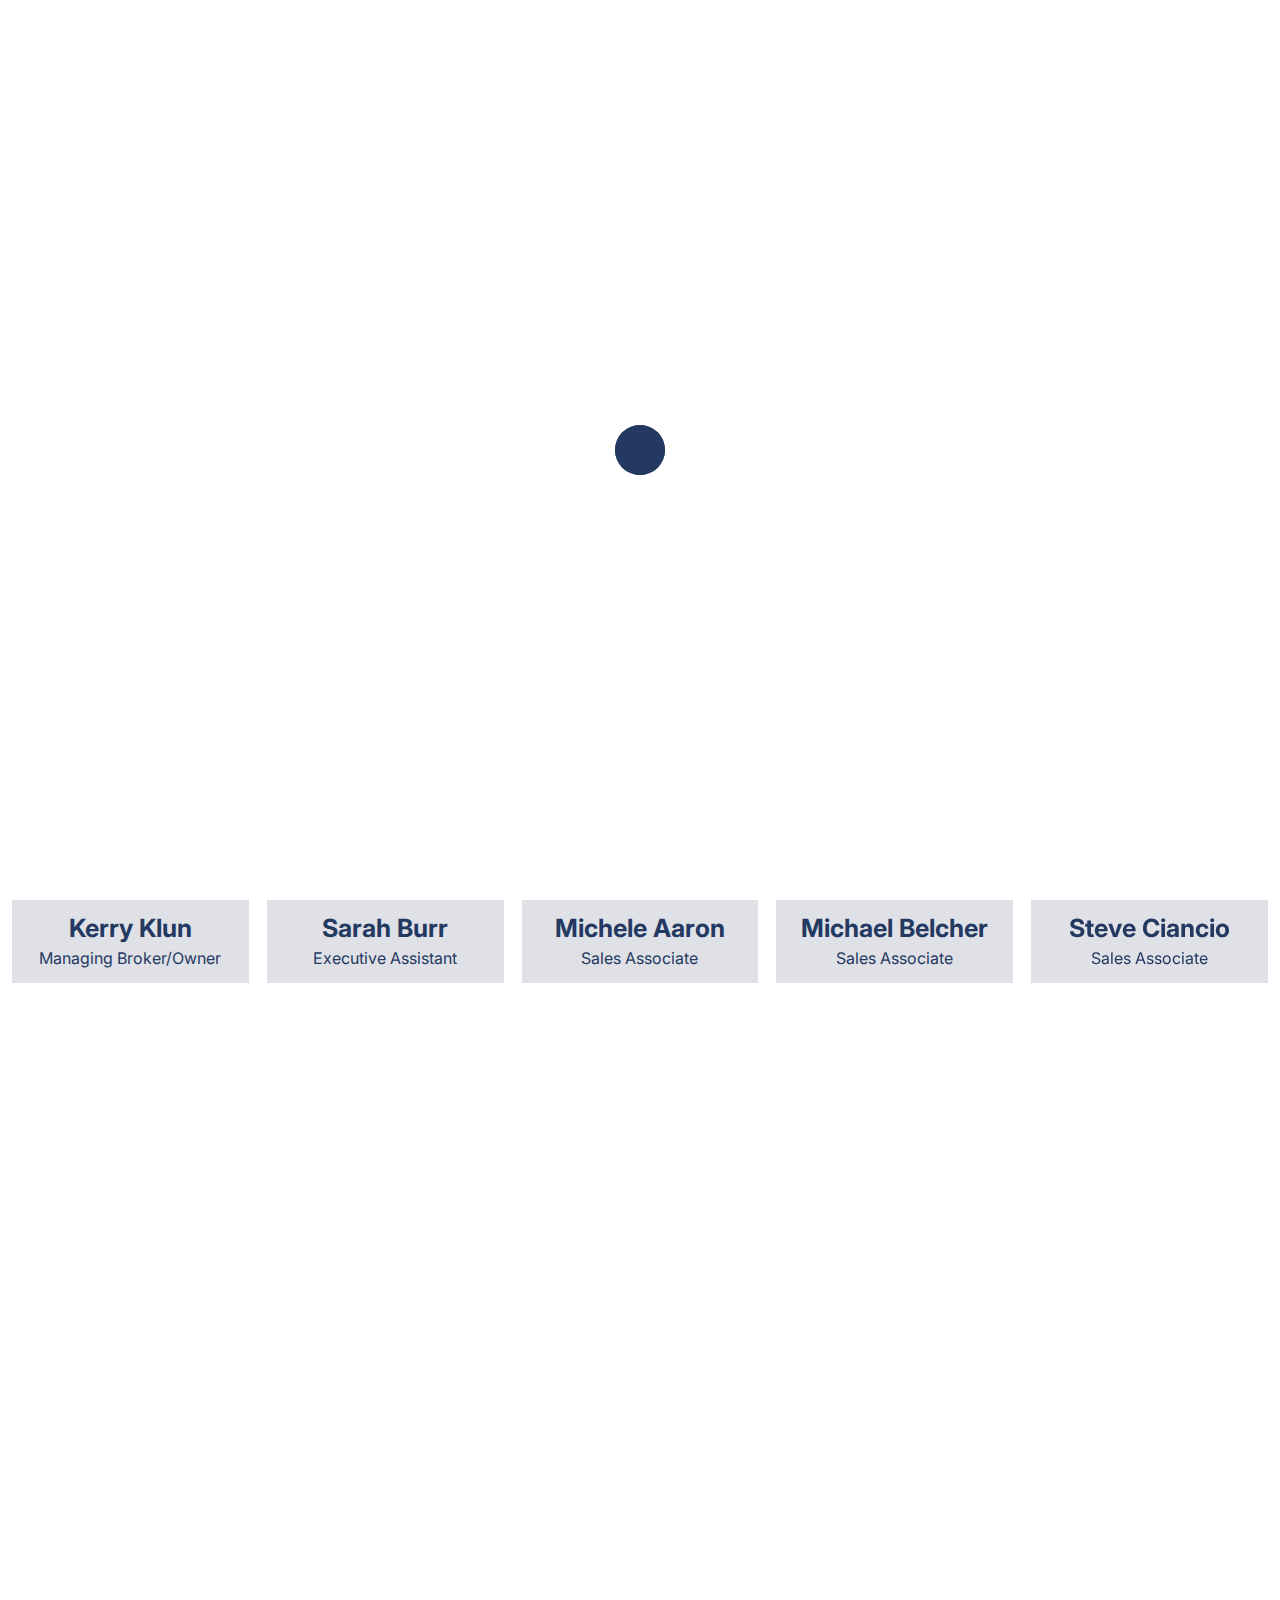
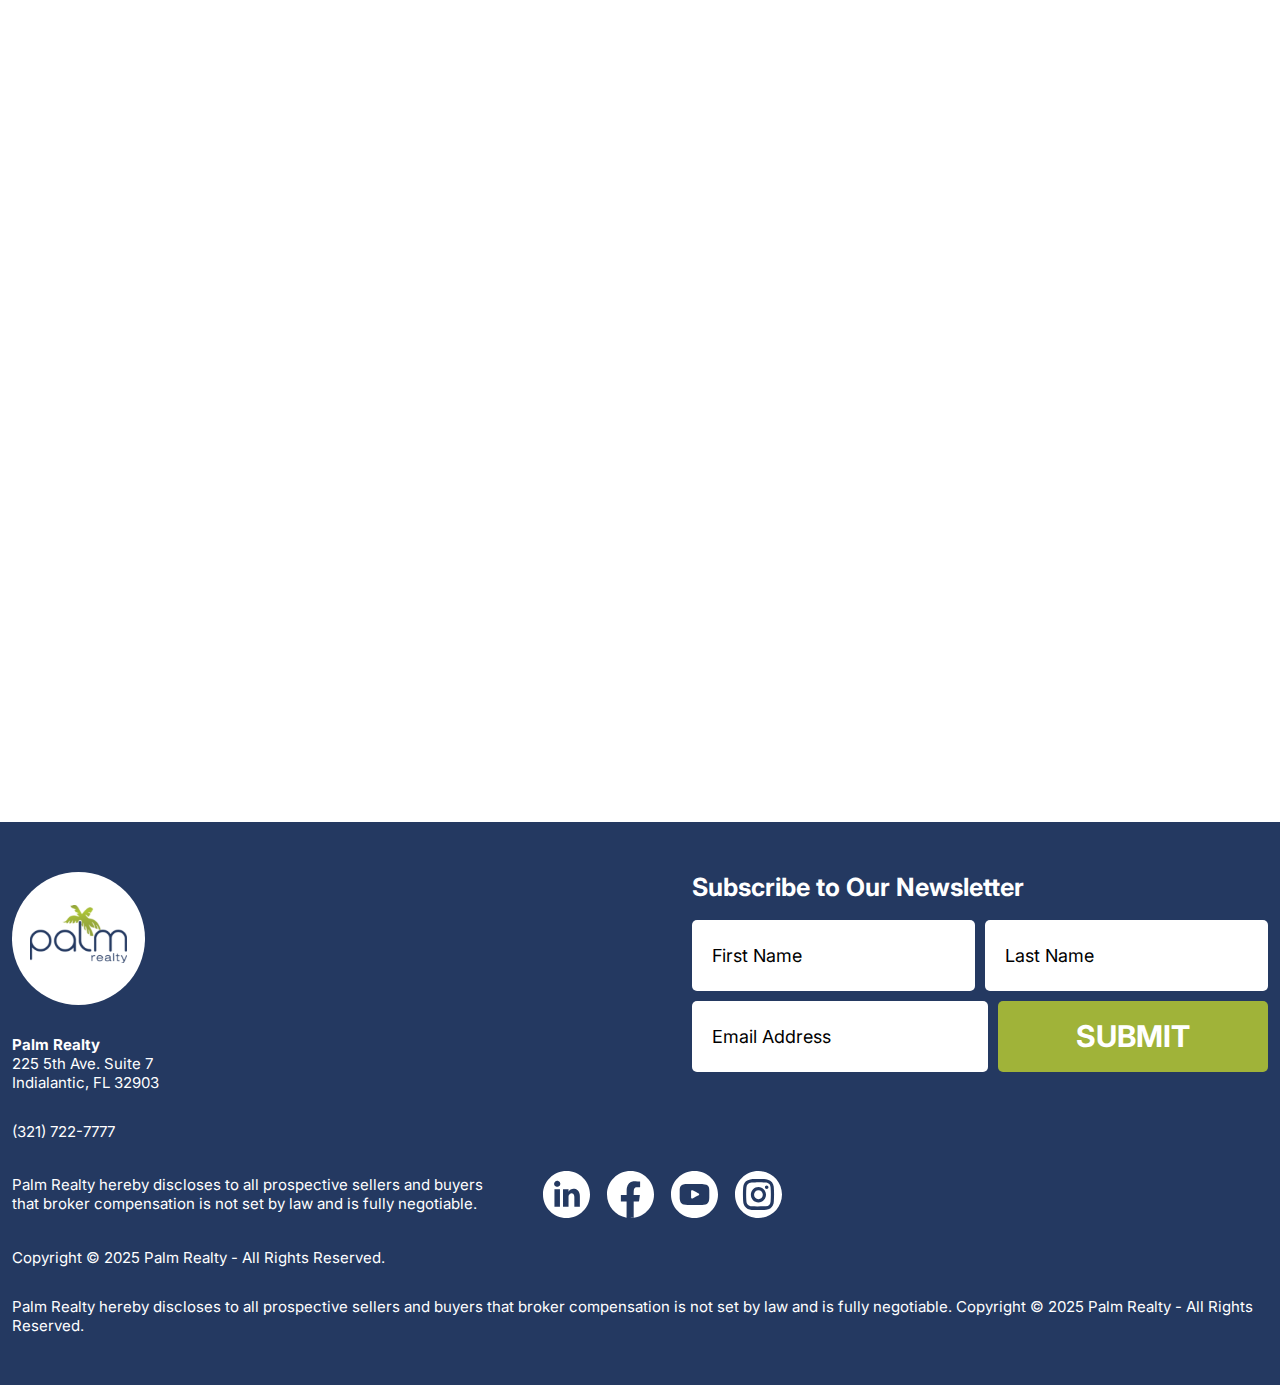
<file: our_team.html>
<!DOCTYPE html>
<html lang="en">

   <head>
      <meta charset="utf-8">
      <meta name="description" content="Palm - Corporate HTML5 Template">
      <meta name="keywords" content="app, landing, corporate, Creative, Html Template, Template">
      <meta name="author" content="Freator">
      <meta http-equiv="x-ua-compatible" content="ie=edge">
      <meta name="viewport" content="width=device-width, initial-scale=1">

      <!-- title -->
      <title>Our Team | Palm - Corporate HTML5 Template</title>

      <!-- favicon -->
      <link href="img/logo.svg" type="image/png" rel="icon">

      <!-- all css here -->
      <link href="css/bootstrap.min.css" rel="stylesheet" type="text/css" />
      <link href="css/fontawesome.min.css" rel="stylesheet" type="text/css" />
      <link href="css/aos.css" rel="stylesheet" type="text/css" />
      <link href="css/style.css" rel="stylesheet" type="text/css" />
      <link href="css/responsive.css" rel="stylesheet" type="text/css" />
   </head>

   <body>

      <!-- Preloader Start -->
      <div id="preloader">
         <div class="loader3">
            <span></span>
            <span></span>
         </div>
      </div>
      <!-- Preloader End -->

      <!-- header section start -->
      <header>
         <div class="container">
            <nav>
               <ul class="menu">
                  <li><a href="/">PALM REALTY</a></li>
                  <li><a href="active_listings.html">ACTIVE LISTINGS</a></li>
                  <li><a class="active" href="our_team.html">OUR TEAM</a></li>
                  <li><a href="about_team_member.html">ABOUT US</a></li>
                  <li><a href="home_evaluation_page.html">HOME EVALUATION</a></li>
                  <li class="dropdown_wrap position-relative">
                     <a href="communities_page.html">COMMUNITIES <i class="fas fa-chevron-down"></i></a>
                     <ul class="sub_menu">
                        <li><a href="buyers_page.html">Buyers Page</a></li>
                        <li><a href="communities_page.html">Communities Page</a></li>
                        <li><a href="#">Test item 01</a></li>
                        <li><a href="#">Test item 02</a></li>
                     </ul>
                  </li>
                  <li><a href="blog_page.html">BLOG</a></li>
                  <li><a href="contact_page.html">CONTACT</a></li>
               </ul>
               <ul class="header_social">
                  <li><a href="#"><img class="img-fluid" src="img/header_social_icon02.svg"
                           alt="header_social_icon02"></a></li>
                  <li><a href="#"><img class="img-fluid" src="img/header_social_icon01.svg"
                           alt="header_social_icon01"></a></li>
               </ul>
               <a href="#" class="mobile_logo"><img class="img-fluid" src="img/mobile_logo.svg" alt="mobile_logo"></a>
               <div class="hamburger_menu">
                  <span class="line_top"></span>
                  <span class="line_center"></span>
                  <span class="line_bottom"></span>
               </div>
            </nav>
         </div>
      </header>
      <!-- header section end -->

      <!-- offcavas menu start -->
      <div class="offcavas_wrap">
         <ul>
            <li><a href="#">PALM REALTY</a></li>
            <li><a href="active_listings.html">ACTIVE LISTINGS</a></li>
            <li><a class="active" href="our_team.html">OUR TEAM</a></li>
            <li><a href="about_team_member.html">ABOUT US</a></li>
            <li><a href="home_evaluation_page.html">HOME EVALUATION</a></li>
            <li>
               <a data-bs-toggle="collapse" href="#collapseExample" role="button" aria-expanded="false"
                  aria-controls="collapseExample">COMMUNITIES <i class="fas fa-chevron-down"></i></a>
               <ul class="collapse" id="collapseExample">
                  <li><a href="buyers_page.html">Buyers Page</a></li>
                  <li><a href="communities_page.html">Communities Page</a></li>
                  <li><a href="#">Test item 01</a></li>
                  <li><a href="#">Test item 02</a></li>
               </ul>
            </li>
            <li><a href="blog_page.html">BLOG</a></li>
            <li><a href="contact_page.html">CONTACT</a></li>
         </ul>
      </div>
      <!-- offcavas menu end -->

      <!-- default section start -->
      <div class="default_wrapper2 default_wrapper" style="background-image: url(./img/default_img02.png);"></div>
      <!-- default section end -->

      <!-- meet our team area start -->
      <div class="meet_team_wrapper2 meet_team_wrapper section_padding overflow-hidden">
         <div class="container">
            <div class="row">
               <div class="col-lg-12 text-center">
                  <h2 data-aos="fade-up" class="head_text02">Our Team</h2>
               </div>
            </div>
            <div class="row custom_row">
               <div data-aos="fade-up" class="custom_col mt_15">
                  <a href="about_team_member.html" class="meet_team_item">
                     <figure class="m-0">
                        <img class="img-fluid" src="img/team_img01.png" alt="team_img01">
                     </figure>
                     <div class="meet_team_content text-center">
                        <h3>Kerry Klun</h3>
                        <p>Managing Broker/Owner</p>
                     </div>
                  </a>
               </div>
               <div data-aos="fade-up" class="custom_col mt_15">
                  <a href="about_team_member.html" class="meet_team_item">
                     <figure class="m-0">
                        <img class="img-fluid" src="img/team_img02.png" alt="team_img02">
                     </figure>
                     <div class="meet_team_content text-center">
                        <h3>Sarah Burr</h3>
                        <p>Executive Assistant</p>
                     </div>
                  </a>
               </div>
               <div data-aos="fade-up" class="custom_col mt_15">
                  <a href="about_team_member.html" class="meet_team_item">
                     <figure class="m-0">
                        <img class="img-fluid" src="img/team_img03.png" alt="team_img03">
                     </figure>
                     <div class="meet_team_content text-center">
                        <h3>Michele Aaron</h3>
                        <p>Sales Associate</p>
                     </div>
                  </a>
               </div>
               <div data-aos="fade-up" class="custom_col mt_15">
                  <a href="about_team_member.html" class="meet_team_item">
                     <figure class="m-0">
                        <img class="img-fluid" src="img/team_img04.png" alt="team_img04">
                     </figure>
                     <div class="meet_team_content text-center">
                        <h3>Michael Belcher</h3>
                        <p>Sales Associate</p>
                     </div>
                  </a>
               </div>
               <div data-aos="fade-up" class="custom_col mt_15">
                  <a href="about_team_member.html" class="meet_team_item">
                     <figure class="m-0">
                        <img class="img-fluid" src="img/team_img05.png" alt="team_img05">
                     </figure>
                     <div class="meet_team_content text-center">
                        <h3>Steve Ciancio</h3>
                        <p>Sales Associate</p>
                     </div>
                  </a>
               </div>
               <div data-aos="fade-up" class="custom_col mt_15 team_item_none">
                  <a href="about_team_member.html" class="meet_team_item">
                     <figure class="m-0">
                        <img class="img-fluid" src="img/team_img05.png" alt="team_img05">
                     </figure>
                     <div class="meet_team_content text-center">
                        <h3>Steve Ciancio</h3>
                        <p>Sales Associate</p>
                     </div>
                  </a>
               </div>
               <div data-aos="fade-up" class="custom_col mt_15 team_item_none">
                  <a href="about_team_member.html" class="meet_team_item">
                     <figure class="m-0">
                        <img class="img-fluid" src="img/team_img02.png" alt="team_img02">
                     </figure>
                     <div class="meet_team_content text-center">
                        <h3>Sarah Burr</h3>
                        <p>Executive Assistant</p>
                     </div>
                  </a>
               </div>
               <div data-aos="fade-up" class="custom_col mt_15 team_item_none">
                  <a href="about_team_member.html" class="meet_team_item">
                     <figure class="m-0">
                        <img class="img-fluid" src="img/team_img01.png" alt="team_img01">
                     </figure>
                     <div class="meet_team_content text-center">
                        <h3>Kerry Klun</h3>
                        <p>Managing Broker/Owner</p>
                     </div>
                  </a>
               </div>
               <div data-aos="fade-up" class="custom_col mt_15 team_item_none">
                  <a href="about_team_member.html" class="meet_team_item">
                     <figure class="m-0">
                        <img class="img-fluid" src="img/team_img03.png" alt="team_img03">
                     </figure>
                     <div class="meet_team_content text-center">
                        <h3>Michele Aaron</h3>
                        <p>Sales Associate</p>
                     </div>
                  </a>
               </div>
               <div data-aos="fade-up" class="custom_col mt_15 team_item_none">
                  <a href="about_team_member.html" class="meet_team_item">
                     <figure class="m-0">
                        <img class="img-fluid" src="img/team_img04.png" alt="team_img04">
                     </figure>
                     <div class="meet_team_content text-center">
                        <h3>Michael Belcher</h3>
                        <p>Sales Associate</p>
                     </div>
                  </a>
               </div>
               <div data-aos="fade-up" class="custom_col mt_15 team_item_none">
                  <a href="about_team_member.html" class="meet_team_item">
                     <figure class="m-0">
                        <img class="img-fluid" src="img/team_img01.png" alt="team_img01">
                     </figure>
                     <div class="meet_team_content text-center">
                        <h3>Kerry Klun</h3>
                        <p>Managing Broker/Owner</p>
                     </div>
                  </a>
               </div>
               <div data-aos="fade-up" class="custom_col mt_15 team_item_none">
                  <a href="about_team_member.html" class="meet_team_item">
                     <figure class="m-0">
                        <img class="img-fluid" src="img/team_img02.png" alt="team_img02">
                     </figure>
                     <div class="meet_team_content text-center">
                        <h3>Sarah Burr</h3>
                        <p>Executive Assistant</p>
                     </div>
                  </a>
               </div>
               <div data-aos="fade-up" class="custom_col mt_15 team_item_none">
                  <a href="about_team_member.html" class="meet_team_item">
                     <figure class="m-0">
                        <img class="img-fluid" src="img/team_img03.png" alt="team_img03">
                     </figure>
                     <div class="meet_team_content text-center">
                        <h3>Michele Aaron</h3>
                        <p>Sales Associate</p>
                     </div>
                  </a>
               </div>
               <div data-aos="fade-up" class="custom_col mt_15 team_item_none">
                  <a href="about_team_member.html" class="meet_team_item">
                     <figure class="m-0">
                        <img class="img-fluid" src="img/team_img04.png" alt="team_img04">
                     </figure>
                     <div class="meet_team_content text-center">
                        <h3>Michael Belcher</h3>
                        <p>Sales Associate</p>
                     </div>
                  </a>
               </div>
               <div data-aos="fade-up" class="custom_col mt_15 team_item_none">
                  <a href="about_team_member.html" class="meet_team_item">
                     <figure class="m-0">
                        <img class="img-fluid" src="img/team_img05.png" alt="team_img05">
                     </figure>
                     <div class="meet_team_content text-center">
                        <h3>Steve Ciancio</h3>
                        <p>Sales Associate</p>
                     </div>
                  </a>
               </div>
               <div data-aos="fade-up" class="custom_col mt_15 team_item_none">
                  <a href="about_team_member.html" class="meet_team_item">
                     <figure class="m-0">
                        <img class="img-fluid" src="img/team_img05.png" alt="team_img05">
                     </figure>
                     <div class="meet_team_content text-center">
                        <h3>Steve Ciancio</h3>
                        <p>Sales Associate</p>
                     </div>
                  </a>
               </div>
               <div data-aos="fade-up" class="custom_col mt_15 team_item_none">
                  <a href="about_team_member.html" class="meet_team_item">
                     <figure class="m-0">
                        <img class="img-fluid" src="img/team_img02.png" alt="team_img02">
                     </figure>
                     <div class="meet_team_content text-center">
                        <h3>Sarah Burr</h3>
                        <p>Executive Assistant</p>
                     </div>
                  </a>
               </div>
               <div data-aos="fade-up" class="custom_col mt_15 team_item_none">
                  <a href="about_team_member.html" class="meet_team_item">
                     <figure class="m-0">
                        <img class="img-fluid" src="img/team_img01.png" alt="team_img01">
                     </figure>
                     <div class="meet_team_content text-center">
                        <h3>Kerry Klun</h3>
                        <p>Managing Broker/Owner</p>
                     </div>
                  </a>
               </div>
               <div data-aos="fade-up" class="custom_col mt_15 team_item_none">
                  <a href="about_team_member.html" class="meet_team_item">
                     <figure class="m-0">
                        <img class="img-fluid" src="img/team_img03.png" alt="team_img03">
                     </figure>
                     <div class="meet_team_content text-center">
                        <h3>Michele Aaron</h3>
                        <p>Sales Associate</p>
                     </div>
                  </a>
               </div>
               <div data-aos="fade-up" class="custom_col mt_15 team_item_none">
                  <a href="about_team_member.html" class="meet_team_item">
                     <figure class="m-0">
                        <img class="img-fluid" src="img/team_img04.png" alt="team_img04">
                     </figure>
                     <div class="meet_team_content text-center">
                        <h3>Michael Belcher</h3>
                        <p>Sales Associate</p>
                     </div>
                  </a>
               </div>
            </div>
            <div class="row">
               <div class="col-12">
                  <div data-aos="fade-up" class="pagination_wrap mt_55 d-flex justify-content-center">
                     <nav aria-label="Page navigation example">
                        <ul class="pagination">
                           <li class="page-item pagination_prev"><a href="#">Previous</a></li>
                           <li class="page-item"><a class="active" href="#">1</a></li>
                           <li class="page-item"><a href="#">2</a></li>
                           <li class="page-item"><a href="#">3</a></li>
                           <li class="page-item"><a href="#">4</a></li>
                           <li class="page-item"><a class="last_paginate" href="#">Next</a></li>
                        </ul>
                     </nav>
                  </div>
               </div>
            </div>
         </div>
      </div>
      <!-- meet our team area end -->

      <!-- subscribe area start -->
      <div class="subscribe_wrapper section_padding overflow-hidden">
         <div class="container">
            <div class="text-center">
               <h2 data-aos="fade-up" class="head_text02">Subscribe to Our Newsletter</h2>
            </div>
            <div class="subscribe_wrap">
               <form>
                  <div class="row">
                     <div class="col-sm-6">
                        <div data-aos="fade-up">
                           <label for="a">Name</label>
                           <input id="a" type="text" placeholder="Value">
                        </div>
                     </div>
                     <div class="col-sm-6">
                        <div data-aos="fade-up" class="newsletter_mt">
                           <label for="b">Surname</label>
                           <input id="b" type="text" placeholder="Surname">
                        </div>
                     </div>
                     <div class="col-lg-12">
                        <div data-aos="fade-up" class="mt_25">
                           <label for="c">Email</label>
                           <input id="c" type="text" placeholder="Value">
                        </div>
                     </div>
                     <div class="col-12">
                        <div data-aos="fade-up" class="mt_25">
                           <label for="d">Message</label>
                           <textarea id="d"></textarea>
                        </div>
                        <div data-aos="fade-up" class="mt_25">
                           <button>Submit</button>
                        </div>
                     </div>
                  </div>
               </form>
            </div>
         </div>
      </div>
      <!-- subscribe area end -->

      <!-- footer area start -->
      <footer class="overflow-hidden">
         <div class="container position-relative">
            <div class="row">
               <div class="col-xl-12">
                  <div class="footer_item">
                     <a class="footer_logo d-block" href="index.html"><img class="img-fluid" src="img/footer_logo.svg"
                           alt="footer_logo"></a>
                     <ul class="footer_social footer_social1 mt_30">
                        <li><a href="#"><img class="img-fluid" src="img/home_social_icon01.svg"
                                 alt="home_social_icon01"></a></li>
                        <li><a href="#"><img class="img-fluid" src="img/home_social_icon02.svg"
                                 alt="home_social_icon02"></a></li>
                        <li><a href="#"><img class="img-fluid" src="img/home_social_icon03.svg"
                                 alt="home_social_icon03"></a></li>
                        <li><a href="#"><img class="img-fluid" src="img/home_social_icon04.svg"
                                 alt="home_social_icon04"></a></li>
                     </ul>
                     <span class="d-block text-white custom_none mt_30">Palm Realty</span>
                     <span class="d-block text-white custom_block mt_30">Contact</span>
                     <p class="text-white">225 5th Ave. Suite 7<br>Indialantic, FL 32903</p>
                     <a class="link text-white d-block mt_30" href="tel:(321) 722-7777">(321) 722-7777</a>
                     <div class="d-flex align-items-center flex-wrap">
                        <p class="text-white mt_30">Palm Realty hereby discloses to all prospective sellers and
                           buyers<br>that broker compensation is not set by law and is fully negotiable.</p>
                        <ul class="footer_social footer_social2 mt_30">
                           <li><a href="#"><img class="img-fluid" src="img/home_social_icon01.svg"
                                    alt="home_social_icon01"></a></li>
                           <li><a href="#"><img class="img-fluid" src="img/home_social_icon02.svg"
                                    alt="home_social_icon02"></a></li>
                           <li><a href="#"><img class="img-fluid" src="img/home_social_icon03.svg"
                                    alt="home_social_icon03"></a></li>
                           <li><a href="#"><img class="img-fluid" src="img/home_social_icon04.svg"
                                    alt="home_social_icon04"></a></li>
                        </ul>
                     </div>
                     <p class="copyright_text text-white mt_30">Copyright © 2025<br> <a class="text-white" href="#">Palm
                           Realty</a> - All Rights Reserved.</p>
                     <p class="text-white custom_none2 mt_30">Palm Realty hereby discloses to all prospective sellers
                        and buyers that broker compensation is not set by law and is fully negotiable. Copyright © 2025
                        Palm Realty - All Rights Reserved.</p>
                  </div>
               </div>
               <div class="col-xl-6 col-lg-8 footer_absolute">
                  <form>
                     <h3 class="text-white">Subscribe to Our Newsletter</h3>
                     <div class="d-flex align-items-center">
                        <input class="mr_5" type="text" placeholder="First Name">
                        <input class="ml_5" type="text" placeholder="Last Name">
                     </div>
                     <div class="d-flex align-items-center">
                        <input class="mr_5" type="text" placeholder="Email Address">
                        <button class="ml_5">Submit</button>
                     </div>
                  </form>
               </div>
            </div>
         </div>
      </footer>
      <!-- footer area end -->

      <!-- back to top start -->
      <a href="#" class="back-to-top"><i class="fal fa-angle-up"></i></a>
      <!-- back to top end -->


      <!-- all js here -->
      <script src="js/jquery-3.4.1.min.js"></script>
      <script src="js/plugins.js"></script>
      <script src="js/main.js"></script>
   </body>

</html>
</file>
<file: css/nice-select.css>
.nice-select {
  -webkit-tap-highlight-color: transparent;
  background-color: #fff;
  border-radius: 5px;
  border: solid 1px #e8e8e8;
  box-sizing: border-box;
  clear: both;
  cursor: pointer;
  display: block;
  float: left;
  font-family: inherit;
  font-size: 14px;
  font-weight: normal;
  height: 42px;
  line-height: 40px;
  outline: none;
  padding-left: 18px;
  padding-right: 30px;
  position: relative;
  text-align: left !important;
  -webkit-transition: all 0.2s ease-in-out;
  transition: all 0.2s ease-in-out;
  -webkit-user-select: none;
     -moz-user-select: none;
      -ms-user-select: none;
          user-select: none;
  white-space: nowrap;
  width: auto; }
  .nice-select:hover {
    border-color: #dbdbdb; }
  .nice-select:active, .nice-select.open, .nice-select:focus {
    border-color: #999; }
.nice-select:after {
    border-bottom: 3px solid #999;
    border-right: 3px solid #999;
    content: '';
    display: block;
    height: 12px;
    margin-top: -8px;
    pointer-events: none;
    position: absolute;
    right: 14px;
    top: 50%;
    -webkit-transform-origin: 66% 66%;
    -ms-transform-origin: 66% 66%;
    transform-origin: 66% 66%;
    -webkit-transform: rotate(45deg);
    -ms-transform: rotate(45deg);
    transform: rotate(45deg);
    -webkit-transition: all 0.15s ease-in-out;
    transition: all 0.15s ease-in-out;
    width: 12px;
}
  .nice-select.open:after {
    -webkit-transform: rotate(-135deg);
        -ms-transform: rotate(-135deg);
            transform: rotate(-135deg); }
  .nice-select.open .list {
    opacity: 1;
    pointer-events: auto;
    -webkit-transform: scale(1) translateY(0);
        -ms-transform: scale(1) translateY(0);
            transform: scale(1) translateY(0); }
  .nice-select.disabled {
    border-color: #ededed;
    color: #999;
    pointer-events: none; }
    .nice-select.disabled:after {
      border-color: #cccccc; }
  .nice-select.wide {
    width: 100%; }
    .nice-select.wide .list {
      left: 0 !important;
      right: 0 !important; }
  .nice-select.right {
    float: right; }
    .nice-select.right .list {
      left: auto;
      right: 0; }
  .nice-select.small {
    font-size: 12px;
    height: 36px;
    line-height: 34px; }
    .nice-select.small:after {
      height: 4px;
      width: 4px; }
    .nice-select.small .option {
      line-height: 34px;
      min-height: 34px; }
  .nice-select .list {
    border: 1px solid #243961;
    width: 100%;
    background-color: #fff;
    border-radius: 5px;
    box-shadow: 0 0 0 1px rgba(68, 68, 68, 0.11);
    box-sizing: border-box;
    margin-top: 4px;
    opacity: 0;
    overflow: hidden;
    padding: 0;
    pointer-events: none;
    position: absolute;
    top: 100%;
    left: 0;
    -webkit-transform-origin: 50% 0;
        -ms-transform-origin: 50% 0;
            transform-origin: 50% 0;
    -webkit-transform: scale(0.75) translateY(-21px);
        -ms-transform: scale(0.75) translateY(-21px);
            transform: scale(0.75) translateY(-21px);
    -webkit-transition: all 0.2s cubic-bezier(0.5, 0, 0, 1.25), opacity 0.15s ease-out;
    transition: all 0.2s cubic-bezier(0.5, 0, 0, 1.25), opacity 0.15s ease-out;
    z-index: 9; }
    .nice-select .list:hover .option:not(:hover) {
      background-color: transparent !important; }
.nice-select .option {
    border-bottom: 1px solid #243961;
    cursor: pointer;
    font-weight: 400;
    line-height: 30px;
    list-style: none;
    min-height: 40px;
    outline: none;
    padding-left: 18px;
    padding-right: 29px;
    text-align: left;
    -webkit-transition: all 0.2s;
    transition: all 0.2s;
    padding: 5px 10px;
    color: #243961;
}
/*    .nice-select .option:hover, .nice-select .option.focus, .nice-select .option.selected.focus {
      background-color: #243961;
       }*/
    .nice-select .option:hover {
      background-color: #243961;
      color: #ffffff;
    }

    .nice-select .option.selected {
      font-weight: bold; }
    .nice-select .option.disabled {
      background-color: transparent;
      color: #999;
      cursor: default; }

.no-csspointerevents .nice-select .list {
  display: none; }

.no-csspointerevents .nice-select.open .list {
  display: block; }
</file>
<file: css/style.css>
/*
 * Template Name: Palm - Corporate HTML5 Template
 * Author: Freator - (https://www.upwork.com/Freator)
 * Version: 1.0
 * Copyright 2025 Freator - Syeed Saleh Siddique

===========================================
    
    All include section: 

  01. Google fonts
  02. Basic css
  03. Preloader css
  04. hamberger css
	05. header section css
	06. home section css
	07. custom button section css
	08. search popup section css
	09. about section css
	10. what offer section css
	11. meet team section css
	12. slider section css
	13. plam para section css
	14. testimonial section css
	15. apartment section css
	16. footer section css
	17. subscribe section css
	18. default section css
	19. active listings section css
	20. meet team section css
	21. about team section css
	22. communities section css
	23. mortage calculator section css
	24. home evaluation section css
	25. blog section css
	26. get touch section css
	27. about section 02 css
	28. logo section css
	29. back to top css
  30. Blog Area Cards CSS


===========================================


*/

/*======================
   01. Google fonts
========================*/
@import url("https://fonts.googleapis.com/css2?family=Inter:ital,opsz,wght@0,14..32,100..900;1,14..32,100..900&display=swap");

:root {
  --White-color: #ffffff;
  --Body-color: #243961;
  --Black-color: #000000;
  --Custom-color1: #a0b339;

  --Body-font: 20px;
  --font-size01: 16px;
  --font-size02: 18px;
  --font-size03: 30px;
  --font-size04: 25px;
  --font-size05: 22px;
  --font-size06: 45px;
  --font-size07: 50px;
  --font-size08: 15px;
  --font-size09: 12px;
  --font-size10: 14px;
  --font-size11: 40px;
}

/*======================
   02. Basic css
========================*/
html,
body,
div,
span,
h1,
h2,
h3,
h4,
h5,
h6,
p,
a,
strong,
i,
ol,
ul,
li,
form,
label,
footer,
header,
menu,
nav,
section {
  margin: 0;
  padding: 0;
}

body {
  line-height: normal;
  font-size: var(--Body-font);
  font-weight: 400;
  background: var(--White-color);
  color: var(--Black-color);
  font-family: "Inter", sans-serif;
  overflow-x: hidden;
}

ol,
ul {
  list-style: none;
}

a:hover,
a {
  text-decoration: none;
}

button:focus,
input:focus,
textarea:focus,
select:focus {
  outline: 0;
}

.theme_bg {
  background: #dfe1e7;
}

.head_text01 {
  font-size: var(--font-size03);
  font-weight: 800;
  line-height: normal;
  color: var(--Body-color);
}

.head_text02 {
  font-size: var(--font-size06);
  font-weight: 800;
  line-height: normal;
  color: var(--Body-color);
}

.head_text03 {
  color: var(--Body-color);
  font-size: var(--font-size05);
  font-weight: 800;
  line-height: normal;
}

.mt_10 {
  margin-top: 10px;
}

.mt_15 {
  margin-top: 15px;
}

.mt_20 {
  margin-top: 20px;
}

.mt_30 {
  margin-top: 30px;
}

.mt_40 {
  margin-top: 40px;
}

.mt_55 {
  margin-top: 55px;
}

.custom_btn {
  width: 268px;
  height: 71px;
  display: -webkit-inline-box;
  display: -ms-inline-flexbox;
  display: inline-flex;
  -webkit-box-align: center;
  -ms-flex-align: center;
  align-items: center;
  -webkit-box-pack: center;
  -ms-flex-pack: center;
  justify-content: center;
  background: var(--Body-color);
  color: var(--White-color);
  border-radius: 5px;
  font-size: var(--font-size04);
  font-weight: 700;
  -webkit-transition: 0.4s all ease-in-out;
  -o-transition: 0.4s all ease-in-out;
  transition: 0.4s all ease-in-out;
  border: 2px solid var(--Body-color);
}

.custom_btn:hover {
  background: transparent;
  color: var(--Body-color);
}

.section_padding {
  padding: 50px 0;
}

.custom_row {
  margin-right: -9px;
  margin-left: -9px;
}

.custom_col {
  width: 100%;
  max-width: 20%;
  padding-right: 9px;
  padding-left: 9px;
}

/*======================
   03. Preloader css
========================*/
#preloader {
  position: fixed;
  background: #fff;
  top: 0;
  left: 0;
  right: 0;
  bottom: 0;
  z-index: 9999999;
  height: 100vh;
  width: 100vw;
  display: -webkit-box;
  display: -ms-flexbox;
  display: flex;
  -webkit-box-align: center;
  -ms-flex-align: center;
  align-items: center;
  -webkit-box-pack: center;
  -ms-flex-pack: center;
  justify-content: center;
}

.loader3 {
  width: 50px;
  height: 50px;
  display: inline-block;
  padding: 0;
  text-align: left;
}

.loader3 span {
  position: absolute;
  display: inline-block;
  width: 50px;
  height: 50px;
  border-radius: 100%;
  background: var(--Body-color);
  -webkit-animation: loader3 1.5s linear infinite;
  animation: loader3 1.5s linear infinite;
}

.loader3 span:last-child {
  -webkit-animation-delay: -0.9s;
  animation-delay: -0.9s;
}

@keyframes loader3 {
  0% {
    -webkit-transform: scale(0, 0);
    transform: scale(0, 0);
    opacity: 0.8;
  }
  100% {
    -webkit-transform: scale(1, 1);
    transform: scale(1, 1);
    opacity: 0;
  }
}

@-webkit-keyframes loader3 {
  0% {
    -webkit-transform: scale(0, 0);
    opacity: 0.8;
  }
  100% {
    -webkit-transform: scale(1, 1);
    opacity: 0;
  }
}

/*======================
   04. hamberger css
========================*/
.hamburger_menu {
  cursor: pointer;
  display: none;
  z-index: 999;
}

.hamburger_menu span {
  background: var(--Body-color);
  width: 30px;
  height: 3px;
  display: block;
  margin: 5px 0;
  -webkit-transition: all 0.3s ease;
  -o-transition: all 0.3s ease;
  transition: all 0.3s ease;
  border-radius: 5px;
}

.hamburger_menu:hover .line_top {
  -webkit-transform: translateY(-100%);
  -ms-transform: translateY(-100%);
  transform: translateY(-100%);
}

.hamburger_menu:hover .line_bottom {
  -webkit-transform: translateY(100%);
  -ms-transform: translateY(100%);
  transform: translateY(100%);
}

.hamburger_menu .line_top.current {
  -webkit-transform: translateY(200%) rotate(135deg);
  -ms-transform: translateY(200%) rotate(135deg);
  transform: translateY(200%) rotate(135deg);
}

.hamburger_menu .line_center.current {
  opacity: 0;
}

.hamburger_menu .line_bottom.current {
  -webkit-transform: translateY(-325%) rotate(-135deg);
  -ms-transform: translateY(-325%) rotate(-135deg);
  transform: translateY(-325%) rotate(-135deg);
}

/*======================
   05. header section css
========================*/
header {
  position: fixed;
  top: 0;
  left: 0;
  right: 0;
  width: 100%;
  padding: 50px 0 20px 0;
  text-align: center;
  z-index: 999999;
}

header.sticky {
  background: #ffffff;
  padding: 30px 0;
  -webkit-box-shadow: rgba(0, 0, 0, 0.1) 0px 4px 12px;
  box-shadow: rgba(0, 0, 0, 0.1) 0px 4px 12px;
}

header nav .menu li {
  display: inline-block;
}

header nav .menu .dropdown_wrap:hover .sub_menu {
  top: 40px;
  visibility: visible;
  opacity: 1;
}

header nav .menu .dropdown_wrap:hover a i {
  -webkit-transform: rotate(180deg);
  -ms-transform: rotate(180deg);
  transform: rotate(180deg);
}

header nav .menu .dropdown_wrap a i {
  margin-left: 5px;
  -webkit-transition: 0.4s all ease-in-out;
  -o-transition: 0.4s all ease-in-out;
  transition: 0.4s all ease-in-out;
}

header nav .menu .dropdown_wrap .sub_menu {
  position: absolute;
  background: #ffffff;
  right: 15px;
  top: 50px;
  border-radius: 5px;
  padding: 10px 20px;
  text-align: left;
  -webkit-transition: 0.4s all ease-in-out;
  -o-transition: 0.4s all ease-in-out;
  transition: 0.4s all ease-in-out;
  visibility: hidden;
  opacity: 0;
  width: 215px;
  -webkit-box-shadow: rgba(0, 0, 0, 0.1) 0px 4px 12px;
  box-shadow: rgba(0, 0, 0, 0.1) 0px 4px 12px;
}

header nav .menu .dropdown_wrap .sub_menu li a {
  color: var(--Body-color) !important;
  padding: 10px 0 !important;
  display: block;
}

header nav .menu li a {
  color: var(--White-color);
  font-size: var(--font-size01);
  font-weight: 700;
  line-height: normal;
  padding: 0 15px;
  text-transform: uppercase;
  position: relative;
  -webkit-transition: 0.4s all ease-in-out;
  -o-transition: 0.4s all ease-in-out;
  transition: 0.4s all ease-in-out;
}

header.sticky .menu li a {
  color: var(--Body-color) !important;
}

header nav .menu li a:hover {
  color: #ffffff;
}

header.sticky nav .menu li a::before {
  background: var(--Black-color) !important;
}

header nav .menu li a::before,
header nav .menu li a.active::before,
header nav .menu .dropdown_wrap .sub_menu li a::before,
header nav .menu .dropdown_wrap .sub_menu li a.active::before {
  content: "";
  position: absolute;
  bottom: -6px;
  left: 15px;
  width: 0;
  height: 2px;
  -webkit-transition: 0.4s all ease-in-out;
  -o-transition: 0.4s all ease-in-out;
  transition: 0.4s all ease-in-out;
  background: var(--White-color);
}

header nav .menu .dropdown_wrap .sub_menu li a::before {
  background: var(--Body-color) !important;
  bottom: 2px !important;
  left: 0 !important;
}

header nav .menu li a:hover::before,
header nav .menu li a.active::before {
  width: calc(100% - 30px);
}

header nav .menu .dropdown_wrap .sub_menu li a:hover::before,
header nav .menu .dropdown_wrap .sub_menu li a.active::before {
  width: 100% !important;
}

header nav .menu .dropdown_wrap .sub_menu li a:hover::before {
  width: 100% !important;
}

header .header_social,
header .mobile_logo {
  display: none;
}

.offcavas_wrap {
  display: none;
}

/*======================
   06. home section css
========================*/
.home_wrapper {
  width: 100%;
  height: 700px;
  display: -webkit-box;
  display: -ms-flexbox;
  display: flex;
  -webkit-box-align: center;
  -ms-flex-align: center;
  align-items: center;
  background-repeat: no-repeat;
  background-size: cover;
  background-position: top;
  text-align: center;
  position: relative;
}

.home_wrapper::before {
  content: "";
  position: absolute;
  top: 0;
  left: 0;
  right: 0;
  width: 100%;
  height: 100%;
  background: rgba(0, 0, 0, 0.3);
  z-index: 1;
}

.home_wrapper .home_social {
  position: absolute;
  right: 50px;
  bottom: 50px;
  z-index: 1;
}

.home_wrapper .home_social li a {
  margin-top: 15px;
  display: inline-block;
  -webkit-transition: 0.4s all ease-in-out;
  -o-transition: 0.4s all ease-in-out;
  transition: 0.4s all ease-in-out;
}

.home_wrapper .home_social li a:hover {
  opacity: 0.7;
}

.home_wrapper .home_social li a img {
  max-width: 47px;
  width: 100%;
}

.home_wrapper .container {
  z-index: 11;
}

.home_wrapper .logo {
  display: inline-block;
}

.home_wrapper .logo img {
  max-width: 492px;
}

/* Video BG */
.home_video_bg {
  position: relative;
  height: 100vh;
  overflow: hidden;
}

.video-background {
  position: absolute;
  top: 0;
  left: 0;
  width: 100%;
  height: 100%;
  pointer-events: none;
  overflow: hidden;
}

.video-foreground {
  position: absolute;
  top: 50%;
  left: 50%;
  min-width: 100%;
  min-height: 100%;
  width: auto;
  height: auto;
  transform: translate(-50%, -50%);
}

.video-foreground video {
  position: absolute;
  top: 0;
  left: 0;
  width: 100%;
  height: 100%;
  object-fit: cover; /* Add this line */
}

/*==============================
   07. custom button section css
================================*/
.custom_button_wrapper {
  padding: 35px 0 50px 0;
}

.custom_button_wrapper .container {
  max-width: 1282px !important;
}

.custom_button_wrapper .button_wrap {
  display: -webkit-box;
  display: -ms-flexbox;
  display: flex;
  -webkit-box-align: center;
  -ms-flex-align: center;
  align-items: center;
  -webkit-box-pack: justify;
  -ms-flex-pack: justify;
  justify-content: space-between;
  -ms-flex-wrap: wrap;
  flex-wrap: wrap;
}

.custom_button_wrapper .button_wrap .nice-select,
.custom_button_wrapper .button_wrap input {
  width: 205px;
  height: 80px;
  border-radius: 5px;
  border: 2px solid var(--Black-color);
  background: #e7e7e7;
  text-align: left;
  color: #727272;
  font-weight: 700;
  font-size: var(--font-size02);
  color: #727272;
  -webkit-appearance: none;
  margin-top: 15px;
  padding-left: 10px;
}

.custom_button_wrapper .button_wrap .nice-select {
  display: -webkit-box;
  display: -ms-flexbox;
  display: flex;
  -webkit-box-align: center;
  -ms-flex-align: center;
  align-items: center;
  padding-left: 10px;
}

.custom_button_wrapper .button_wrap .search_btn,
.custom_button_wrapper .button_wrap .dropdown button {
  width: 80px;
  height: 80px;
  display: -webkit-inline-box;
  display: -ms-inline-flexbox;
  display: inline-flex;
  -webkit-box-align: center;
  -ms-flex-align: center;
  align-items: center;
  -webkit-box-pack: center;
  -ms-flex-pack: center;
  justify-content: center;
  border-radius: 5px;
  border: 0 solid var(--Custom-color1);
  margin-top: 15px;
}

.custom_button_wrapper .button_wrap .search_btn {
  background: var(--Custom-color1);
}

.custom_button_wrapper .button_wrap .search_btn img {
  max-width: 55px;
}

.custom_button_wrapper .button_wrap .dropdown button {
  background: var(--Body-color);
}

.custom_button_wrapper .button_wrap .dropdown .dropdown-toggle::after {
  display: none;
}

.custom_button_wrapper .button_wrap .dropdown .dropdown-toggle img {
  max-width: 46px;
}

.custom_button_wrapper .button_wrap .dropdown .dropdown-menu {
  padding: 15px;
}

.custom_button_wrapper .button_wrap .dropdown .dropdown-menu li a {
  color: var(--Body-color);
  line-height: 30px;
  -webkit-transition: 0.4s all ease-in-out;
  -o-transition: 0.4s all ease-in-out;
  transition: 0.4s all ease-in-out;
}

.custom_button_wrapper .button_wrap .dropdown .dropdown-menu li a:hover {
  color: var(--Custom-color1) !important;
}

/*==============================
   08. search popup section css
================================*/
.search_popup_wrapper {
  z-index: 999999;
}

.search_popup_wrapper .modal-dialog {
  max-width: 100% !important;
  margin: 0 !important;
  height: 100%;
}

.search_popup_wrapper .modal-content,
.search_popup_wrapper .modal-body {
  height: 100%;
  background: var(--Black-color);
}

.search_popup_wrapper .modal-body {
  display: -webkit-box;
  display: -ms-flexbox;
  display: flex;
  -webkit-box-align: center;
  -ms-flex-align: center;
  align-items: center;
  -webkit-box-pack: center;
  -ms-flex-pack: center;
  justify-content: center;
}

.search_popup_wrapper .btn-close {
  cursor: pointer;
  position: absolute;
  right: 45px;
  top: 45px;
  color: var(--White-color) !important;
  opacity: 1;
}

.search_popup_wrapper form {
  max-width: 400px;
  width: 100%;
  height: 50px;
  border: 1px solid var(--White-color);
  border-radius: 5px;
  position: relative;
}

.search_popup_wrapper form input {
  position: absolute;
  top: 0;
  left: 0;
  width: 100%;
  height: 100%;
  background: transparent;
  border: transparent;
  padding-left: 15px;
  font-size: var(--font-size01);
  color: var(--White-color);
}

.search_popup_wrapper form input::-webkit-input-placeholder {
  color: var(--White-color);
}

.search_popup_wrapper form input::-moz-placeholder {
  color: var(--White-color);
}

.search_popup_wrapper form input:-ms-input-placeholder {
  color: var(--White-color);
}

.search_popup_wrapper form input::-ms-input-placeholder {
  color: var(--White-color);
}

.search_popup_wrapper form input::placeholder {
  color: var(--White-color);
}

.search_popup_wrapper form button {
  position: absolute;
  right: 0;
  top: 0;
  width: 50px;
  height: 50px;
  display: -webkit-inline-box;
  display: -ms-inline-flexbox;
  display: inline-flex;
  -webkit-box-align: center;
  -ms-flex-align: center;
  align-items: center;
  -webkit-box-pack: center;
  -ms-flex-pack: center;
  justify-content: center;
  border: transparent;
  color: #ffffff;
  background: var(--Custom-color1);
}

/*======================
   09. about section css
========================*/
.about_section_wrapper .container {
  /* max-width: 1350px !important;  */
  max-width: 1350px !important;
}

.about_section_wrapper figure {
  padding-right: 30px;
}

/*===========================
   10. what offer section css
=============================*/
.what_offer_wrapper .what_offer_content p a {
  font-weight: 700;
  color: var(--Body-color);
}

.what_offer_wrapper .what_offer_content p a:hover {
  text-decoration: underline;
}

.what_offer_wrapper figure {
  padding-left: 25px;
}

.what_offer_wrapper figure .offer_img_mobile {
  display: none;
}

/*===========================
   11. meet team section css
=============================*/
.meet_team_wrapper {
  padding-bottom: 50px;
}

.meet_team_wrapper .container {
  max-width: 1400px !important;
}

.meet_team_wrapper .team_slider .owl-stage {
  display: -webkit-box !important;
  display: -ms-flexbox !important;
  display: flex !important;
  -webkit-box-align: center !important;
  -ms-flex-align: center !important;
  align-items: center !important;
}

.meet_team_wrapper .team_slider .owl-dots {
  position: absolute !important;
  bottom: -19% !important;
  left: 39% !important;
}

.meet_team_wrapper .team_slider .owl-dot {
  display: inline-block !important;
}

.meet_team_wrapper .team_slider .owl-dot:nth-child(5) {
  display: none !important;
}

.meet_team_wrapper .team_slider .owl-dots .owl-dot button {
  width: 50px !important;
  height: 50px !important;
  display: -webkit-inline-box !important;
  display: -ms-inline-flexbox !important;
  display: inline-flex !important;
  -webkit-box-align: center !important;
  -ms-flex-align: center !important;
  align-items: center !important;
  -webkit-box-pack: center !important;
  -ms-flex-pack: center !important;
  justify-content: center !important;
  -ms-flex-negative: 0 !important;
  flex-shrink: 0 !important;
  color: #727272 !important;
  font-size: 18px !important;
  font-weight: 700 !important;
  background: transparent !important;
  border: transparent !important;
  border-radius: 5px !important;
}

.meet_team_wrapper .team_slider .owl-dots .owl-dot.active button {
  background: #243961 !important;
  color: #ffffff !important;
}

.meet_team_wrapper .team_slider .owl-prev {
  display: none !important;
}

.meet_team_wrapper .team_slider .owl-next {
  width: 100px !important;
  height: 50px !important;
  border-radius: 5px !important;
  background: #d9d9d9 !important;
  color: #727272 !important;
  font-size: 14px !important;
  font-weight: 700 !important;
  text-transform: uppercase !important;
  position: absolute !important;
  right: 39% !important;
  bottom: -19% !important;
  -webkit-transition: 0.3s all ease-in-out !important;
  -o-transition: 0.3s all ease-in-out !important;
  transition: 0.3s all ease-in-out !important;
  z-index: 11 !important;
}

.meet_team_wrapper .team_slider .owl-next:hover {
  background: #a0b339 !important;
  color: #ffffff !important;
}

.meet_team_wrapper .team_slider .meet_team_item {
  width: 260px;
}

.meet_team_item {
  display: block;
}

.meet_team_item figure {
  width: 100%;
  height: 100%;
  overflow: hidden;
}

.meet_team_item figure img {
  width: 100%;
  height: 100%;
  -o-object-fit: cover;
  object-fit: cover;
  -webkit-transition: 0.4s all ease-in-out;
  -o-transition: 0.4s all ease-in-out;
  transition: 0.4s all ease-in-out;
}

.meet_team_item:hover figure img {
  -webkit-transform: scale(1.05);
  -ms-transform: scale(1.05);
  transform: scale(1.05);
}

.meet_team_item:hover .meet_team_content {
  background: var(--Body-color);
}

.meet_team_item .meet_team_content {
  padding: 15px 5px;
  background: #dfe1e7;
  -webkit-transition: 0.4s all ease-in-out;
  -o-transition: 0.4s all ease-in-out;
  transition: 0.4s all ease-in-out;
}

.meet_team_item:hover .meet_team_content h3,
.meet_team_item:hover .meet_team_content p {
  color: var(--White-color);
}

.meet_team_item .meet_team_content h3 {
  font-size: var(--font-size04);
  font-weight: 700;
  color: var(--Body-color);
  -webkit-transition: 0.4s all ease-in-out;
  -o-transition: 0.4s all ease-in-out;
  transition: 0.4s all ease-in-out;
}

.meet_team_item .meet_team_content p {
  color: var(--Body-color);
  font-size: var(--font-size01);
  margin-top: 5px;
  -webkit-transition: 0.4s all ease-in-out;
  -o-transition: 0.4s all ease-in-out;
  transition: 0.4s all ease-in-out;
}

.meet_team_wrapper .custom_btn {
  margin-top: 45px;
}

/*===========================
   12. slider section css
=============================*/
.slider_wrapper {
  padding-bottom: 50px;
}

.slider_wrapper .container {
  max-width: 1036px !important;
}

.slider_wrapper .image_slider img {
  width: 100%;
  height: 100%;
  -o-object-fit: cover;
  object-fit: cover;
}

.slider_wrapper .image_slider .owl-dots {
  position: absolute;
  bottom: 26px;
  left: 50%;
  -webkit-transform: translateX(-50%);
  -ms-transform: translateX(-50%);
  transform: translateX(-50%);
}

.slider_wrapper .image_slider .owl-dots .owl-dot {
  width: 14px;
  height: 14px;
  border-radius: 50%;
  background: var(--White-color);
  margin: 0 13px;
  padding: 0;
}

.slider_wrapper .image_slider .owl-dots .owl-dot.active {
  background: var(--Custom-color1) !important;
}

/*===========================
    12.5 image parallax css
=============================*/
.parallax-section {
  background-image: url("/img/background_image.png"); /* Replace with your image path */
  min-height: 100vh; /* Adjust height as needed */
  background-attachment: fixed;
  background-position: center;
  background-repeat: no-repeat;
  background-size: cover;
  position: relative; /* Essential for containing overlay content */
}

/*===========================
   13. plam para section css
=============================*/
.plam_para_wrapper .plam_para_content span,
.plam_para_wrapper .plam_para_content p {
  font-size: var(--font-size05);
}

.plam_para_wrapper .plam_para_content span {
  font-weight: 700;
  color: var(--Body-color);
}

/*===========================
   14. testimonial section css
=============================*/
.testimonial_wrapper {
  background: var(--Body-color);
  padding-bottom: 130px !important;
  margin-top: 50px;
}

.testimonial_wrapper h2 {
  font-size: var(--font-size07);
  font-weight: 700;
  line-height: normal;
}

.testimonial_wrapper .testimonial_slider .testimonial_item {
  max-width: 890px;
  width: 100%;
  margin: 30px auto 0 auto;
}

.testimonial_wrapper .testimonial_slider .testimonial_item p {
  font-size: var(--font-size03);
  line-height: normal;
}

.testimonial_wrapper .testimonial_slider .owl-dots {
  position: absolute;
  bottom: -35%;
  left: 50%;
  -webkit-transform: translateX(-50%);
  -ms-transform: translateX(-50%);
  transform: translateX(-50%);
}

.testimonial_wrapper .testimonial_slider .owl-dots .owl-dot {
  width: 14px;
  height: 14px;
  background: var(--White-color);
  border-radius: 50%;
  padding: 0;
  margin: 0 13px;
}

.testimonial_wrapper .testimonial_slider .owl-dots .owl-dot.active {
  background: var(--Custom-color1) !important;
}

/*===========================
   15. apartment section css
=============================*/
.apartment_photo_wrapper .container {
  max-width: 1370px !important;
}

.apartment_photo_wrapper .row {
  margin-left: -25px !important;
  margin-right: -25px !important;
}

.apartment_photo_wrapper .apartment_col {
  padding-left: 25px !important;
  padding-right: 25px !important;
}

/*=======================
   16. footer section css
=========================*/
footer {
  background: var(--Body-color);
  padding: 50px 0;
}

footer .container {
  max-width: 1388px !important;
}

footer .footer_item .footer_logo img {
  max-width: 133px;
  width: 100%;
}

footer .footer_item span {
  font-weight: 700;
}

footer .footer_item span,
footer .footer_item p,
footer .footer_item .link {
  font-size: var(--font-size08);
}

footer .footer_item .link:hover,
footer .footer_item p a:hover {
  text-decoration: underline;
}

footer .footer_item .footer_social1 {
  display: none;
}

footer .custom_block {
  display: none !important;
}

footer .copyright_text br {
  display: none;
}

footer .footer_item .footer_social {
  margin-left: 60px;
}

footer .footer_item .footer_social li {
  display: inline-block;
  margin: 0 12px 0 0;
}

footer .footer_item .footer_social li a {
  -webkit-transition: 0.4s all ease-in-out;
  -o-transition: 0.4s all ease-in-out;
  transition: 0.4s all ease-in-out;
}

footer .footer_item .footer_social li a:hover {
  opacity: 0.7;
}

footer .footer_absolute {
  position: absolute;
  right: 0;
  top: 0;
}

footer .footer_absolute h3 {
  font-size: var(--font-size04);
  font-weight: 700;
  padding-bottom: 8px;
}

footer .footer_absolute form {
  padding-left: 40px;
}

footer .footer_absolute form input {
  border-radius: 5px;
  background: var(--White-color);
  height: 71px;
  padding-left: 20px;
  font-size: var(--font-size02);
  border: transparent;
  margin-top: 10px;
  max-width: 100%;
  width: 100%;
}

footer .footer_absolute form input::-webkit-input-placeholder {
  color: var(--Black-color);
}

footer .footer_absolute form input::-moz-placeholder {
  color: var(--Black-color);
}

footer .footer_absolute form input:-ms-input-placeholder {
  color: var(--Black-color);
}

footer .footer_absolute form input::-ms-input-placeholder {
  color: var(--Black-color);
}

footer .footer_absolute form input::placeholder {
  color: var(--Black-color);
}

footer .footer_absolute form button {
  height: 71px;
  width: 270px;
  display: -webkit-inline-box;
  display: -ms-inline-flexbox;
  display: inline-flex;
  -webkit-box-align: center;
  -ms-flex-align: center;
  align-items: center;
  -webkit-box-pack: center;
  -ms-flex-pack: center;
  justify-content: center;
  border-radius: 5px;
  background: var(--Custom-color1);
  color: var(--White-color);
  font-size: var(--font-size03);
  font-weight: 700;
  border: transparent;
  margin-top: 10px;
  text-transform: uppercase;
  -ms-flex-negative: 0;
  flex-shrink: 0;
  -webkit-transition: 0.4s all ease-in-out;
  -o-transition: 0.4s all ease-in-out;
  transition: 0.4s all ease-in-out;
}

footer .footer_absolute form button:hover {
  background: #7f9219;
}

.mr_5 {
  margin-right: 5px;
}

.ml_5 {
  margin-left: 5px;
}

/*==========================
   17. subscribe section css
============================*/
.subscribe_wrapper {
  display: none;
}

.subscribe_wrapper .subscribe_wrap {
  padding: 25px;
  border: 1px solid #d9d9d9;
  border-radius: 10px;
  margin-top: 40px;
}

.subscribe_wrapper .subscribe_wrap label {
  display: block;
  font-size: var(--font-size01);
  padding-bottom: 8px;
}

.subscribe_wrapper .subscribe_wrap input,
.subscribe_wrapper .subscribe_wrap textarea {
  width: 100%;
  height: 40px;
  border-radius: 5px;
  border: 1px solid #d9d9d9;
  padding-left: 16px;
  color: var(--Black-color);
  font-size: var(--font-size01);
}

.subscribe_wrapper .subscribe_wrap input::-webkit-input-placeholder,
.subscribe_wrapper .subscribe_wrap textarea::-webkit-input-placeholder {
  color: #d9d9d9;
}

.subscribe_wrapper .subscribe_wrap input::-moz-placeholder,
.subscribe_wrapper .subscribe_wrap textarea::-moz-placeholder {
  color: #d9d9d9;
}

.subscribe_wrapper .subscribe_wrap input:-ms-input-placeholder,
.subscribe_wrapper .subscribe_wrap textarea:-ms-input-placeholder {
  color: #d9d9d9;
}

.subscribe_wrapper .subscribe_wrap input::-ms-input-placeholder,
.subscribe_wrapper .subscribe_wrap textarea::-ms-input-placeholder {
  color: #d9d9d9;
}

.subscribe_wrapper .subscribe_wrap input::placeholder,
.subscribe_wrapper .subscribe_wrap textarea::placeholder {
  color: #d9d9d9;
}

.subscribe_wrapper .subscribe_wrap textarea {
  height: 80px !important;
  padding-top: 10px;
}

.subscribe_wrapper .subscribe_wrap button {
  width: 100%;
  height: 40px;
  border-radius: 5px;
  display: -webkit-box;
  display: -ms-flexbox;
  display: flex;
  -webkit-box-align: center;
  -ms-flex-align: center;
  align-items: center;
  -webkit-box-pack: center;
  -ms-flex-pack: center;
  justify-content: center;
  color: var(--White-color);
  font-size: var(--font-size01);
  background: var(--Custom-color1);
  border: transparent;
}

.mt_25 {
  margin-top: 25px;
}

/*==========================
   18. default section css
============================*/
.default_wrapper {
  width: 100%;
  height: 415px;
  background-repeat: no-repeat;
  background-size: cover;
  background-position: center;
  position: relative;
}

.default_wrapper::before {
  content: "";
  position: absolute;
  top: 0;
  left: 0;
  right: 0;
  width: 100%;
  height: 100%;
  background: rgba(0, 0, 0, 0.31);
  z-index: 1;
}

/*================================
   19. active listings section css
==================================*/
.active_listings_wrapper .active_listings_form {
  max-width: 327px;
  width: 100%;
  position: relative;
  border: 2px solid #d9d9d9;
  height: 40px;
  border-radius: 30px;
  overflow: hidden;
}

.active_listings_wrapper .active_listings_form input {
  position: absolute;
  top: 0;
  left: 0;
  bottom: 0;
  border: transparent;
  background: transparent;
  padding-left: 16px;
  font-size: var(--font-size01);
  color: var(--Black-color);
  width: 100%;
  height: 100%;
}

.active_listings_wrapper
  .active_listings_form
  input::-webkit-input-placeholder {
  color: #d9d9d9;
}

.active_listings_wrapper .active_listings_form input::-moz-placeholder {
  color: #d9d9d9;
}

.active_listings_wrapper .active_listings_form input:-ms-input-placeholder {
  color: #d9d9d9;
}

.active_listings_wrapper .active_listings_form input::-ms-input-placeholder {
  color: #d9d9d9;
}

.active_listings_wrapper .active_listings_form input::placeholder {
  color: #d9d9d9;
}

.active_listings_wrapper .active_listings_form button {
  position: absolute;
  right: 0;
  top: 0;
  width: 40px;
  height: 100%;
  border: transparent;
  background: transparent;
  font-size: var(--font-size01);
}

.active_listings_wrapper .active_listings_form2 {
  margin-left: auto;
}

.active_listings_wrapper .active_listings_form2 button {
  display: none;
}

.active_listings_wrapper .active_listings_item {
  position: relative;
  overflow: hidden;
}

.active_listings_wrapper .active_listings_item .active_listing_img {
  width: 100%;
  height: 100%;
  -o-object-fit: cover;
  object-fit: cover;
}

.active_listings_wrapper .active_listings_item:hover a {
  bottom: 0;
}

.active_listings_wrapper .active_listings_item a {
  position: absolute;
  bottom: -102%;
  left: 0;
  right: 0;
  width: 100%;
  height: 100%;
  background: rgba(36, 57, 97, 0.61);
  display: -webkit-box;
  display: -ms-flexbox;
  display: flex;
  -webkit-box-align: center;
  -ms-flex-align: center;
  align-items: center;
  -webkit-box-pack: center;
  -ms-flex-pack: center;
  justify-content: center;
  -webkit-transition: 0.4s all ease-in-out;
  -o-transition: 0.4s all ease-in-out;
  transition: 0.4s all ease-in-out;
}

.active_listings_wrapper .active_listings_item a span {
  background: var(--Body-color);
  height: 45px;
  padding: 0 20px;
  font-size: var(--font-size02);
  border-radius: 5px;
  color: var(--White-color);
  display: -webkit-inline-box;
  display: -ms-inline-flexbox;
  display: inline-flex;
  -webkit-box-align: center;
  -ms-flex-align: center;
  align-items: center;
  -webkit-box-shadow: rgba(0, 0, 0, 0.35) 0px 5px 15px;
  box-shadow: rgba(0, 0, 0, 0.35) 0px 5px 15px;
}

.active_listings_wrapper .active_listings_wrap .row {
  margin-left: -10px;
  margin-right: -10px;
}

.active_listings_wrapper .active_listings_wrap .active_listings_col {
  padding-left: 10px;
  padding-right: 10px;
}

.pagination_wrap .pagination_prev {
  display: none;
}

.pagination_wrap ul li a {
  width: 50px;
  height: 50px;
  display: -webkit-inline-box;
  display: -ms-inline-flexbox;
  display: inline-flex;
  -webkit-box-align: center;
  -ms-flex-align: center;
  align-items: center;
  -webkit-box-pack: center;
  -ms-flex-pack: center;
  justify-content: center;
  color: #727272;
  font-weight: 700;
  font-size: var(--font-size02);
  border-radius: 5px;
  margin: 0 8px;
  text-transform: uppercase;
}

.pagination_wrap ul li a.active,
.pagination_wrap ul li a:hover {
  background: var(--Body-color) !important;
  color: var(--White-color) !important;
}

.pagination_wrap .pagination .last_paginate {
  background: #d9d9d9;
  border-radius: 5px;
  padding: 0 30px !important;
  width: auto !important;
}

.active_listings_wrapper .active_listings_para {
  font-size: var(--font-size09);
  color: #0c050a;
}

/*================================
   20. meet team section css
==================================*/
.meet_team_wrapper2 .head_text02 {
  padding-bottom: 35px;
}

/*===========================
   21. about team section css
=============================*/
.about_team_wrapper {
  padding: 50px 0 0 0 !important;
}

.about_team_wrapper .container {
  max-width: 1270px !important;
}

.about_team_wrapper .about_team_wrap {
  display: flex;
  align-items: flex-start;
  justify-content: space-between;
}

.about_team_wrapper .about_team_item {
  max-width: 400px !important;
  width: 100%;
  flex-shrink: 0;
}

.about_team_item figure {
  margin: 44px 0 0 0 !important;
}

.about_team_item figure img {
  height: 100%;
  object-fit: cover;
}

.about_team_item .about_team_content {
  background: #f0f0f0;
  padding: 50px;
}

.about_team_item .about_team_content h2,
.about_team_item .about_team_content h3 {
  font-weight: 700 !important;
}

.about_team_item .about_team_content h3 {
  color: var(--Black-color);
}

.about_team_item .about_team_content ul li {
  display: block;
}

.about_team_item .about_team_content ul li a {
  font-weight: 400 !important;
  color: var(--Black-color);
}

.about_team_item .about_team_content ul li .mail_link {
  text-decoration: underline;
}

.about_team_wrapper .about_team_item2 {
  margin: 44px 0px 0 74px;
  position: sticky;
  top: 120px;
  z-index: 99;
}

.about_team_wrapper .about_team_item2 h3 {
  font-weight: 700 !important;
  text-transform: uppercase;
  font-size: 18px;
  color: var(--Body-color);
}

.about_team_wrapper .about_team_item2 h2 {
  font-weight: 700 !important;
  font-size: var(--font-size07);
  text-transform: uppercase;
}

.about_team_wrapper .about_team_item2 p {
  font-size: var(--font-size02);
}

.about_team_wrapper .about_team_item2 .about_team_text_item {
  z-index: 2;
  padding: 0 4px 0 0;
  width: 100%;
  max-height: 385px;
  overflow-y: auto;
  margin-top: 30px;
}

.about_team_wrapper .about_team_item2 .about_team_text_item::-webkit-scrollbar {
  width: 5px;
}

.about_team_wrapper
  .about_team_item2
  .about_team_text_item::-webkit-scrollbar-thumb {
  background: var(--Body-color);
}

.about_team_wrapper
  .about_team_item2
  .about_team_text_item::-webkit-scrollbar-track {
  background: #eeeeee;
}

.about_team_wrapper .about_height {
  width: 100%;
  height: 300px;
}

/*===========================
   22. communities section css
=============================*/
.communities_wrapper {
  padding: 50px 0 116px 0 !important;
}

.communities_wrapper .container {
  max-width: 1244px !important;
}

.communities_wrapper .communities_gallery_wrap {
  display: -webkit-box;
  display: -ms-flexbox;
  display: flex;
  -webkit-box-align: center;
  -ms-flex-align: center;
  align-items: center;
  -webkit-box-pack: justify;
  -ms-flex-pack: justify;
  justify-content: space-between;
}

.communities_wrapper .head_text02 {
  padding-bottom: 20px;
}

.communities_wrapper .communities_gallery_wrap figure {
  margin-top: 25px !important;
}

.communities_wrapper .communities_gallery_wrap figure img {
  height: 100%;
  -o-object-fit: cover;
  object-fit: cover;
}

.communities_wrapper .communities_text_wrap {
  display: -webkit-box;
  display: -ms-flexbox;
  display: flex;
  -webkit-box-align: start;
  -ms-flex-align: start;
  align-items: flex-start;
}

.communities_wrapper .communitie_box .head_text01 {
  font-weight: 700 !important;
}

.communities_wrapper .communitie_box h4 {
  color: var(--Black-color) !important;
}

.communities_wrapper .communitie_box p,
.communities_wrapper .communitie_box span,
.communities_wrapper .communitie_box ul li {
  font-size: var(--font-size02);
}

.communities_wrapper .communitie_box span {
  font-weight: 700 !important;
}

.communities_wrapper .communitie_box ul {
  list-style: disc;
  padding-left: 30px;
}

.communities_wrapper .communities_right_box .custom_box {
  background: #f0f0f0;
  padding: 30px 20px;
  min-height: 230px;
  width: 417px;
  height: 100%;
  -ms-flex-negative: 0;
  flex-shrink: 0;
}

.communities_wrapper .communities_right_box .custom_box h4,
.communities_wrapper .communities_right_box .custom_box h4 {
  font-weight: 700 !important;
}

.communities_wrapper .communities_right_box .custom_box ul li {
  display: block;
}

.communities_wrapper .communities_right_box .custom_box ul li a {
  display: block;
  color: var(--Black-color);
  font-weight: 400 !important;
}

.communities_wrapper .communities_right_box .custom_box h4 {
  color: var(--Black-color) !important;
}

.communities_wrapper .communities_right_box .custom_box .mail_link {
  text-decoration: underline;
}

.communities_wrapper .communities_right_box .custom_box2 {
  margin-top: 132px;
}

.communities_wrapper .communities_slider {
  display: none;
}

.communities_wrapper .communities_slider .owl-stage {
  display: -webkit-box;
  display: -ms-flexbox;
  display: flex;
  -webkit-box-align: center;
  -ms-flex-align: center;
  align-items: center;
}

.communities_wrapper .communities_slider img {
  width: 100%;
  height: 200px;
  -o-object-fit: cover;
  object-fit: cover;
}

.communities_wrapper .communities_slider .owl-dots {
  position: absolute;
  bottom: 10%;
  left: 50%;
  -webkit-transform: translateX(-50%);
  -ms-transform: translateX(-50%);
  transform: translateX(-50%);
}

.communities_wrapper .communities_slider .owl-dots .owl-dot {
  width: 10px;
  height: 10px;
  background: var(--White-color);
  border-radius: 50%;
  margin: 0 7px;
  padding: 0;
}

.communities_wrapper .communities_slider .owl-dots .owl-dot.active {
  background: var(--Body-color) !important;
}

/*===================================
   23. mortage calculator section css
=====================================*/
.mortage_calculator_wrapper {
  padding: 50px 0 70px 0;
}

.mortage_calculator_wrapper form {
  padding: 60px 45px 0 0;
}

.mortage_calculator_wrapper .mortage_calculator_info label,
.mortage_calculator_wrapper .mortage_calculator_range label,
.mortage_calculator_wrapper .mortage_calculator_range .percent {
  font-size: var(--font-size01);
  display: block;
}

.mortage_calculator_wrapper .mortage_calculator_range .slider,
.mortage_calculator_wrapper .mortage_calculator_range .slider2,
.mortage_calculator_wrapper .mortage_calculator_range .slider3 {
  -webkit-appearance: none;
  -moz-appearance: none;
  appearance: none;
  width: 100%;
  height: 8px;
  background: var(--Body-color);
  outline: none;
}

.mortage_calculator_wrapper
  .mortage_calculator_range
  .slider::-webkit-slider-thumb,
.mortage_calculator_wrapper
  .mortage_calculator_range
  .slider2::-webkit-slider-thumb,
.mortage_calculator_wrapper
  .mortage_calculator_range
  .slider3::-webkit-slider-thumb {
  -webkit-appearance: none;
  appearance: none;
  width: 20px;
  height: 20px;
  background: var(--Body-color);
  border-radius: 50%;
  cursor: pointer;
  -webkit-box-shadow: #67cff6 3px 3px 2px;
  box-shadow: #67cff6 3px 3px 2px;
}

.mortage_calculator_wrapper .mortage_calculator_range .slider::-moz-range-thumb,
.mortage_calculator_wrapper
  .mortage_calculator_range
  .slider2::-moz-range-thumb,
.mortage_calculator_wrapper
  .mortage_calculator_range
  .slider3::-moz-range-thumb {
  -moz-appearance: none;
  appearance: none;
  width: 20px;
  height: 20px;
  background: var(--Body-color);
  border-radius: 50%;
  cursor: pointer;
  box-shadow: #67cff6 3px 3px 2px;
}

.mortage_calculator_wrapper .mortage_calculator_range .value,
.mortage_calculator_wrapper .mortage_calculator_range .value2 {
  font-size: var(--font-size05);
  font-weight: 700;
}

.mortage_calculator_wrapper .mortage_calculator_range .value3 {
  display: none;
}

.mortage_calculator_wrapper .mortage_calculator_info .mortage_calculator_item {
  position: relative;
  border-bottom: 2px solid #d9d9d9;
  width: 100%;
  height: 40px;
  margin-top: 10px;
}

.mortage_calculator_wrapper
  .mortage_calculator_info
  .mortage_calculator_item
  span {
  position: absolute;
  bottom: 16%;
  left: 0;
  z-index: 99;
  font-style: italic;
  color: rgba(0, 0, 0, 0.35);
  font-size: var(--font-size05);
  font-weight: 600;
}

.mortage_calculator_wrapper
  .mortage_calculator_info
  .mortage_calculator_item
  input {
  position: absolute;
  left: 0;
  bottom: 0;
  border: transparent;
  width: 100%;
  height: 100%;
  font-weight: 600;
  font-size: var(--font-size05);
  padding-left: 18px;
}

.mortage_calculator_wrapper .mortage_calculator_info .nice-select:after {
  border-bottom: 3px solid #999 !important;
  border-right: 3px solid #999 !important;
  height: 12px !important;
  width: 12px !important;
}

.mortage_calculator_wrapper .mortage_calculator_info .nice-select {
  width: 100%;
  height: 40px;
  border-bottom: 2px solid #d9d9d9 !important;
  border: transparent;
  font-weight: 600;
  font-size: var(--font-size05);
  margin-top: 10px;
  padding-left: 0 !important;
  border-radius: 0 !important;
}

.mortage_calculator_wrapper .mortage_calculator_info .email_box {
  width: 100%;
  border: 2px solid #d9d9d9;
  height: 40px;
  position: relative;
  margin-top: 10px;
}

.mortage_calculator_wrapper .mortage_calculator_info .email_box input {
  position: absolute;
  top: 0;
  left: 0;
  bottom: 0;
  width: 100%;
  height: 100%;
  border: transparent;
  padding-left: 10px;
  font-size: var(--font-size01);
  color: var(--Body-color);
}

.mortage_calculator_wrapper .mortage_calculator_info .email_box button {
  position: absolute;
  right: -2px;
  top: -2px;
  bottom: 0;
  padding: 0 70px;
  color: var(--White-color);
  background: var(--Body-color);
  font-size: var(--font-size01);
  border: 2px solid var(--Body-color);
  height: 40px;
  -webkit-transition: 0.4s all ease-in-out;
  -o-transition: 0.4s all ease-in-out;
  transition: 0.4s all ease-in-out;
  -webkit-box-shadow: #67cff6 2px 2px;
  box-shadow: #67cff6 2px 2px;
}

.mortage_calculator_wrapper .mortage_calculator_info .email_box button:hover {
  opacity: 0.7;
}

.mortage_calculator_wrapper .payment_output_box {
  background: var(--Body-color);
  padding: 60px 40px;
  min-height: 552px;
  margin-top: 60px;
  height: 100%;
}

.mortage_calculator_wrapper .payment_output_box h3,
.mortage_calculator_wrapper .payment_output_box h4 {
  font-weight: 700;
  font-size: var(--font-size04);
}

.mortage_calculator_wrapper .payment_output_box h4 {
  font-size: var(--Body-font);
}

.mortage_calculator_wrapper .payment_output_box p {
  font-size: var(--font-size01);
}

.mortage_calculator_wrapper .payment_output_box span {
  font-size: var(--font-size02);
}

.mortage_calculator_wrapper .mortage_calculator_img_wrap {
  padding: 75px 0 105px 0;
}

.mortage_calculator_wrapper .mortage_rate_wrap {
  max-width: 350px;
  width: 100%;
  margin: 60px auto 0 auto;
}

.mortage_calculator_wrapper .mortage_rate_box {
  display: -webkit-box;
  display: -ms-flexbox;
  display: flex;
  -webkit-box-align: start;
  -ms-flex-align: start;
  align-items: flex-start;
  -webkit-box-pack: justify;
  -ms-flex-pack: justify;
  justify-content: space-between;
}

.mortage_calculator_wrapper .mortage_rate_wrap h2 {
  font-size: var(--font-size02);
}

.mortage_calculator_wrapper .mortage_rate_wrap h3 {
  font-size: var(--font-size01);
  font-weight: 700;
  padding: 20px 0 5px 0;
}

.mortage_calculator_wrapper .mortage_rate_wrap p {
  color: #67cff6;
}

.mortage_calculator_wrapper .mortage_rate_wrap p,
.mortage_calculator_wrapper .mortage_rate_wrap span {
  font-size: var(--font-size10);
  line-height: 24px;
}

.mortage_calculator_wrapper .mortage_rate_wrap span {
  color: var(--Black-color);
  display: block;
}

.ml_15 {
  margin-left: 15px;
}

/*================================
   24. home evaluation section css
==================================*/
.home_evaluation_wrapper .home_evaluation_wrap .home_evaluation_item {
  display: -webkit-box;
  display: -ms-flexbox;
  display: flex;
  -webkit-box-align: center;
  -ms-flex-align: center;
  align-items: center;
}

.home_evaluation_wrapper .home_evaluation_wrap p,
.home_evaluation_wrapper .home_evaluation_wrap label {
  font-size: var(--font-size02);
}

.home_evaluation_wrapper .home_evaluation_wrap label {
  max-width: 350px;
  width: 100%;
  text-align: right;
}

.home_evaluation_wrapper .home_evaluation_wrap input,
.home_evaluation_wrapper .home_evaluation_wrap .nice-select,
.home_evaluation_wrapper .home_evaluation_wrap textarea {
  width: 100%;
  height: 40px;
  border: 2px solid #d9d9d9;
  border-radius: 5px;
  padding-left: 15px;
  font-size: var(--font-size02);
}

.home_evaluation_wrapper
  .home_evaluation_wrap
  .home_evaluation_item_state
  .nice-select {
  background: #d9d9d9;
  max-width: 325px;
}

.home_evaluation_wrapper .home_evaluation_wrap .radio_item {
  display: -webkit-box;
  display: -ms-flexbox;
  display: flex;
  -webkit-box-align: center;
  -ms-flex-align: center;
  align-items: center;
  margin-right: 15px;
}

.home_evaluation_wrapper .home_evaluation_wrap .radio_item input {
  width: 15px;
  height: 15px;
  margin: 0;
}

.home_evaluation_wrapper .home_evaluation_wrap .radio_item label {
  text-align: left;
  padding-left: 10px;
  cursor: pointer;
}

.mr_25 {
  margin-right: 25px;
}

.home_evaluation_wrapper .home_evaluation_wrap textarea {
  height: 70px;
  padding-top: 10px;
}

.home_evaluation_wrapper .home_evaluation_wrap .home_evaluation_sub {
  height: 40px;
  border: 2px solid #d9d9d9;
  border-radius: 5px;
  position: relative;
  max-width: 490px;
  width: 100%;
}

.home_evaluation_wrapper .home_evaluation_wrap .home_evaluation_sub button {
  position: absolute;
  right: 0;
  top: 0;
  padding: 0 15px;
  border: transparent;
  background: rgba(0, 0, 0, 0.07);
  height: 100%;
  border-left: 2px solid #d9d9d9;
  font-size: var(--font-size01);
  color: var(--Black-color) !important;
}

.home_evaluation_wrapper .home_evaluation_wrap .home_evaluation_sub input {
  border: transparent;
  margin-left: 0;
  background: transparent;
}

.home_evaluation_wrapper .home_evaluation_wrap button {
  background: var(--Body-color);
  padding: 0 20px;
  display: -webkit-inline-box;
  display: -ms-inline-flexbox;
  display: inline-flex;
  -webkit-box-align: center;
  -ms-flex-align: center;
  align-items: center;
  -webkit-box-pack: center;
  -ms-flex-pack: center;
  justify-content: center;
  height: 40px;
  border-radius: 5px;
  color: #ffffff;
  font-size: var(--font-size01);
  border: transparent;
  -webkit-transition: 0.4s all ease-in-out;
  -o-transition: 0.4s all ease-in-out;
  transition: 0.4s all ease-in-out;
}

.home_evaluation_wrapper .home_evaluation_wrap button:hover {
  opacity: 0.7;
}

.home_evaluation_wrapper
  .home_evaluation_wrap
  .home_evaluation_item_city
  input {
  max-width: 500px;
}

/*=====================
   25. blog section css
=======================*/
.blog_wrapper {
  padding-bottom: 100px;
}

.blog_wrapper .blog_img_mini {
  display: none;
}

.blog_wrapper .blog_wrap {
  max-width: 87%;
}

.blog_wrapper .blog_wrap .blog_ul01 li,
.blog_wrapper .blog_wrap p,
.blog_wrapper .blog_wrap .blog_ul02 li a {
  font-size: var(--font-size02);
}

.blog_wrapper .blog_wrap p a {
  text-decoration: underline;
  color: var(--Black-color);
  font-weight: 700 !important;
}

.blog_wrapper .blog_wrap .blog_ul01 li {
  font-weight: 700;
}

.blog_wrapper .blog_wrap h4 {
  font-size: var(--font-size02);
  font-weight: 700;
}

.blog_wrapper .blog_wrap .blog_ul02 li a {
  color: var(--Black-color);
}

.blog_wrapper .blog_wrap .blog_item {
  max-width: 167px;
  width: 100%;
}

.blog_wrapper .pagination_wrap {
  margin-top: 140px !important;
}

/*===========================
   26. get touch section css
=============================*/
.get_touch_wrapper .get_touch_social {
  position: absolute;
  right: 2%;
  top: 21%;
}

.get_touch_wrapper .get_touch_social li {
  margin: 8px 0;
}

.get_touch_wrapper .get_touch_social li a {
  -webkit-transition: 0.4s all ease-in-out;
  -o-transition: 0.4s all ease-in-out;
  transition: 0.4s all ease-in-out;
}

.get_touch_wrapper .get_touch_social li a:hover {
  opacity: 0.7;
}

.get_touch_wrapper .head_text02 {
  padding-bottom: 60px;
}

.get_touch_wrapper .get_touch_row {
  margin-left: -5px;
  margin-right: -5px;
}

.get_touch_wrapper .get_touch_col {
  padding-right: 5px;
  padding-left: 5px;
}

.get_touch_wrapper form input,
.get_touch_wrapper form textarea {
  width: 100%;
  height: 71px;
  background: #dfe1e7;
  padding-left: 20px;
  font-size: var(--font-size02);
  border: transparent;
  margin-top: 10px;
  color: var(--Black-color);
}

.get_touch_wrapper form input::-webkit-input-placeholder,
.get_touch_wrapper form textarea::-webkit-input-placeholder {
  color: var(--Black-color);
}

.get_touch_wrapper form input::-moz-placeholder,
.get_touch_wrapper form textarea::-moz-placeholder {
  color: var(--Black-color);
}

.get_touch_wrapper form input:-ms-input-placeholder,
.get_touch_wrapper form textarea:-ms-input-placeholder {
  color: var(--Black-color);
}

.get_touch_wrapper form input::-ms-input-placeholder,
.get_touch_wrapper form textarea::-ms-input-placeholder {
  color: var(--Black-color);
}

.get_touch_wrapper form input::placeholder,
.get_touch_wrapper form textarea::placeholder {
  color: var(--Black-color);
}

.get_touch_wrapper form textarea {
  padding-top: 20px;
}

.get_touch_wrapper form button {
  height: 71px;
  background: var(--Custom-color1);
  width: 100%;
  display: -webkit-box;
  display: -ms-flexbox;
  display: flex;
  -webkit-box-align: center;
  -ms-flex-align: center;
  align-items: center;
  -webkit-box-pack: center;
  -ms-flex-pack: center;
  justify-content: center;
  font-size: var(--font-size03);
  font-weight: 700;
  text-transform: uppercase;
  border: transparent;
  color: var(--White-color);
  margin-top: 10px;
  -webkit-transition: 0.4s all ease-in-out;
  -o-transition: 0.4s all ease-in-out;
  transition: 0.4s all ease-in-out;
}

.get_touch_wrapper form button:hover {
  opacity: 0.7;
}

.get_touch_wrapper h3 {
  font-size: var(--font-size11);
  font-weight: 700;
  color: var(--Body-color);
}

/*===========================
   27. about section 02 css
=============================*/
.about_section_wrapper2 figure {
  padding: 0 !important;
}

/*=====================
   28. logo section css
=======================*/
.logo_wrapper {
  padding: 70px 0;
}

.logo_wrapper a img {
  max-width: 371px;
  width: 100%;
}

footer .footer_item .footer_logo2 img {
  max-width: 222px !important;
}

/*======================
   29. back to top css
========================*/
.back-to-top {
  font-size: 24px;
  width: 45px;
  height: 45px;
  line-height: 45px;
  text-align: center;
  display: none;
  position: fixed;
  bottom: 30px;
  right: 20px;
  z-index: 999999999999;
  border-radius: 50%;
  background: var(--Custom-color1);
}

.back-to-top i {
  color: #ffffff;
}

/*========================
 30. Blog area cards CSS
 =========================*/
.card {
  transition: transform 0.3s, box-shadow 0.3s;
}

.card-title {
  font-size: var(--font-size05);
}

.card-text {
  font-family: var(--Body-font);
  font-size: 18px;
}

.card-img-top {
  width: 100%;
  height: 165px;
  object-fit: cover;
  repeat: no-repeat;
}

.card-body {
  display: flex; /* 1. Enable Flexbox */
  flex-direction: column; /* 2. Arrange items vertically (in a column) */
  row-gap: 10px;
}

.card:hover {
  transform: translateY(-1px);
  box-shadow: 0 20px 20px rgba(0, 0, 0, 0.05);
}

.card-img-top {
  height: 200px;
  object-fit: cover;
}

.blog-button {
  background-color: transparent;
  font-size: 18px;
  font-weight: 500;
  color: #243961;
  text-align: left;
  padding: 0px;
  border: 0px;
  cursor: pointer;
}

.blog-button:hover {
  background-color: transparent;
  font-size: 18px;
  font-weight: 500;
  color: #010102;
  text-align: left;
  padding: 0px;
  border: 0px;
}

.blog-button:focus-visible {
  background-color: transparent;
  font-size: 18px;
  font-weight: 500;
  color: #010102;
  text-align: left;
  padding: 0px;
  border: 0px !important;
  box-shadow: none !important;
}

.blog-button:active {
  background-color: transparent !important;
  font-size: 18px;
  font-weight: 500;
  color: #010102 !important;
  text-align: left;
  padding: 0px;
  border: 0px !important;
  box-shadow: none !important;
}
</file>
<file: css/responsive.css>
/*Extra large devices (large desktops, 1200px and up)*/
@media (max-width: 1399px) {
  .custom_button_wrapper .button_wrap select,
  .custom_button_wrapper .button_wrap input {
    width: 185px !important;
  }

  .what_offer_wrapper .what_offer_content p br {
    display: none !important;
  }

  .plam_para_wrapper .plam_para_content p br {
    display: none !important;
  }

  .communities_wrapper .communities_gallery_wrap figure img {
    width: 97% !important;
  }

  .home_evaluation_wrapper .home_evaluation_wrap label {
    max-width: 260px !important;
  }

  .get_touch_wrapper .get_touch_social {
    top: 0% !important;
  }

  .custom_button_wrapper .button_wrap .nice-select,
  .custom_button_wrapper .button_wrap input {
    width: 190px;
  }

  .meet_team_wrapper .team_slider .owl-next {
    right: 35% !important;
  }
}

@media (min-width: 1200px) {
  .container {
    max-width: 1340px;
  }
}

@media (max-width: 1199px) {
  body {
    font-size: 18px !important;
  }

  .container {
    max-width: 100% !important;
    padding-left: 0px !important;
    padding-right: 0px !important;
  }

  header {
    padding: 30px 0 30px 0 !important;
  }

  header nav .menu li a {
    font-size: 14px !important;
    padding: 0 10px !important;
  }

  header nav .menu li a:hover::before {
    width: calc(100% - 20px) !important;
  }

  header nav .menu .dropdown_wrap .sub_menu li a::before {
    left: 0 !important;
  }

  header nav .menu li a::before,
  header nav .menu li a.active::before {
    left: 10px !important;
  }

  .home_wrapper .logo img {
    max-width: 445px !important;
  }

  .home_wrapper .home_social li a img {
    max-width: 40px !important;
  }

  .home_wrapper .home_social {
    right: 36px !important;
    bottom: 30px !important;
  }

  .section_padding {
    padding: 50px 20px;
  }

  .custom_button_wrapper {
    padding: 35px 20px 50px 20px;
  }

  .custom_button_wrapper .button_wrap select,
  .custom_button_wrapper .button_wrap input {
    width: 275px !important;
  }

  .about_order1 {
    -webkit-box-ordinal-group: 3;
    -ms-flex-order: 2;
    order: 2;
  }

  .about_order2 {
    -webkit-box-ordinal-group: 2;
    -ms-flex-order: 1;
    order: 1;
  }

  .about_section_wrapper .about_content p br {
    display: none !important;
  }

  .about_section_wrapper figure {
    padding: 30px 0 0 0 !important;
  }

  .custom_center {
    text-align: center !important;
  }

  .what_offer_wrapper {
    padding: 50px 20px 50px 20px !important;
  }

  .what_offer_wrapper figure {
    padding: 0 !important;
  }

  .what_offer_wrapper figure .offer_img_mobile {
    display: block !important;
  }

  .what_offer_wrapper figure .offer_img {
    display: none !important;
  }

  .background_wrapper {
    display: none !important;
  }

  .custom_col {
    max-width: 25% !important;
  }

  .mt_55 {
    margin-top: 30px !important;
  }

  .active_listings_wrapper .head_text02 {
    font-size: 35px !important;
  }

  .about_team_wrapper .about_team_item2 {
    margin: 72px 0px 0 30px !important;
  }

  .about_team_item .about_team_content {
    padding: 25px !important;
  }

  .about_team_item .about_team_content h3 {
    font-size: 20px !important;
  }

  .about_team_item .about_team_content .custom_btn {
    width: 100% !important;
    font-size: 20px !important;
  }

  .communities_wrapper .communities_right_box .custom_box {
    width: 335px !important;
  }

  .communities_wrapper .communitie_box {
    padding-right: 30px !important;
  }

  .communities_wrapper .communitie_box p br {
    display: none !important;
  }

  .mortage_calculator_wrapper form {
    padding: 50px 0 0 0 !important;
  }

  .blog_wrapper .blog_wrap {
    max-width: 100% !important;
  }

  .mortage_calculator_wrapper .payment_output_box {
    margin-top: 50px;
  }

  .meet_team_wrapper {
    padding: 0 20px 50px 20px !important;
  }

  .meet_team_wrapper .team_slider .owl-dots {
    left: 32% !important;
  }

  .meet_team_wrapper .team_slider .owl-next {
    right: 36% !important;
  }

  .slider_wrapper {
    padding: 0 20px 50px 20px !important;
  }

  .slider_wrapper .container {
    max-width: 100% !important;
  }

  footer {
    padding: 50px 20px !important;
  }

  .about_team_wrapper {
    padding: 50px 20px 0 20px !important;
  }

  .blog_wrapper .pagination_wrap {
    margin-top: 50px !important;
  }

  .mortage_calculator_wrapper {
    padding: 50px 20px !important;
  }

  .mortage_calculator_wrapper .mortage_calculator_img_wrap {
    padding: 50px 0 0 0;
  }

  .communities_wrapper {
    padding: 50px 20px !important;
  }

  .logo_wrapper {
    padding: 50px 20px !important;
  }

  .get_touch_wrapper .head_text02 {
    padding-bottom: 50px !important;
  }

  .meet_team_wrapper2 {
    padding: 50px 20px !important;
  }

  .custom_button_wrapper .button_wrap .nice-select,
  .custom_button_wrapper .button_wrap input {
    width: 210px;
  }

  .active_listings_wrapper .active_listings_item a span {
    font-size: 16px !important;
  }

  header nav .menu li a:hover::before,
  header nav .menu li a.active::before,
  header nav .menu .dropdown_wrap .sub_menu li a:hover::before {
    left: 10px;
    width: calc(100% - 20px);
  }

  .custom_btn {
    width: 240px;
    height: 65px;
    font-size: 18px;
  }

  .plam_para_wrapper .plam_para_content span {
    font-size: 20px;
  }

  .plam_para_wrapper .plam_para_content p {
    font-size: 18px;
  }

  .head_text03 {
    font-size: 20px;
  }

  .custom_mt {
    margin-top: 30px !important;
  }

  .testimonial_wrapper h2 {
    font-size: 45px;
  }

  footer .footer_item span,
  footer .footer_item p,
  footer .footer_item .link {
    font-size: 18px;
  }

  .about_team_wrapper .about_team_item {
    max-width: 305px !important;
  }
}

@media (max-width: 991px) {
  header {
    background: var(--White-color) !important;
    height: 70px !important;
    padding: 0 20px !important;
    width: 100% !important;
    display: -webkit-box !important;
    display: -ms-flexbox !important;
    display: flex !important;
    -webkit-box-align: center !important;
    -ms-flex-align: center !important;
    align-items: center !important;
  }

  header nav {
    display: -webkit-box !important;
    display: -ms-flexbox !important;
    display: flex !important;
    -webkit-box-align: center !important;
    -ms-flex-align: center !important;
    align-items: center !important;
    -webkit-box-pack: justify !important;
    -ms-flex-pack: justify !important;
    justify-content: space-between !important;
  }

  header .menu {
    display: none !important;
  }

  header .header_social,
  header .mobile_logo {
    display: block !important;
  }

  header .header_social li {
    display: inline-block !important;
    margin-right: 30px !important;
  }

  .hamburger_menu {
    display: block !important;
  }

  header .mobile_logo {
    padding-right: 55px !important;
  }

  header .mobile_logo img {
    max-width: 73px !important;
  }

  .offcavas_wrap {
    position: fixed !important;
    top: 0 !important;
    left: -100%;
    bottom: 0 !important;
    width: 100% !important;
    height: 100% !important;
    background: var(--White-color) !important;
    padding: 100px 20px !important;
    display: block !important;
    -webkit-transition: 0.4s all ease-in-out !important;
    -o-transition: 0.4s all ease-in-out !important;
    transition: 0.4s all ease-in-out !important;
    z-index: 9999 !important;
  }

  .offcavas_wrap.open {
    left: 0 !important;
  }

  .offcavas_wrap ul li {
    display: block !important;
  }

  .offcavas_wrap ul li ul {
    margin-top: 10px;
  }

  .offcavas_wrap ul li ul li a {
    padding: 5px 10px 5px 0px !important;
    margin-left: 15px !important;
  }

  .offcavas_wrap ul li ul li a.active::before,
  .offcavas_wrap ul li ul li a:hover::before {
    width: calc(100% - 10px) !important;
  }

  .offcavas_wrap ul li a[aria-expanded="true"] i {
    -webkit-transform: rotate(-180deg);
    -ms-transform: rotate(-180deg);
    transform: rotate(-180deg);
  }

  .offcavas_wrap ul li a i {
    margin-left: 5px;
    -webkit-transition: 0.4s all ease-in-out !important;
    -o-transition: 0.4s all ease-in-out !important;
    transition: 0.4s all ease-in-out !important;
  }

  .offcavas_wrap ul li a {
    color: var(--Body-color) !important;
    font-size: 16px !important;
    display: inline-block !important;
    padding: 10px 0 !important;
    position: relative !important;
    -webkit-transition: 0.4s all ease-in-out !important;
    -o-transition: 0.4s all ease-in-out !important;
    transition: 0.4s all ease-in-out !important;
  }

  .offcavas_wrap ul li a::before,
  .offcavas_wrap ul li a.active::before {
    content: "" !important;
    position: absolute !important;
    bottom: 0 !important;
    left: 0 !important;
    width: 0;
    height: 2px !important;
    background: var(--Body-color) !important;
    -webkit-transition: 0.4s all ease-in-out !important;
    -o-transition: 0.4s all ease-in-out !important;
    transition: 0.4s all ease-in-out !important;
  }

  .offcavas_wrap ul li a:hover::before,
  .offcavas_wrap ul li a.active::before {
    width: 100% !important;
  }

  .home_wrapper .logo img {
    max-width: 365px !important;
  }

  .custom_button_wrapper .button_wrap select,
  .custom_button_wrapper .button_wrap input {
    width: 215px !important;
  }

  .custom_col {
    max-width: 33.33333333333333% !important;
  }

  .apartment_photo_wrapper .row {
    margin-left: -15px !important;
    margin-right: -15px !important;
  }

  .apartment_photo_wrapper .apartment_col {
    padding-left: 15px !important;
    padding-right: 15px !important;
  }

  footer {
    text-align: center !important;
  }

  footer .footer_absolute {
    display: none !important;
  }

  .subscribe_wrapper {
    display: block !important;
    padding: 0 20px 50px 20px !important;
  }

  footer .footer_item .footer_social {
    margin-left: 0 !important;
  }

  footer .footer_item .footer_social2 {
    display: none !important;
  }

  footer .footer_item .footer_social1 {
    display: block !important;
    margin: 60px 0 30px 0 !important;
  }

  footer .footer_item p br {
    display: none !important;
  }

  footer .custom_none {
    display: none !important;
  }

  footer .custom_block {
    display: block !important;
    text-transform: uppercase !important;
    padding-bottom: 30px !important;
  }

  footer .custom_none2 {
    display: none !important;
  }

  .active_listings_order1 {
    -webkit-box-ordinal-group: 2;
    -ms-flex-order: 1;
    order: 1;
  }

  .active_listings_order2 {
    -webkit-box-ordinal-group: 3;
    -ms-flex-order: 2;
    order: 2;
  }

  .active_listings_order3 {
    -webkit-box-ordinal-group: 4;
    -ms-flex-order: 3;
    order: 3;
  }

  .active_listings_wrapper .active_listings_form {
    max-width: 100% !important;
    margin-top: 20px !important;
  }

  .about_team_wrapper .about_team_item {
    max-width: 270px !important;
  }

  .about_team_wrapper .about_team_item2 {
    margin: 50px 0px 0 30px !important;
  }

  .default_wrapper {
    margin-top: 70px !important;
  }

  .communities_wrapper .communities_text_wrap {
    -webkit-box-orient: vertical !important;
    -webkit-box-direction: normal !important;
    -ms-flex-direction: column !important;
    flex-direction: column !important;
  }

  .communities_wrapper .communitie_box {
    padding-right: 0 !important;
  }

  .communities_wrapper .communities_right_box {
    display: -webkit-box !important;
    display: -ms-flexbox !important;
    display: flex !important;
    width: 100% !important;
    -webkit-box-pack: justify !important;
    -ms-flex-pack: justify !important;
    justify-content: space-between !important;
    -ms-flex-wrap: wrap !important;
    flex-wrap: wrap !important;
  }

  .communities_wrapper .communities_right_box .custom_box2 {
    margin-top: 0 !important;
  }

  .communities_wrapper {
    padding-bottom: 50px !important;
  }

  .home_evaluation_wrapper .home_evaluation_wrap label {
    max-width: 210px !important;
  }

  .blog_wrapper {
    padding-bottom: 50px !important;
  }

  .blog_wrapper .pagination_wrap {
    margin-top: 40px !important;
  }

  .logo_wrapper a img {
    max-width: 315px !important;
  }

  .mortage_calculator_wrapper .payment_output_box {
    padding: 45px;
    min-height: auto;
    margin-top: 50px;
  }

  .meet_team_wrapper .team_slider .owl-dots {
    left: 28% !important;
    bottom: -17% !important;
  }

  .meet_team_wrapper .team_slider .owl-next {
    right: 30% !important;
    bottom: -17% !important;
  }

  .communities_wrapper .communities_right_box .custom_box {
    width: 320px !important;
  }

  .blog_wrapper .blog_wrap .head_text01 {
    font-size: 23px;
  }

  .blog_wrapper .blog_wrap .blog_ul01 li,
  .blog_wrapper .blog_wrap p,
  .blog_wrapper .blog_wrap .blog_ul02 li a {
    font-size: 14px;
  }

  .blog_wrapper .blog_wrap .blog_item img {
    max-width: 125px !important;
  }

  .meet_team_wrapper .team_slider .meet_team_item {
    width: 100%;
  }

  .testimonial_wrapper .testimonial_slider .owl-dots {
    bottom: -32%;
  }
}

/*Medium devices (tablets, 767px and down)*/
@media (max-width: 767px) {
  .home_wrapper {
    background-image: url(../img/mobile_bg.png) !important;
    height: 460px !important;
    margin-top: 70px !important;
  }

  .home_wrapper .logo img {
    max-width: 250px !important;
  }

  .home_wrapper .logo,
  .home_wrapper .home_social {
    display: none !important;
  }

  .custom_button_wrapper .button_wrap select,
  .custom_button_wrapper .button_wrap input {
    width: 235px !important;
  }

  .meet_team_item {
    width: 330px !important;
    margin-right: 30px !important;
  }

  .testimonial_wrapper h2 {
    font-size: 35px !important;
  }

  .testimonial_wrapper .testimonial_slider .testimonial_item p {
    font-size: 18px !important;
    text-align: left !important;
  }

  .testimonial_wrapper .testimonial_slider .testimonial_item .head_text01 {
    font-size: 22px;
  }

  .custom_mt2 {
    margin-top: 20px !important;
  }

  /*===========================
    12.5 image parallax css
	=============================*/
  .parallax-section {
    min-height: 50vh; /* Adjust height as needed */
  }

  .meet_team_wrapper2 .custom_col {
    max-width: 50% !important;
    padding-left: 9px !important;
    padding-right: 9px !important;
  }

  .meet_team_wrapper2 .meet_team_item {
    width: 100% !important;
    margin: 0 !important;
  }

  .team_item_none {
    display: none !important;
  }

  .communities_wrapper .communities_gallery_wrap {
    -webkit-box-orient: vertical !important;
    -webkit-box-direction: normal !important;
    -ms-flex-direction: column !important;
    flex-direction: column !important;
  }

  .communities_wrapper .communities_gallery_wrap figure img {
    width: 100% !important;
  }

  .communities_wrapper .communities_direction {
    display: -webkit-box !important;
    display: -ms-flexbox !important;
    display: flex !important;
    -webkit-box-align: center !important;
    -ms-flex-align: center !important;
    align-items: center !important;
    -webkit-box-pack: justify !important;
    -ms-flex-pack: justify !important;
    justify-content: space-between !important;
  }

  .communities_wrapper .communities_direction .mr10 {
    margin-right: 10px !important;
  }

  .communities_wrapper .communities_direction .ml10 {
    margin-left: 10px !important;
  }

  .home_evaluation_wrapper .home_evaluation_wrap label {
    max-width: 100% !important;
    margin: 0 0 15px 0 !important;
    text-align: left !important;
  }

  .home_evaluation_wrapper .home_evaluation_wrap .home_evaluation_item {
    -webkit-box-orient: vertical !important;
    -webkit-box-direction: normal !important;
    -ms-flex-direction: column !important;
    flex-direction: column !important;
  }

  .home_evaluation_wrapper
    .home_evaluation_wrap
    .home_evaluation_item
    .nice-select {
    max-width: 100% !important;
  }

  .home_evaluation_wrapper
    .home_evaluation_wrap
    .home_evaluation_item_city
    input {
    max-width: 100% !important;
  }

  .home_evaluation_wrapper .home_evaluation_wrap .radio_item label {
    margin: 0 !important;
  }

  .home_evaluation_wrapper .home_evaluation_wrap .home_evaluation_sub {
    max-width: 100% !important;
  }

  .logo_wrapper a img {
    max-width: 255px !important;
  }

  .get_touch_wrapper .get_touch_social {
    display: none !important;
  }

  .communities_wrapper .communities_right_box .custom_box2 {
    margin-top: 40px !important;
    width: 100%;
  }

  .meet_team_wrapper .team_slider .owl-dots {
    left: 20% !important;
    bottom: -20% !important;
  }

  .meet_team_wrapper .team_slider .owl-next {
    right: 23% !important;
    bottom: -20% !important;
  }

  .communities_wrapper .communities_right_box .custom_box {
    width: 100% !important;
  }

  .head_text02 {
    font-size: 35px !important;
  }

  .testimonial_wrapper {
    padding-bottom: 110px !important;
  }

  .about_team_wrapper .about_team_item {
    max-width: 258px !important;
  }

  .about_team_wrapper .about_team_item2 h2 {
    font-size: 40px;
  }

  .about_team_wrapper .about_team_item figure img {
    height: 310px;
  }
}

@media (max-width: 700px) {
  .meet_team_wrapper .meet_team_item {
    width: 260px !important;
  }
}

@media (max-width: 599.98px) {
  .about_team_wrapper .about_team_item {
    max-width: 100% !important;
  }

  .about_team_wrapper .about_team_wrap {
    flex-direction: column;
  }

  .about_team_wrapper .about_team_item figure img {
    height: 100% !important;
  }

  .about_team_wrapper .about_team_item2 {
    margin: 50px 0px 0 0px !important;
  }
}

/*Small devices (landscape phones, 575px and down)*/
@media (max-width: 575px) {
  body {
    font-size: 16px !important;
  }

  .custom_button_wrapper .button_wrap select,
  .custom_button_wrapper .button_wrap input {
    width: 100% !important;
  }

  .custom_button_wrapper .button_wrap .search_btn {
    width: 48% !important;
  }

  .custom_button_wrapper .button_wrap .dropdown {
    width: 48% !important;
  }

  .custom_button_wrapper .button_wrap .dropdown button {
    width: 100% !important;
  }

  .custom_btn {
    width: 180px !important;
    height: 65px !important;
    font-size: 16px !important;
    font-weight: 400 !important;
  }

  .mt_55 {
    margin-top: 30px !important;
  }

  .head_text03 {
    font-size: 16px !important;
  }

  .slider_wrapper .image_slider .owl-dots .owl-dot {
    margin: 0 5px !important;
    width: 10px;
    height: 10px;
  }

  .plam_para_wrapper .plam_para_content span,
  .plam_para_wrapper .plam_para_content p {
    font-size: 16px !important;
  }

  .plam_para_wrapper {
    background: transparent !important;
    padding: 0px 20px 0px 20px !important;
  }

  .plam_para_wrapper .plam_para_content span {
    color: #000000 !important;
  }

  .testimonial_wrapper h2 {
    font-size: 35px !important;
  }

  .testimonial_wrapper .testimonial_slider .testimonial_item p {
    font-size: 16px !important;
    text-align: left;
  }

  .testimonial_wrapper .testimonial_slider .testimonial_item span {
    font-size: 18px !important;
  }

  footer .copyright_text br {
    display: block !important;
  }

  .pagination_wrap ul li a {
    margin: 0 !important;
  }

  .default_wrapper {
    height: 225px !important;
    background-position: right !important;
  }

  .meet_team_wrapper2 .custom_col {
    max-width: 100% !important;
    padding-left: 9px !important;
    padding-right: 9px !important;
  }

  .meet_team_wrapper2 .head_text02 {
    padding-bottom: 20px !important;
  }

  .default_wrapper2 {
    background-position: center !important;
  }

  .about_team_item .about_team_content {
    text-align: center !important;
  }

  .about_team_item .about_team_content .custom_btn {
    width: 210px !important;
  }

  .about_team_item .about_team_content ul li a {
    font-size: 22px !important;
  }

  .communities_wrapper .communitie_box h4 {
    font-size: 18px !important;
  }

  .communities_wrapper .communitie_box p br {
    display: none !important;
  }

  .communities_wrapper .communities_right_box .custom_box {
    min-height: auto !important;
    width: 100% !important;
  }

  .communities_wrapper .communities_right_box .custom_box2 {
    margin-top: 30px !important;
    width: 100% !important;
  }

  .communities_wrapper .communitie_box p {
    font-size: 16px !important;
  }

  .mortage_calculator_wrapper .mortage_calculator_info {
    margin-top: 30px !important;
  }

  .mortage_calculator_wrapper .mortage_calculator_info .email_box {
    height: auto !important;
    text-align: center !important;
    border: transparent !important;
    margin-top: 20px;
  }

  .mortage_calculator_wrapper .mortage_calculator_info .email_box input {
    border: 2px solid #d9d9d9 !important;
    height: 40px !important;
    position: relative !important;
    top: auto !important;
    left: auto !important;
    bottom: auto !important;
  }

  .mortage_calculator_wrapper .mortage_calculator_info .email_box button {
    position: relative !important;
    right: auto !important;
    top: auto !important;
    bottom: 0 !important;
    padding: 0 40px !important;
    margin-top: 30px !important;
  }

  .mortage_calculator_wrapper .payment_output_box {
    padding: 30px !important;
    min-height: auto !important;
  }

  .mortage_calculator_wrapper .mortage_calculator_img_wrap {
    padding: 40px 0 0 0 !important;
  }

  .home_evaluation_wrapper .home_evaluation_wrap .radio_item {
    margin: 0 10px 5px 0 !important;
  }

  .home_evaluation_wrapper
    .home_evaluation_wrap
    .home_evaluation_item_state
    input {
    max-width: 100% !important;
  }

  .blog_wrapper .blog_wrap .head_text01 {
    font-size: 20px !important;
  }

  .blog_wrapper .blog_wrap .blog_ul01 li,
  .blog_wrapper .blog_wrap p,
  .blog_wrapper .blog_wrap .blog_ul02 li a {
    font-size: 16px !important;
  }

  .blog_wrapper .blog_img_mini {
    display: block !important;
  }

  .blog_wrapper .blog_img {
    display: none !important;
  }

  .get_touch_wrapper .head_text02 {
    padding-bottom: 25px !important;
  }

  .get_touch_wrapper form textarea {
    padding-top: 20px !important;
    height: 100px !important;
  }

  .get_touch_wrapper form input,
  .get_touch_wrapper form textarea {
    height: 50px !important;
    font-size: 14px !important;
  }

  .get_touch_wrapper form button {
    height: 50px !important;
    font-size: 14px !important;
  }

  .get_touch_wrapper h3 {
    font-size: 30px !important;
  }

  header .header_social li {
    margin-right: 15px !important;
  }

  header .mobile_logo {
    padding-right: 25px !important;
  }

  .blog_wrapper .blog_wrap .head_text01 br {
    display: none;
  }

  .mortage_calculator_wrapper form {
    padding: 20px 0 0 0 !important;
  }

  .head_text01 {
    font-size: 27px !important;
  }

  .custom_button_wrapper .button_wrap .nice-select {
    width: 100%;
  }

  .meet_team_wrapper .team_slider .owl-dots {
    bottom: -19% !important;
  }

  .meet_team_wrapper .team_slider .owl-next {
    bottom: -19% !important;
  }

  .meet_team_wrapper .meet_team_item figure img {
    height: 330px;
  }

  .meet_team_wrapper .team_slider .meet_team_item {
    width: 100% !important;
  }

  .meet_team_wrapper .custom_btn {
    margin-top: 120px;
  }

  .newsletter_mt {
    margin-top: 25px !important;
  }

  .communities_wrapper .communitie_box .head_text01 {
    font-size: 23px !important;
  }

  .communities_wrapper .communities_gallery_wrap {
    display: none;
  }

  .communities_wrapper .communities_slider {
    display: block !important;
  }

  .home_evaluation_wrapper .home_evaluation_wrap p,
  .home_evaluation_wrapper .home_evaluation_wrap label {
    font-size: 16px;
  }

  .home_evaluation_wrapper .home_evaluation_wrap .g-recaptcha iframe,
  .home_evaluation_wrapper .home_evaluation_wrap .g-recaptcha div {
    width: 100% !important;
  }

  .mortage_calculator_wrapper .payment_output_box p {
    font-size: 14px;
  }

  .mortage_calculator_wrapper .mortage_rate_wrap p,
  .mortage_calculator_wrapper .mortage_rate_wrap span {
    font-size: 12px;
  }

  .mortage_calculator_wrapper .mortage_rate_wrap {
    margin: 50px auto 0 auto;
  }

  footer .footer_item span,
  footer .footer_item p,
  footer .footer_item .link {
    font-size: 16px;
  }

  .about_team_wrapper .about_team_item2 p {
    font-size: 16px !important;
  }

  .meet_team_wrapper2 .meet_team_item {
    width: 100% !important;
  }

  .about_team_wrapper .about_team_item2 h2 {
    font-size: 40px !important;
  }

  .meet_team_wrapper .team_slider .owl-dots {
    left: 4.5% !important;
  }

  .meet_team_wrapper .team_slider .owl-next {
    right: 4.5% !important;
  }

  .testimonial_wrapper .testimonial_slider .owl-dots .owl-dot {
    width: 10px;
    height: 10px;
    margin: 0 5px;
  }
}
</file>
